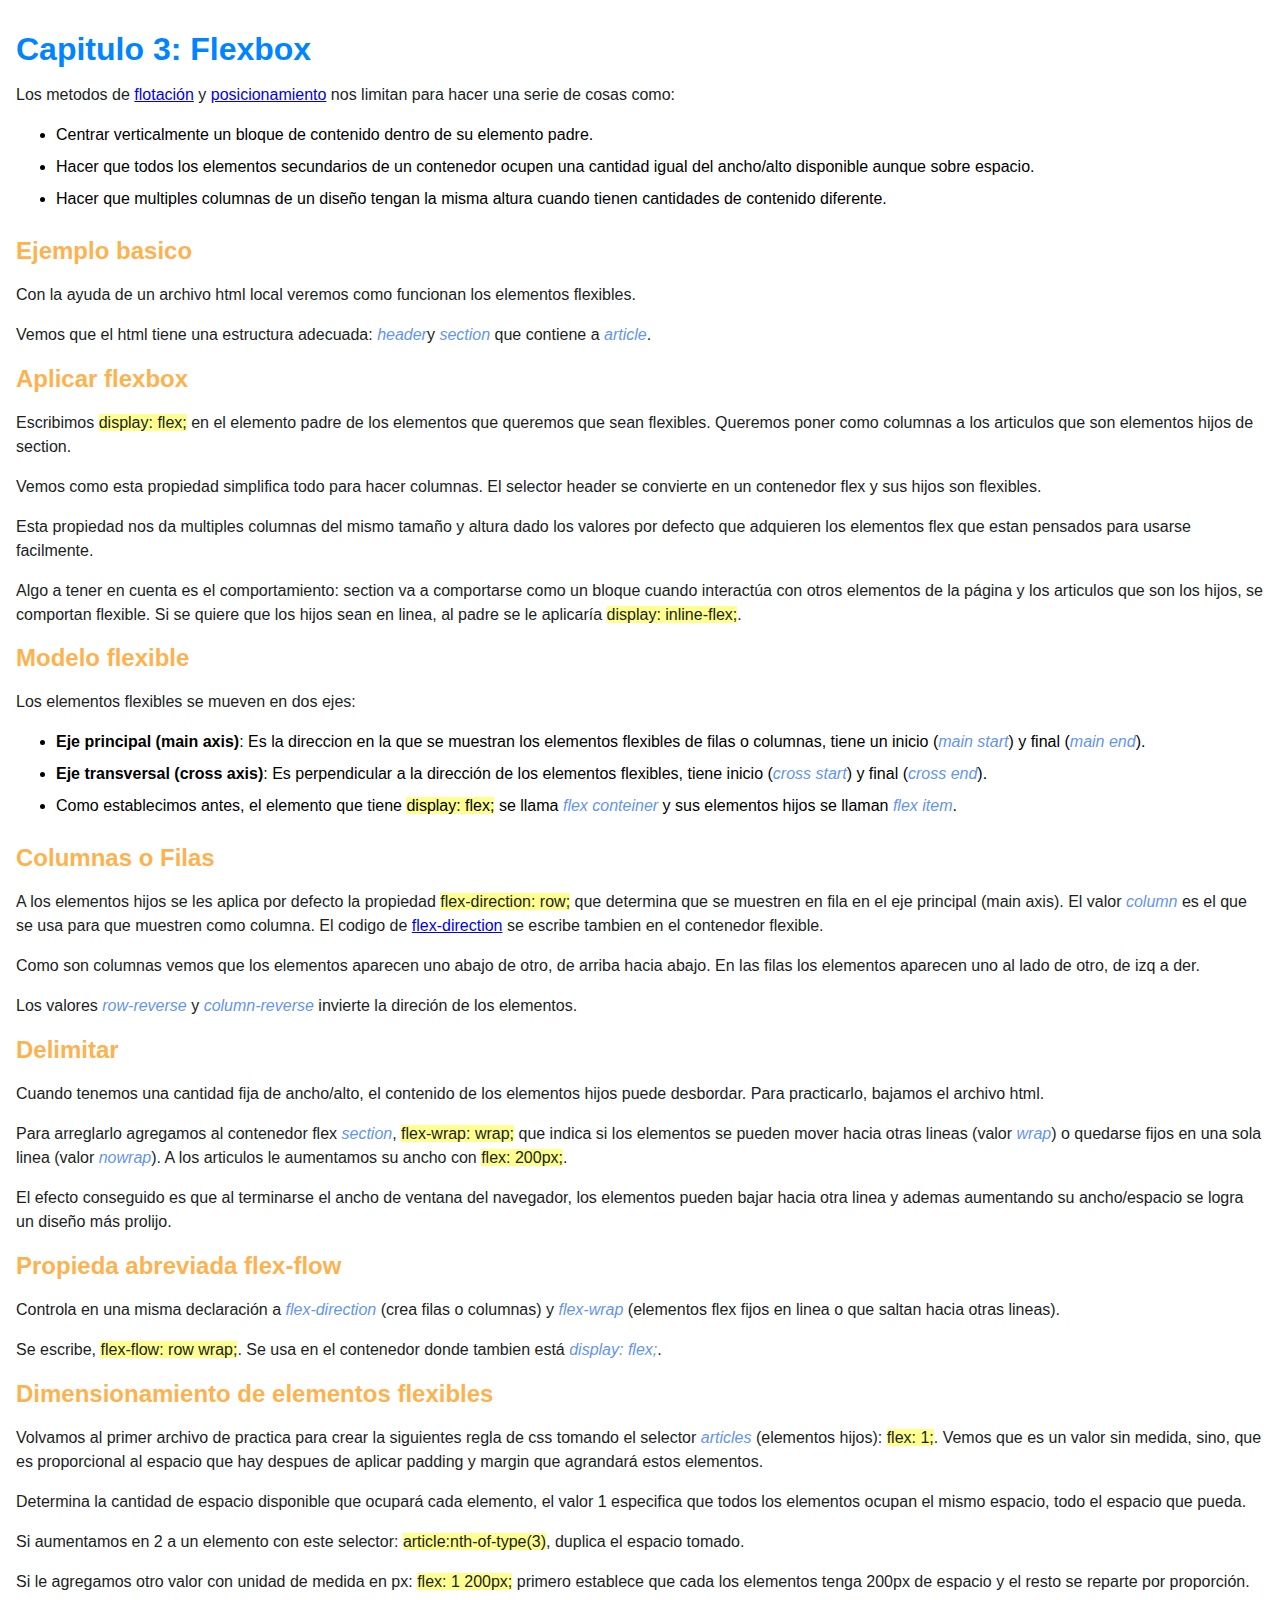
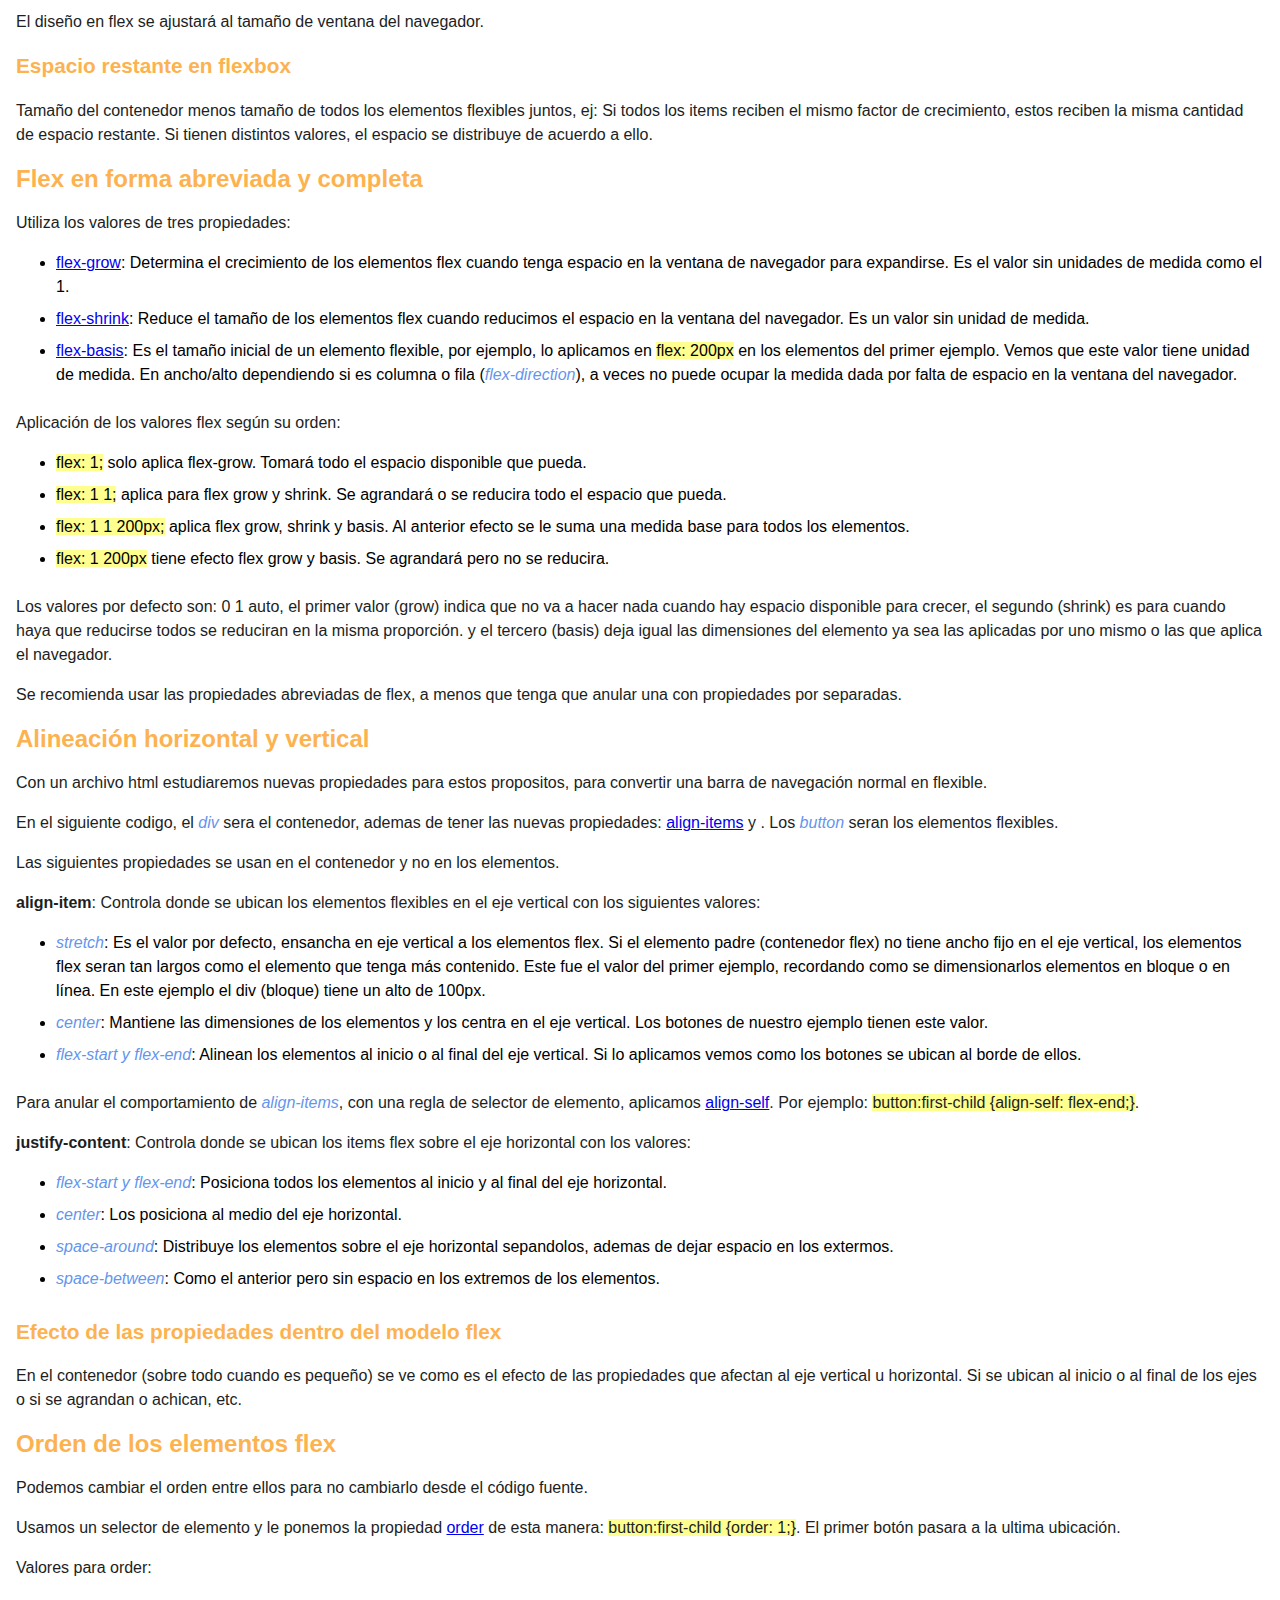
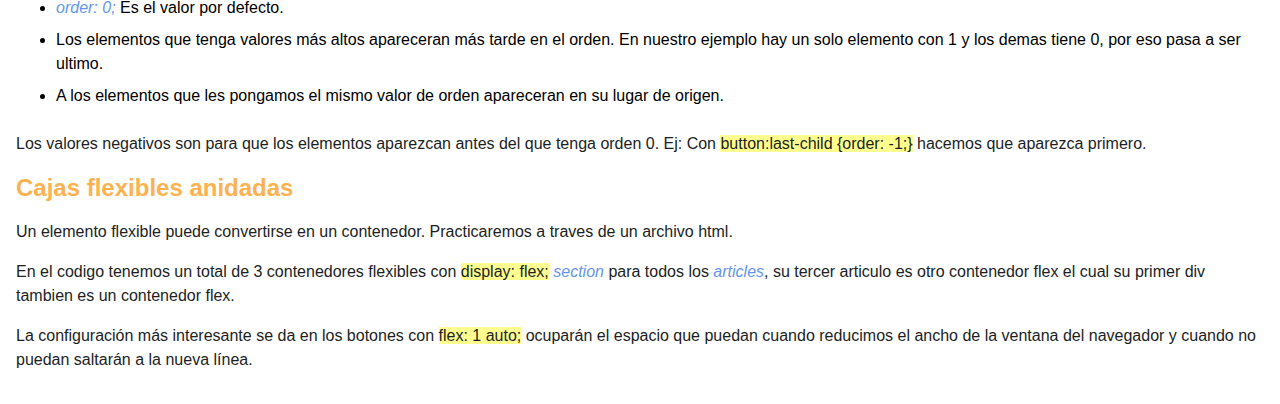
<file: flexbox/index.html>
<!DOCTYPE html>
<html lang="en">
<head>
	<meta charset="UTF-8">
	<meta name="viewport" content="width=device-width, initial-scale=1.0">
	<link rel="stylesheet" href="../style-index.css">
	<title>Flexbox - CSS</title>
</head>
<body>
	<h1>Capitulo 3: Flexbox</h1>

	  	<p>Los metodos de <a href="https://developer.mozilla.org/es/docs/Learn/CSS/CSS_layout/Floats">flotación</a> y <a href="https://developer.mozilla.org/es/docs/Learn/CSS/CSS_layout/Floats">posicionamiento</a> nos limitan para hacer una serie de cosas como:</p>
	
		<ul>	
			<li>Centrar verticalmente un bloque de contenido dentro de su elemento padre.</li>
			<li>Hacer que todos los elementos secundarios de un contenedor ocupen una cantidad igual del ancho/alto disponible aunque sobre espacio.</li>
			<li>Hacer que multiples columnas de un diseño tengan la misma altura cuando tienen cantidades de contenido diferente.</li>
		</ul>

	<h2>Ejemplo basico</h2>

		<p>Con la ayuda de un archivo html local veremos como funcionan los elementos flexibles.</p>
		<code>
			<!--
				<h1></h1>
				<section>			
					<p></p>
					<p></p>
					<p></p>
				</section>
			 -->
		</code>

		<p>Vemos que el html tiene una estructura adecuada: <em>header</em>y <em>section</em> que contiene a <em>article</em>.</p>

	<h2>Aplicar flexbox</h2>

		<p>Escribimos <span>display: flex;</span> en el elemento padre de los elementos que queremos que sean flexibles. Queremos poner como columnas a los articulos que son elementos hijos de section.</p>
		<code>
			<!--
				section {
				  display: flex;
				}
			 -->
		</code>	

		<p>Vemos como esta propiedad simplifica todo para hacer columnas. El selector header se convierte en un contenedor flex y sus hijos son flexibles.</p>

		<p>Esta propiedad nos da multiples columnas del mismo tamaño y altura dado los valores por defecto que adquieren los elementos flex que estan pensados para usarse facilmente.</p>

		<p>Algo a tener en cuenta es el comportamiento: section va a comportarse como un bloque cuando interactúa con otros elementos de la página y los articulos que son los hijos, se comportan flexible. Si se quiere que los hijos sean en linea, al padre se le aplicaría <span>display: inline-flex;</span>.</p>

	<h2>Modelo flexible</h2>

		<p>Los elementos flexibles se mueven en dos ejes:</p>

		<ul>
			<li><strong>Eje principal (main axis)</strong>: Es la direccion en la que se muestran los elementos flexibles de filas o columnas, tiene un inicio (<em>main start</em>) y final (<em>main end</em>).</li>
			<li><strong>Eje transversal (cross axis)</strong>: Es perpendicular a la dirección de los elementos flexibles, tiene inicio (<em>cross start</em>) y final (<em>cross end</em>).</li>
			<li>Como establecimos antes, el elemento que tiene <span>display: flex;</span> se llama <em>flex conteiner</em> y sus elementos hijos se llaman <em>flex item</em>.</li>
		</ul>

	<h2>Columnas o Filas</h2>

		<p>A los elementos hijos se les aplica por defecto la propiedad <span>flex-direction: row;</span> que determina que se muestren en fila en el eje principal (main axis). El valor <em>column</em> es el que se usa para que muestren como columna. El codigo de <a href="https://developer.mozilla.org/es/docs/Web/CSS/flex-direction">flex-direction</a> se escribe tambien en el contenedor flexible.</p> 
		<code>
			<!--
				flex-direction: column;
			 -->
		</code>		

		<p>Como son columnas vemos que los elementos aparecen uno abajo de otro, de arriba hacia abajo. En las filas los elementos aparecen uno al lado de otro, de izq a der.</p>

		<p>Los valores <em>row-reverse</em> y <em>column-reverse</em> invierte la direción de los elementos.</p>

	<h2>Delimitar</h2>

		<p>Cuando tenemos una cantidad fija de ancho/alto, el contenido de los elementos hijos puede desbordar. Para practicarlo, bajamos el archivo html.</p>
		<code>
			<!--
				flex-wrap: wrap;
			-->
		</code>

		<p>Para arreglarlo agregamos al contenedor flex <em>section</em>, <span>flex-wrap: wrap;</span> que indica si los elementos se pueden mover hacia otras lineas (valor <em>wrap</em>) o quedarse fijos en una sola linea (valor <em>nowrap</em>). A los articulos le aumentamos su ancho con <span>flex: 200px;</span>.</p>
		<code>
			<!--
				flex: 200px;
			 -->
		</code>	

		<p>El efecto conseguido es que al terminarse el ancho de ventana del navegador, los elementos pueden bajar hacia otra linea y ademas aumentando su ancho/espacio se logra un diseño más prolijo.</p>

	<h2>Propieda abreviada flex-flow</h2>

		<p>Controla en una misma declaración a <em>flex-direction</em> (crea filas o columnas) y <em>flex-wrap</em> (elementos flex fijos en linea o que saltan hacia otras lineas).</p>
		<code>
			<!--
				flex-direction: row;
				flex-wrap: wrap;
			 -->
		</code>		

		<p>Se escribe, <span>flex-flow: row wrap;</span>. Se usa en el contenedor donde tambien está <em>display: flex;</em>.</p>
		<code>
			<!--
				flex-flow: row wrap;
			 -->
		</code>	

	<h2>Dimensionamiento de elementos flexibles</h2>

		<p>Volvamos al primer archivo de practica para crear la siguientes regla de css tomando el selector <em>articles</em> (elementos hijos): <span>flex: 1;</span>. Vemos que es un valor sin medida, sino, que es proporcional al espacio que hay despues de aplicar padding y margin que agrandará estos elementos.</p>
		<code>
			<!--
				article {
				  flex: 1;
				}
			 -->
		</code>	

		<p>Determina la cantidad de espacio disponible que ocupará cada elemento, el valor 1 especifica que todos los elementos ocupan el mismo espacio, todo el espacio que pueda.</p>

		<p>Si aumentamos en 2 a un elemento con este selector: <span>article:nth-of-type(3)</span>, duplica el espacio tomado.</p>
		<code>
			<!--
				article:nth-of-type(3) {
				  flex: 2;
				}
			 -->
		</code>	

		<p>Si le agregamos otro valor con unidad de medida en px: <span>flex: 1 200px;</span> primero establece que cada los elementos tenga 200px de espacio y el resto se reparte por proporción.</p>
		<code>
			<!--
				article {
				  flex: 1 200px;
				}

				article:nth-of-type(3) {
				  flex: 2 200px;
				}
			 -->
		</code>

		<p>El diseño en flex se ajustará al tamaño de ventana del navegador.</p>

		<h3>Espacio restante en flexbox</h3>

			<p>Tamaño del contenedor menos tamaño de todos los elementos flexibles juntos, ej: Si todos los items reciben el mismo factor de crecimiento, estos reciben la misma cantidad de espacio restante. Si tienen distintos valores, el espacio se distribuye de acuerdo a ello.</p>

	<h2>Flex en forma abreviada y completa</h2>

		<p>Utiliza los valores de tres propiedades:</p>

		<ul>
			<li><a href="https://developer.mozilla.org/es/docs/Web/CSS/flex-grow">flex-grow</a>: Determina el crecimiento de los elementos flex cuando tenga espacio en la ventana de navegador para expandirse. Es el valor sin unidades de medida como el 1. </li>
			<li><a href="https://developer.mozilla.org/es/docs/Web/CSS/flex-shrink">flex-shrink</a>: Reduce el tamaño de los elementos flex cuando reducimos el espacio en la ventana del navegador. Es un valor sin unidad de medida.</li>
			<li><a href="https://developer.mozilla.org/es/docs/Web/CSS/flex-basis">flex-basis</a>: Es el tamaño inicial de un elemento flexible, por ejemplo, lo aplicamos en <span>flex: 200px</span> en los elementos del primer ejemplo. Vemos que este valor tiene unidad de medida. En ancho/alto dependiendo si es columna o fila (<em>flex-direction</em>), a veces no puede ocupar la medida dada por falta de espacio en la ventana del navegador.</li>
		</ul>

		<p>Aplicación de los valores flex según su orden:</p>

		<ul>
			<li><span>flex: 1;</span> solo aplica flex-grow. Tomará todo el espacio disponible que pueda.</li>
			<li><span>flex: 1 1;</span> aplica para flex grow y shrink. Se agrandará o se reducira todo el espacio que pueda.</li>
			<li><span>flex: 1 1 200px;</span> aplica flex grow, shrink y basis. Al anterior efecto se le suma una medida base para todos los elementos.</li>
			<li><span>flex: 1 200px</span> tiene efecto flex grow y basis. Se agrandará pero no se reducira.</li>
		</ul>

		<p>Los valores por defecto son: 0 1 auto, el primer valor (grow) indica que no va a hacer nada cuando hay espacio disponible para crecer, el segundo (shrink) es para cuando haya que reducirse todos se reduciran en la misma proporción. y el tercero (basis) deja igual las dimensiones del elemento ya sea las aplicadas por uno mismo o las que aplica el navegador.</p>

		<p>Se recomienda usar las propiedades abreviadas de flex, a menos que tenga que anular una con propiedades por separadas.</p>

	<h2>Alineación horizontal y vertical</h2>

		<p>Con un archivo html estudiaremos nuevas propiedades para estos propositos, para convertir una barra de navegación normal en flexible.</p>

		<p>En el siguiente codigo, el <em>div</em> sera el contenedor, ademas de tener las nuevas propiedades: <a href="https://developer.mozilla.org/es/docs/Web/CSS/align-items">align-items</a> y <a href="https://developer.mozilla.org/es/docs/Web/CSS/justify-content"></a>. Los <em>button</em> seran los elementos flexibles.</p>
		<code>
			<!--
				div {
				  display: flex;
				  align-items: center;
				  justify-content: space-around;
				}
			 -->
		</code>

		<p>Las siguientes propiedades se usan en el contenedor y no en los elementos.</p>

		<p><strong>align-item</strong>: Controla donde se ubican los elementos flexibles en el eje vertical con los siguientes valores:</p>

		<ul>
			<li><em>stretch</em>: Es el valor por defecto, ensancha en eje vertical a los elementos flex. Si el elemento padre (contenedor flex) no tiene ancho fijo en el eje vertical, los elementos flex seran tan largos como el elemento que tenga más contenido. Este fue el valor del primer ejemplo, recordando como se dimensionarlos elementos en bloque o en línea. En este ejemplo el div (bloque) tiene un alto de 100px.</li>
			<li><em>center</em>: Mantiene las dimensiones de los elementos y los centra en el eje vertical. Los botones de nuestro ejemplo tienen este valor.</li>
			<li><em>flex-start y flex-end</em>: Alinean los elementos al inicio o al final del eje vertical. Si lo aplicamos vemos como los botones se ubican al borde de ellos.</li>
		</ul>

		<p>Para anular el comportamiento de <em>align-items</em>, con una regla de selector de elemento, aplicamos <a href="https://developer.mozilla.org/es/docs/Web/CSS/align-self">align-self</a>. Por ejemplo: <span>button:first-child {align-self: flex-end;}</span>.</p>
		<code>
			<!--
				button:first-child {
				  align-self: flex-end;
				}
			 -->
		</code>		

		<p><strong>justify-content</strong>: Controla donde se ubican los items flex sobre el eje horizontal con los valores:</p>

		<ul>
			<li><em>flex-start y flex-end</em>: Posiciona todos los elementos al inicio y al final del eje horizontal.</li>
			<li><em>center</em>: Los posiciona al medio del eje horizontal.</li>
			<li><em>space-around</em>: Distribuye los elementos sobre el eje horizontal sepandolos, ademas de dejar espacio en los extermos.</li>
			<li><em>space-between</em>: Como el anterior pero sin espacio en los extremos de los elementos.</li>
		</ul>

			<h3>Efecto de las propiedades dentro del modelo flex</h3>	
				<p>En el contenedor (sobre todo cuando es pequeño) se ve como es el efecto de las propiedades que afectan al eje vertical u horizontal. Si se ubican al inicio o al final de los ejes o si se agrandan o achican, etc.</p>

	<h2>Orden de los elementos flex</h2>

		<p>Podemos cambiar el orden entre ellos para no cambiarlo desde el código fuente.</p>

		<p>Usamos un selector de elemento y le ponemos la propiedad <a href="https://developer.mozilla.org/es/docs/Web/CSS/order">order</a> de esta manera: <span>button:first-child {order: 1;}</span>. El primer botón pasara a la ultima ubicación.</p>
		<code>
			<!--
				button:first-child {
				  order: 1;
				}
			 -->
		</code>		

		<p>Valores para order:</p>

			<ul>
				<li><em>order: 0;</em> Es el valor por defecto.</li>
				<li>Los elementos que tenga valores más altos apareceran más tarde en el orden. En nuestro ejemplo hay un solo elemento con 1 y los demas tiene 0, por eso pasa a ser ultimo.</li>
				<li>A los elementos que les pongamos el mismo valor de orden apareceran en su lugar de origen.</li>
			</ul>

		<p>Los valores negativos son para que los elementos aparezcan antes del que tenga orden 0. Ej: Con <span>button:last-child {order: -1;}</span> hacemos que aparezca primero.</p>
		<code>
			<!--
				button:last-child {
				  order: -1;
				}
			 -->
		</code>	

	<h2>Cajas flexibles anidadas</h2>

		<p>Un elemento flexible puede convertirse en un contenedor. Practicaremos a traves de un archivo html.</p>

		<p>En el codigo tenemos un total de 3 contenedores flexibles con <span>display: flex;</span> <em>section</em> para todos los <em>articles</em>, su tercer articulo es otro contenedor flex el cual su primer div tambien es un contenedor flex.</p>

		<p>La configuración más interesante se da en los botones con <span>flex: 1 auto;</span> ocuparán el espacio que puedan cuando reducimos el ancho de la ventana del navegador y cuando no puedan saltarán a la nueva línea.</p>
		<code>
			<!--
				section {
				  display: flex;
				}

				article {
				  flex: 1 200px;
				}

				article:nth-of-type(3) {
				  flex: 3 200px;
				  display: flex;
				  flex-flow: column;
				}

				button {
				  flex: 1 auto;
				  margin: 5px;
				  font-size: 18px;
				  line-height: 1.5;
				}

			 -->
		</code>	
</body>
</html>
</file>
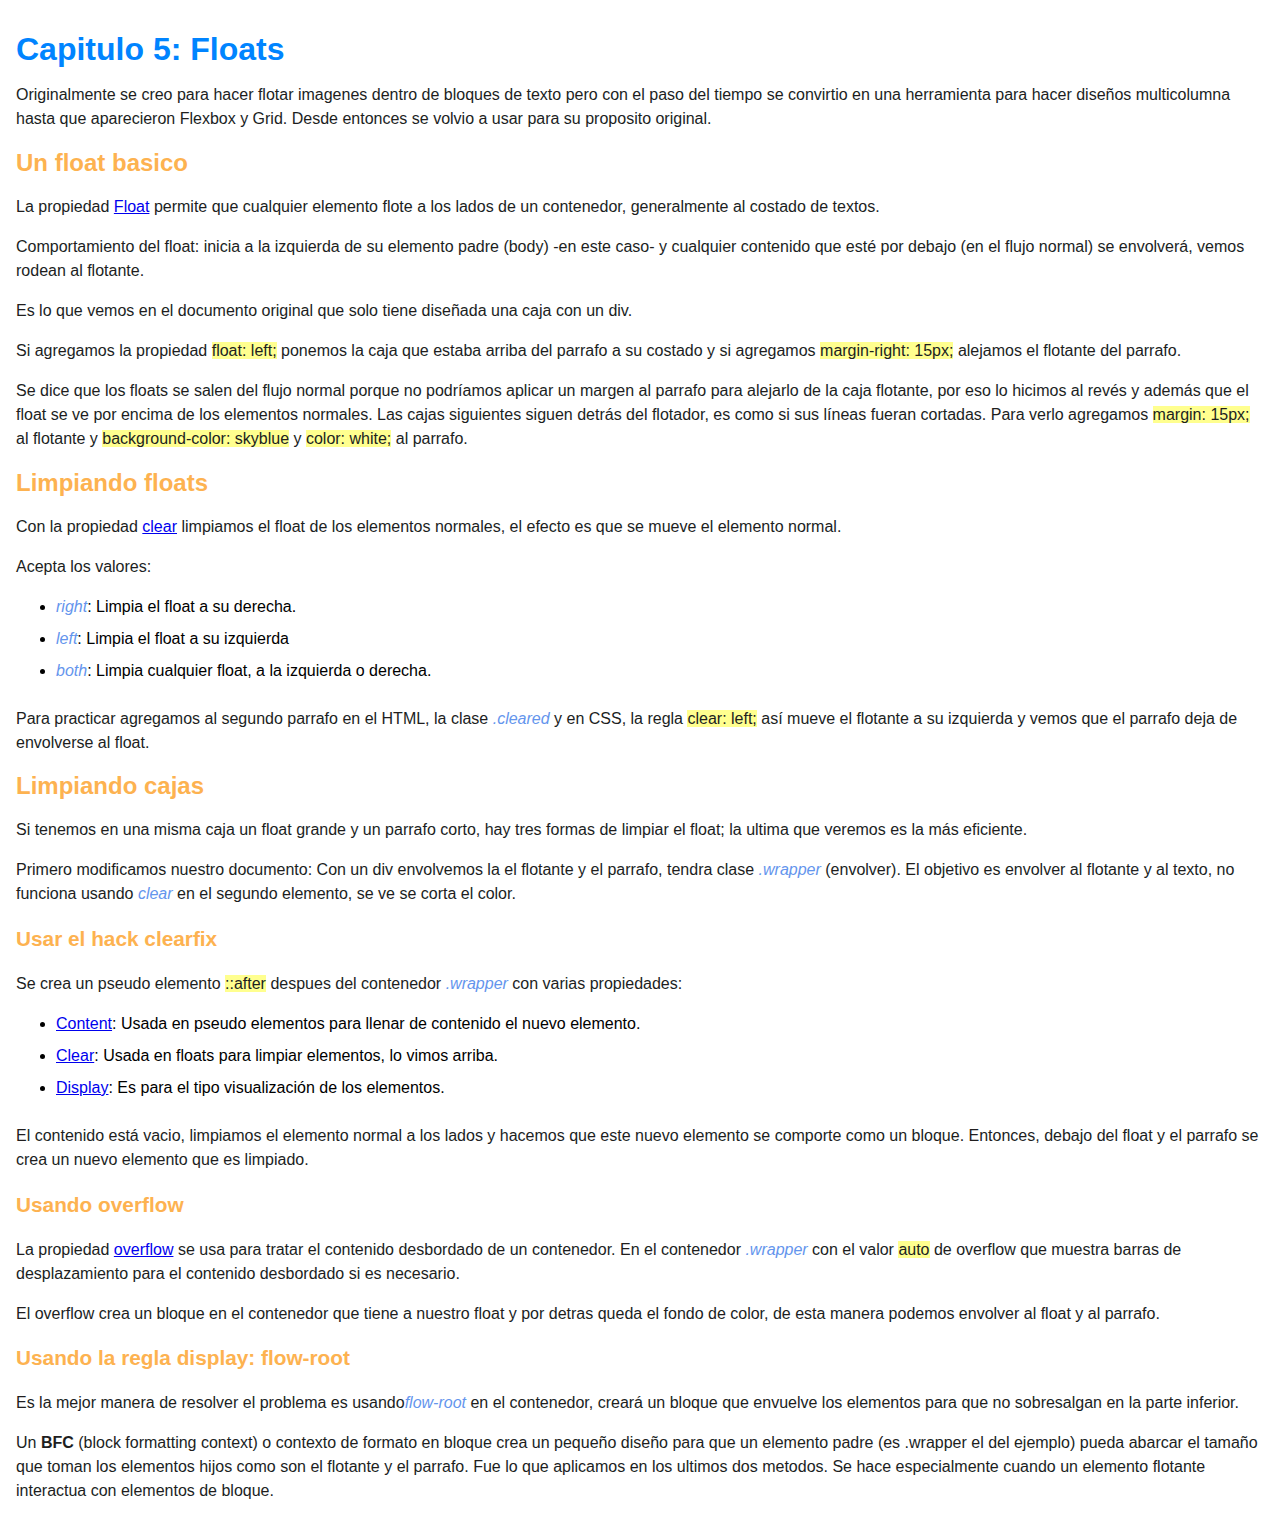
<file: floats/index.html>
<!DOCTYPE html>
<html lang="en">
<head>
	<meta charset="UTF-8">
	<meta name="viewport" content="width=device-width, initial-scale=1.0">
	<link rel="stylesheet" href="../style-index.css">
	<title>Floats</title>
</head>
<body>
	<h1>Capitulo 5: Floats</h1>
	<p>Originalmente se creo para hacer flotar imagenes dentro de bloques de texto pero con el paso del tiempo se convirtio en una herramienta para hacer diseños multicolumna hasta que aparecieron Flexbox y Grid. Desde entonces se volvio a usar para su proposito original.</p>

	<h2>Un float basico</h2>
	<p>La propiedad <a href="https://developer.mozilla.org/es/docs/Web/CSS/float">Float</a> permite que cualquier elemento flote a los lados de un contenedor, generalmente al costado de textos.</p>
	<p>Comportamiento del float: inicia a la izquierda de su elemento padre (body) -en este caso- y cualquier contenido que esté por debajo (en el flujo normal) se envolverá, vemos rodean al flotante.</p>
	<p>Es lo que vemos en el documento original que solo tiene diseñada una caja con un div.</p>
	<p>Si agregamos la propiedad <span>float: left;</span> ponemos la caja que estaba arriba del parrafo a su costado y si agregamos <span>margin-right: 15px;</span> alejamos el flotante del parrafo.</p>
	<p>Se dice que los floats se salen del flujo normal porque no podríamos aplicar un margen al parrafo para alejarlo de la caja flotante, por eso lo hicimos al revés y además que el float se ve por encima de los elementos normales. Las cajas siguientes siguen detrás del flotador, es como si sus líneas fueran cortadas. Para verlo agregamos <span>margin: 15px;</span> al flotante y <span>background-color: skyblue</span> y <span>color: white;</span> al parrafo.</p>
	<code>
		<!--
			<h1>Simple float example</h1>

			<div class="box">Float</div>

			<p>Lorem ipsum dolor sit amet, consectetur adipiscing elit. Nulla luctus aliquam</p>
			<p>dolor, eu lacinia lorem placerat vulputate. Duis felis orci, pulvinar id metus</p>

			.box {
			  float: left;
			  margin-right: 15px;
			  width: 150px;
			  height: 100px;
			  border-radius: 5px;
			  background-color: rgb(207, 232, 220);
			  padding: 1em;
			}
		 -->
	</code>	

	<h2>Limpiando floats</h2>
	<p>Con la propiedad <a href="https://developer.mozilla.org/es/docs/Web/CSS/clear">clear</a> limpiamos el float de los elementos normales, el efecto es que se mueve el elemento normal.</p>
	<p>Acepta los valores:</p>
	<ul>
		<li><em>right</em>: Limpia el float a su derecha.</li>
		<li><em>left</em>: Limpia el float a su izquierda</li>
		<li><em>both</em>: Limpia cualquier float, a la izquierda o derecha.</li>
	</ul>
	<p>Para practicar agregamos al segundo parrafo en el HTML, la clase <em>.cleared</em> y en CSS, la regla <span>clear: left;</span> así mueve el flotante a su izquierda y vemos que el parrafo deja de envolverse al float.</p>
	<code>
		<!--
			.cleared {
			  clear: left;
			}
		 -->
	</code>

	<h2>Limpiando cajas</h2>
	<p>Si tenemos en una misma caja un float grande y un parrafo corto, hay tres formas de limpiar el float; la ultima que veremos es la más eficiente.</p>
	<p>Primero modificamos nuestro documento: Con un div envolvemos la el flotante y el parrafo, tendra clase <em>.wrapper</em> (envolver). El objetivo es envolver al flotante y al texto, no funciona usando <em>clear</em> en el segundo elemento, se ve se corta el color.</p>

	<h3>Usar el hack clearfix</h3>
	<p>Se crea un pseudo elemento <span>::after</span> despues del contenedor <em>.wrapper</em> con varias propiedades:</p>
	<ul>
		<li><a href="https://developer.mozilla.org/es/docs/Web/CSS/content">Content</a>: Usada en pseudo elementos para llenar de contenido el nuevo elemento.</li>
		<li><a href="https://developer.mozilla.org/es/docs/Web/CSS/clear">Clear</a>: Usada en floats para limpiar elementos, lo vimos arriba.</li>
		<li><a href="https://developer.mozilla.org/es/docs/Web/CSS/display">Display</a>: Es para el tipo visualización de los elementos.</li>
	</ul>
	<code>
		<!--
			.wrapper::after {
			  content: "";
			  clear: both;
			  display: block;
			}
		 -->
	</code>
	<p>El contenido está vacio, limpiamos el elemento normal a los lados y hacemos que este nuevo elemento se comporte como un bloque. Entonces, debajo del float y el parrafo se crea un nuevo elemento que es limpiado.</p>

	<h3>Usando overflow</h3>
	<p>La propiedad <a href="https://developer.mozilla.org/es/docs/Web/CSS/overflow">overflow</a> se usa para tratar el contenido desbordado de un contenedor. En el contenedor <em>.wrapper</em> con el valor <span>auto</span> de overflow que muestra barras de desplazamiento  para el contenido desbordado si es necesario.</p>
	<code>
		<!--
			.wrapper {
			  background-color: rgb(79, 185, 227);
			  padding: 10px;
			  color: #fff;
			  overflow: auto;
			}
		 -->
	</code>
	<p>El overflow crea un bloque en el contenedor que tiene a nuestro float y por detras queda el fondo de color, de esta manera podemos envolver al float y al parrafo.</p>

	<h3>Usando la regla display: flow-root</h3>
	<p>Es la mejor manera de resolver el problema es usando<em>flow-root</em> en el contenedor, creará un bloque que envuelve los elementos para que no sobresalgan en la parte inferior.</p>
	<p>Un <strong>BFC</strong> (block formatting context) o contexto de formato en bloque crea un pequeño diseño para que un elemento padre (es .wrapper el del ejemplo) pueda abarcar el tamaño que toman los elementos hijos como son el flotante y el parrafo. Fue lo que aplicamos en los ultimos dos metodos. Se hace especialmente cuando un elemento flotante interactua con elementos de bloque.</p>
	<code>
		<!--
			.wrapper {
			  background-color: rgb(79, 185, 227);
			  padding: 10px;
			  color: #fff;
			  display: flow-root;
			}
		 -->
	</code>
</body>
</html>
</file>
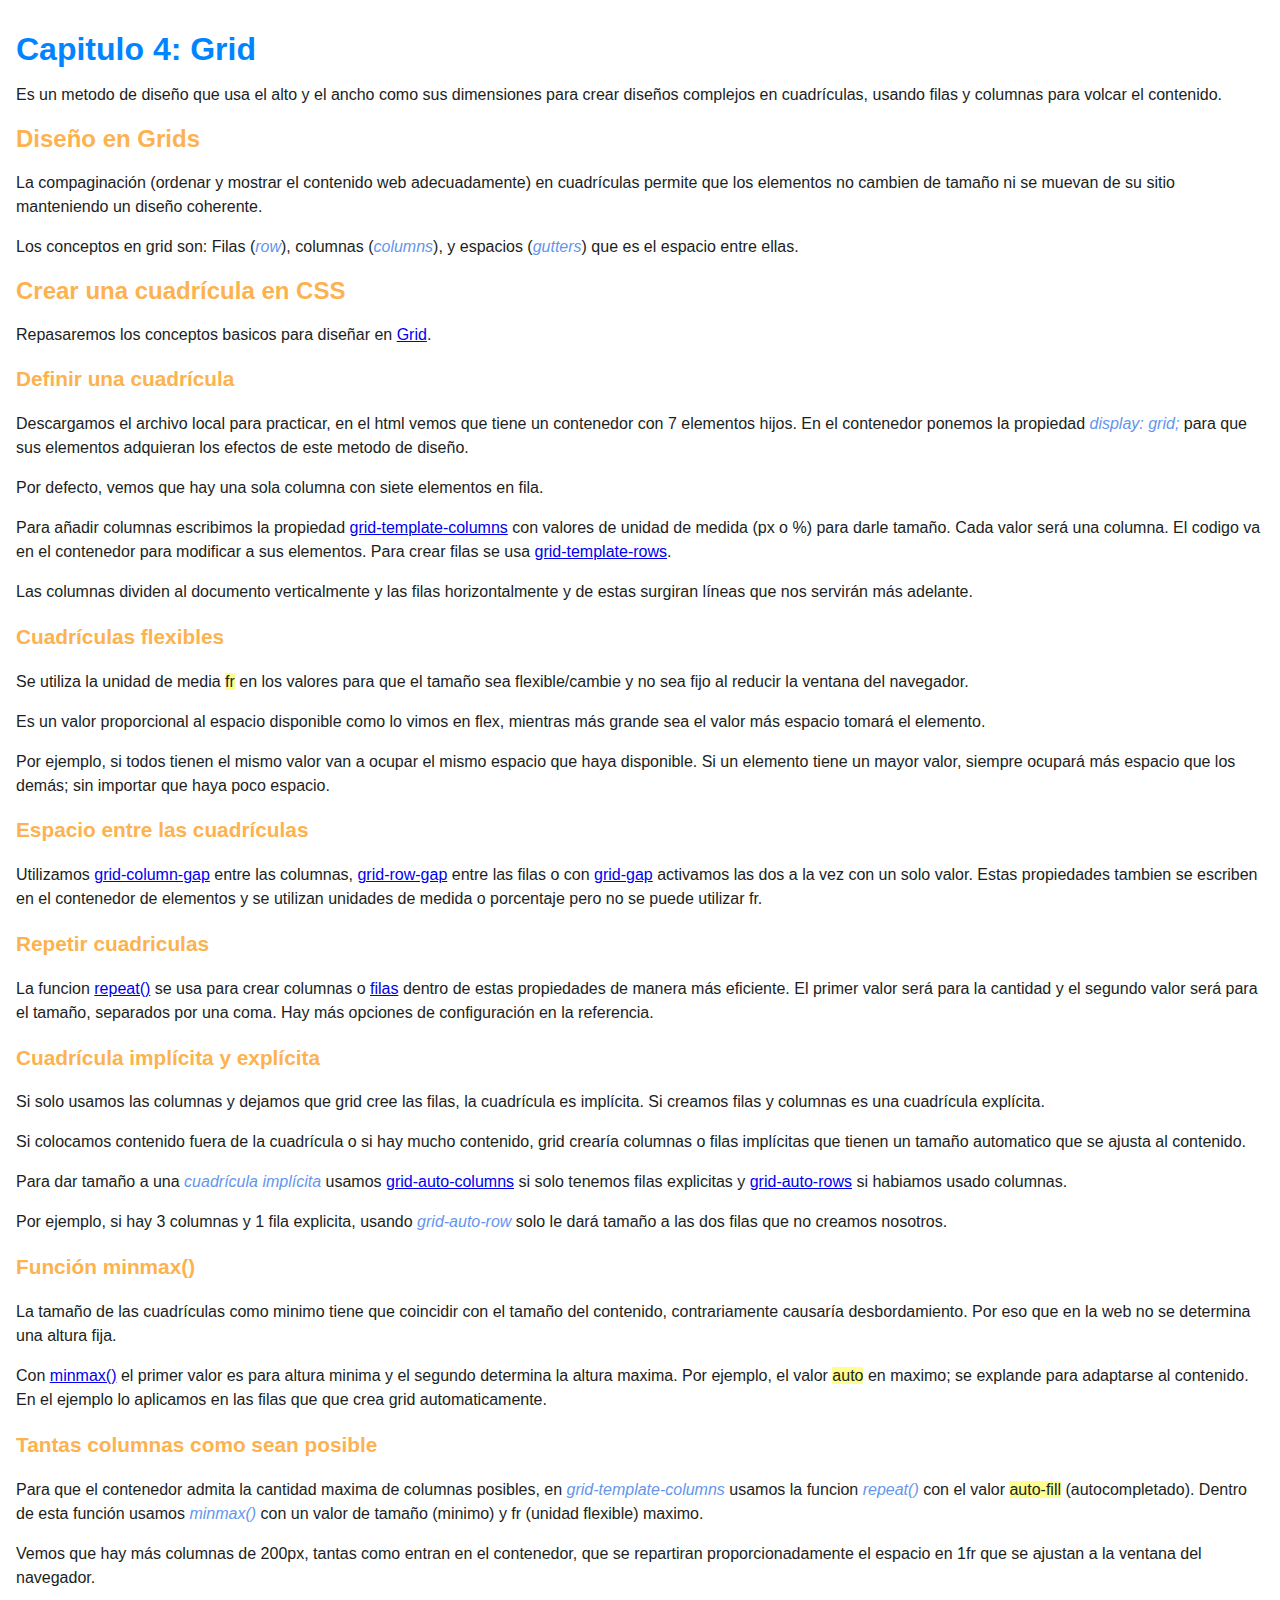
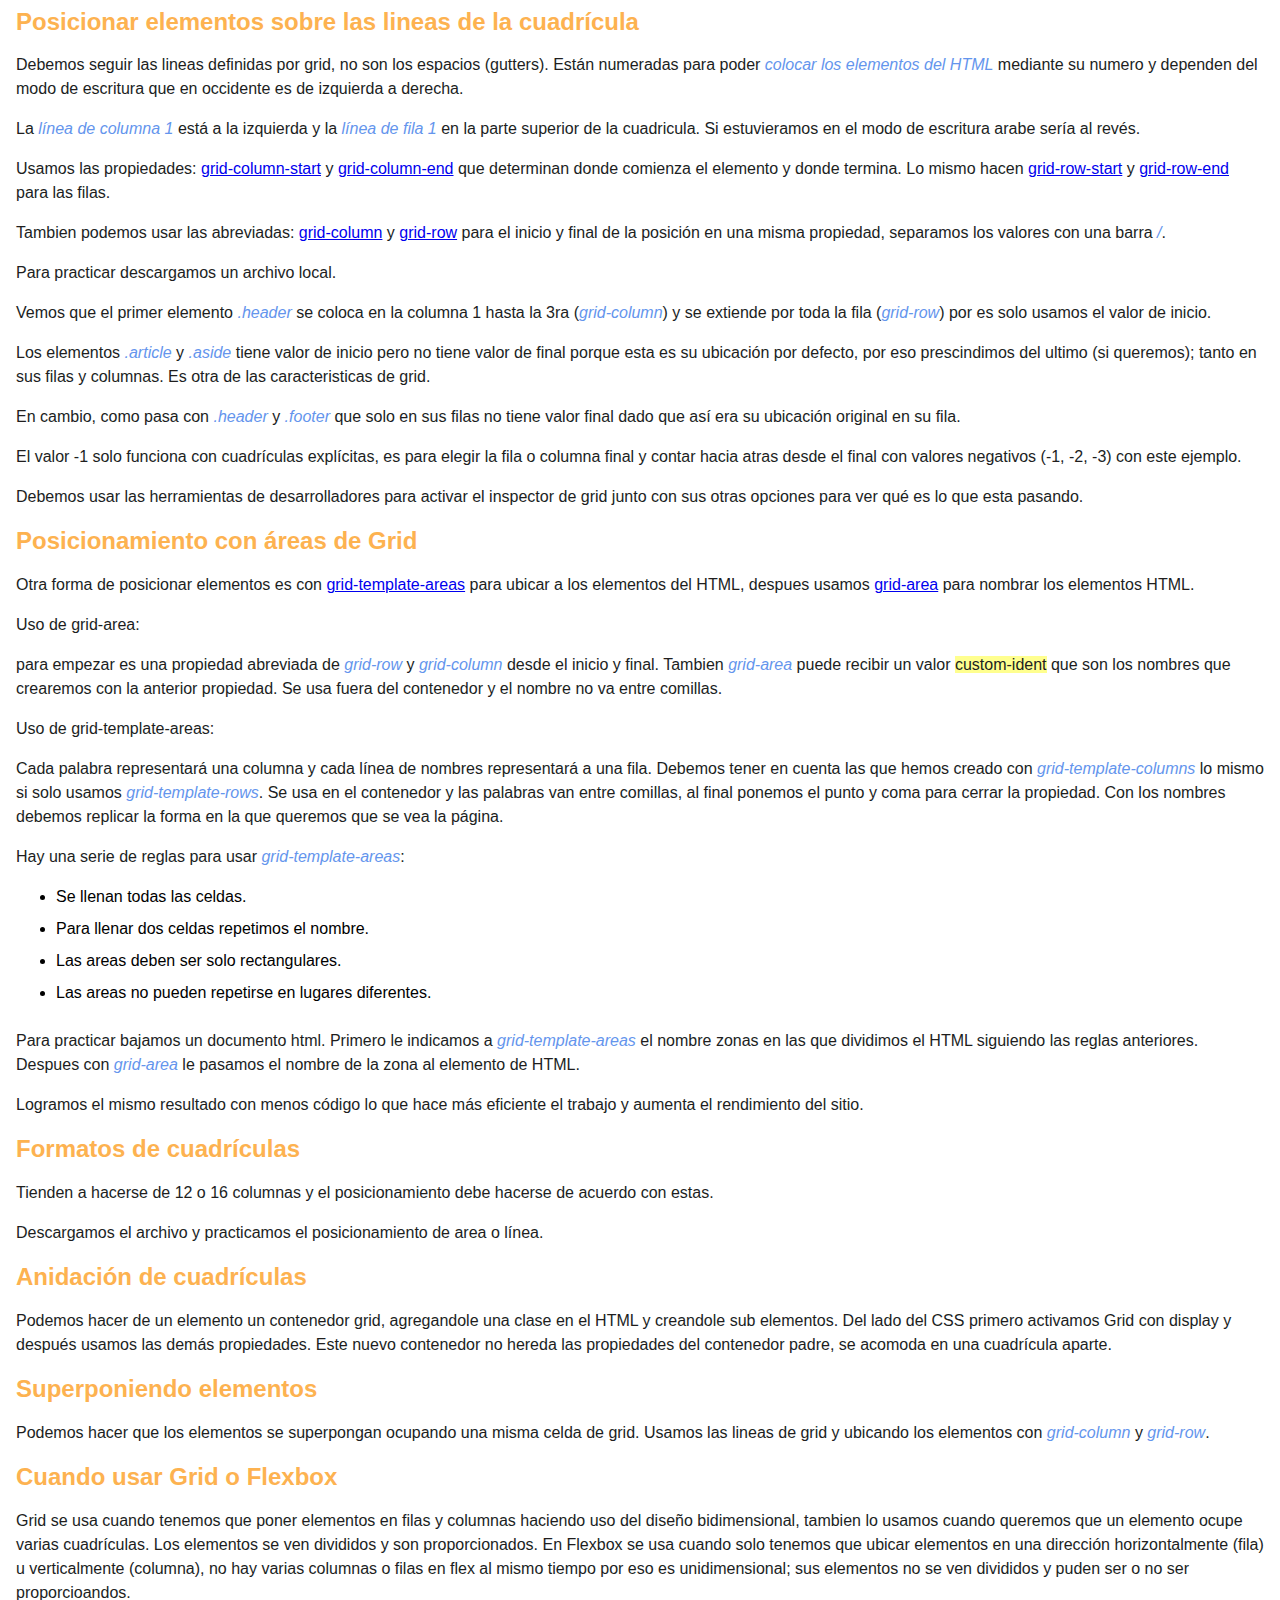
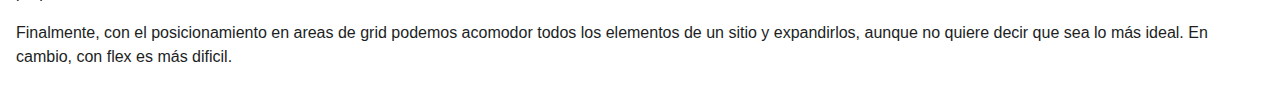
<file: grid/index.html>
<!DOCTYPE html>
<html lang="en">

<head>
    <meta charset="UTF-8">
    <meta name="viewport" content="width=device-width, initial-scale=1.0">
    <link rel="stylesheet" href="../style-index.css">
    <title>Grid - CSS</title>
</head>

<body>
    <h1>Capitulo 4: Grid</h1>
    <p>Es un metodo de diseño que usa el alto y el ancho como sus dimensiones para crear diseños complejos en cuadrículas, usando filas y columnas para volcar el contenido.</p>

    <h2>Diseño en Grids</h2>
    <p>La compaginación (ordenar y mostrar el contenido web adecuadamente) en cuadrículas permite que los elementos no cambien de tamaño ni se muevan de su sitio manteniendo un diseño coherente.</p>
    <p>Los conceptos en grid son: Filas (<em>row</em>), columnas (<em>columns</em>), y espacios (<em>gutters</em>) que es el espacio entre ellas.</p>

    <h2>Crear una cuadrícula en CSS</h2>
    <p>Repasaremos los conceptos basicos para diseñar en <a href="https://developer.mozilla.org/es/docs/Web/CSS/CSS_Grid_Layout">Grid</a>.</p>

    <h3>Definir una cuadrícula</h3>
    <p>Descargamos el archivo local para practicar, en el html vemos que tiene un contenedor con 7 elementos hijos. En el contenedor ponemos la propiedad <em>display: grid;</em> para que sus elementos adquieran los efectos de este metodo de diseño.</p>
    <code>
        <!--
            .container {
              display: grid;
            }
         -->
    </code> 

    <p>Por defecto, vemos que hay una sola columna con siete elementos en fila.</p>
    <p>Para añadir columnas escribimos la propiedad <a href="https://developer.mozilla.org/es/docs/Web/CSS/grid-template-columns">grid-template-columns</a> con valores de unidad de medida (px o %) para darle tamaño. Cada valor será una columna. El codigo va en el contenedor para modificar a sus elementos. Para crear filas se usa <a href="https://developer.mozilla.org/en-US/docs/Web/CSS/grid-template-rows">grid-template-rows</a>.</p>
    <code>
        <!--
            grid-template-columns: 200px 200px 200px;

        -->
    </code>

    <p>Las columnas dividen al documento verticalmente y las filas horizontalmente y de estas surgiran líneas que nos servirán más adelante.</p>

    <h3>Cuadrículas flexibles</h3>
    <p>Se utiliza la unidad de media <span>fr</span> en los valores para que el tamaño sea flexible/cambie y no sea fijo al reducir la ventana del navegador.</p>
    <p>Es un valor proporcional al espacio disponible como lo vimos en flex, mientras más grande sea el valor más espacio tomará el elemento.</p>
    <p>Por ejemplo, si todos tienen el mismo valor van a ocupar el mismo espacio que haya disponible. Si un elemento tiene un mayor valor, siempre ocupará más espacio que los demás; sin importar que haya poco espacio.</p>
    <code>
        <!--
        .container {
          display: grid;
          grid-template-columns: 1fr 1fr 1fr;
          /* grid-template-columns: 2fr 1fr 1fr; */
        }
        -->
    </code> 

    <h3>Espacio entre las cuadrículas</h3>
    <p>Utilizamos <a href="https://developer.mozilla.org/es/docs/Web/CSS/column-gap">grid-column-gap</a> entre las columnas, <a href="https://developer.mozilla.org/en-US/docs/Web/CSS/row-gap">grid-row-gap</a> entre las filas o con <a href="https://developer.mozilla.org/es/docs/Web/CSS/gap">grid-gap</a> activamos las dos a la vez con un solo valor. Estas propiedades tambien se escriben en el contenedor de elementos y se utilizan unidades de medida o porcentaje pero no se puede utilizar fr.</p>
    <code>
        <!--
            .container {
              display: grid;
              grid-template-columns: 2fr 1fr 1fr;
              gap: 20px;
            }
         -->
    </code> 
    
    <h3>Repetir cuadriculas</h3>
    <p>La funcion <a href="https://developer.mozilla.org/en-US/docs/Web/CSS/repeat">repeat()</a> se usa para crear columnas o <a href="https://developer.mozilla.org/en-US/docs/Web/CSS/g rid-template-rows">filas</a> dentro de estas propiedades de manera más eficiente. El primer valor será para la cantidad y el segundo valor será para el tamaño, separados por una coma. Hay más opciones de configuración en la referencia.</p>
    <code>
        <!--
            .container {
              display: grid;
              grid-template-columns: repeat(3, 1fr);
              gap: 20px;
            }
         -->
    </code>     
    
    <h3>Cuadrícula implícita y explícita</h3>
    <p>Si solo usamos las columnas y dejamos que grid cree las filas, la cuadrícula es implícita. Si creamos filas y columnas es una cuadrícula explícita.</p>
    <p>Si colocamos contenido fuera de la cuadrícula o si hay mucho contenido, grid crearía columnas o filas implícitas que tienen un tamaño automatico que se ajusta al contenido.</p>
    <p>Para dar tamaño a una <em>cuadrícula implícita</em> usamos <a href="https://developer.mozilla.org/es/docs/Web/CSS/grid-auto-columns">grid-auto-columns</a> si solo tenemos filas explicitas y <a href="https://developer.mozilla.org/es/docs/Web/CSS/grid-auto-rows">grid-auto-rows</a> si habiamos usado columnas.</p>
    <p>Por ejemplo, si hay 3 columnas y 1 fila explicita, usando <em>grid-auto-row</em> solo le dará tamaño a las dos filas que no creamos nosotros.</p>
    <code>
        <!--
        .container {
          display: grid;
          grid-template-columns: repeat(3, 1fr);
          grid-auto-rows: 100px;
          gap: 20px;
        }
        -->
    </code>

    <h3>Función minmax()</h3>
    <p>La tamaño de las cuadrículas como minimo tiene que coincidir con el tamaño del contenido, contrariamente causaría desbordamiento. Por eso que en la web no se determina una altura fija.</p>
    <p>Con <a href="https://developer.mozilla.org/es/docs/Web/CSS/minmax">minmax()</a> el primer valor es para altura minima y el segundo determina la altura maxima. Por ejemplo, el valor <span>auto</span> en maximo; se explande para adaptarse al contenido. En el ejemplo lo aplicamos en las filas que que crea grid automaticamente.</p>
    <code>
        <!--
            .container {
              display: grid;
              grid-template-columns: repeat(3, 1fr);
              grid-auto-rows: minmax(100px, auto);
              gap: 20px;
            }
         -->
    </code>     

    <h3>Tantas columnas como sean posible</h3>
    <p>Para que el contenedor admita la cantidad maxima de columnas posibles, en <em>grid-template-columns</em> usamos la funcion <em>repeat()</em> con el valor <span>auto-fill</span> (autocompletado). Dentro de esta función usamos <em>minmax()</em> con un valor de tamaño (minimo) y fr (unidad flexible) maximo.</p>
    <p>Vemos que hay más columnas de 200px, tantas como entran en el contenedor, que se repartiran proporcionadamente el espacio en 1fr que se ajustan a la ventana del navegador.</p>
    <code>
        <!--
            .container {
              display: grid;
              grid-template-columns: repeat(auto-fill, minmax(200px, 1fr));
              grid-auto-rows: minmax(100px, auto);
              gap: 20px;
            }
         -->
    </code> 

    <h2>Posicionar elementos sobre las lineas de la cuadrícula</h2>
    <p>Debemos seguir las lineas definidas por grid, no son los espacios (gutters). Están numeradas para poder <em>colocar los elementos del HTML</em> mediante su numero y dependen del modo de escritura que en occidente es de izquierda a derecha.</p>
    <p>La <em>línea de columna 1</em> está a la izquierda y la <em>línea de fila 1</em> en la parte superior de la cuadricula. Si estuvieramos en el modo de escritura arabe sería al revés.</p>
    <p>Usamos las propiedades: <a href="https://developer.mozilla.org/en-US/docs/Web/CSS/grid-column-start">grid-column-start</a> y <a href="https://developer.mozilla.org/en-US/docs/Web/CSS/grid-column-end">grid-column-end</a> que determinan donde comienza el elemento y donde termina. Lo mismo hacen <a href="https://developer.mozilla.org/en-US/docs/Web/CSS/grid-row-start">grid-row-start</a> y <a href="https://developer.mozilla.org/en-US/docs/Web/CSS/grid-row-end">grid-row-end</a> para las filas.</p>
    <p>Tambien podemos usar las abreviadas: <a href="https://developer.mozilla.org/en-US/docs/Web/CSS/grid-column">grid-column</a> y <a href="https://developer.mozilla.org/en-US/docs/Web/CSS/grid-row">grid-row</a> para el inicio y final de la posición en una misma propiedad, separamos los valores con una barra <em>/</em>.</p>
    <p>Para practicar descargamos un archivo local.</p>
    <code>
        <!--    
            header {
              grid-column: 1 / 3;
              grid-row: 1;
            }

            article {
              grid-column: 2;
              grid-row: 2;
            }

            aside {
              grid-column: 1;
              grid-row: 2;
            }

            footer {
              grid-column: 1 / 3;
              grid-row: 3;
            }
         -->
    </code>     

    <p>Vemos que el primer elemento <em>.header</em> se coloca en la columna 1 hasta la 3ra (<em>grid-column</em>) y se extiende por toda la fila (<em>grid-row</em>) por es solo usamos el valor de inicio.</p>
    <p>Los elementos <em>.article</em> y <em>.aside</em> tiene valor de inicio pero no tiene valor de final porque esta es su ubicación por defecto, por eso prescindimos del ultimo (si queremos); tanto en sus filas y columnas. Es otra de las caracteristicas de grid.</p>
    <p>En cambio, como pasa con <em>.header</em> y <em>.footer</em> que solo en sus filas no tiene valor final dado que así era su ubicación original en su fila.</p>
    <p>El valor -1 solo funciona con cuadrículas explícitas, es para elegir la fila o columna final y contar hacia atras desde el final con valores negativos (-1, -2, -3) con este ejemplo.</p>
    <p>Debemos usar las herramientas de desarrolladores para activar el inspector de grid junto con sus otras opciones para ver qué es lo que esta pasando.</p>

    <h2>Posicionamiento con áreas de Grid</h2>
    <p>Otra forma de posicionar elementos es con <a href="https://developer.mozilla.org/es/docs/Web/CSS/grid-template-areas">grid-template-areas</a> para ubicar a los elementos del HTML, despues usamos <a href="https://developer.mozilla.org/en-US/docs/Web/CSS/grid-area">grid-area</a> para nombrar los elementos HTML.</p> 

    <p>Uso de grid-area:</p>
    <p>para empezar es una propiedad abreviada de <em>grid-row</em> y <em>grid-column</em> desde el inicio y final. Tambien <em>grid-area</em> puede recibir un valor <span>custom-ident</span> que son los nombres que crearemos con la anterior propiedad. Se usa fuera del contenedor y el nombre no va entre comillas.</p>

    <p>Uso de grid-template-areas:</p>
    <p>Cada palabra representará una columna y cada línea de nombres representará a una fila. Debemos tener en cuenta las que hemos creado con <em>grid-template-columns</em> lo mismo si solo usamos <em>grid-template-rows</em>. Se usa en el contenedor y las palabras van entre comillas, al final ponemos el punto y coma para cerrar la propiedad. Con los nombres debemos replicar la forma en la que queremos que se vea la página.</p>
    <p>Hay una serie de reglas para usar <em>grid-template-areas</em>:</p>
    <ul>
    	<li>Se llenan todas las celdas.</li>
    	<li>Para llenar dos celdas repetimos el nombre.</li>
    	<li>Las areas deben ser solo rectangulares.</li>
    	<li>Las areas no pueden repetirse en lugares diferentes.</li>
    </ul>

    <p>Para practicar bajamos un documento html. Primero le indicamos a <em>grid-template-areas</em> el nombre zonas en las que dividimos el HTML siguiendo las reglas anteriores. Despues con <em>grid-area</em> le pasamos el nombre de la zona al elemento de HTML.</p>
    <code>
        <!--
            .container {
              display: grid;
              grid-template-areas:
                "header header"
                "sidebar content"
                "footer footer";
              grid-template-columns: 1fr 3fr;
              gap: 20px;
            }

            header {
              grid-area: header;
            }

            article {
              grid-area: content;
            }

            aside {
              grid-area: sidebar;
            }

            footer {
              grid-area: footer;
            }
         -->
    </code> 

    <p>Logramos el mismo resultado con menos código lo que hace más eficiente el trabajo y aumenta el rendimiento del sitio.</p>

    <h2>Formatos de cuadrículas</h2>
    <p>Tienden a hacerse de 12 o 16 columnas y el posicionamiento debe hacerse de acuerdo con estas.</p>
    <p>Descargamos el archivo y practicamos el posicionamiento de area o línea.</p>
    <code>
        <!--
            header {
              grid-column: 1 / 13;
              grid-row: 1;
            }

            article {
              grid-column: 4 / 13;
              grid-row: 2;
            }

            aside {
              grid-column: 1 / 4;
              grid-row: 2;
            }

            footer {
              grid-column: 1 / 13;
              grid-row: 3;
            }
         -->
    </code> 

    <h2>Anidación de cuadrículas</h2>
    <p>Podemos hacer de un elemento un contenedor grid, agregandole una clase en el HTML y creandole sub elementos. Del lado del CSS primero activamos Grid con display y después usamos las demás propiedades. Este nuevo contenedor no hereda las propiedades del contenedor padre, se acomoda en una cuadrícula aparte.</p>

    <h2>Superponiendo elementos</h2>
    <p>Podemos hacer que los elementos se superpongan ocupando una misma celda de grid. Usamos las lineas de grid y ubicando los elementos con <em>grid-column</em> y <em>grid-row</em>.</p>

    <h2>Cuando usar Grid o Flexbox</h2>
    <p>Grid se usa cuando tenemos que poner elementos en filas y columnas haciendo uso del diseño bidimensional, tambien lo usamos cuando queremos que un elemento ocupe varias cuadrículas. Los elementos se ven divididos y son proporcionados. En Flexbox se usa cuando solo tenemos que ubicar elementos en una dirección horizontalmente (fila) u verticalmente (columna), no hay varias columnas o filas en flex al mismo tiempo por eso es unidimensional; sus elementos no se ven divididos y puden ser o no ser proporcioandos.</p>
    <p>Finalmente, con el posicionamiento en areas de grid podemos acomodor todos los elementos de un sitio y expandirlos, aunque no quiere decir que sea lo más ideal. En cambio, con flex es más dificil.</p>

</html>
</file>
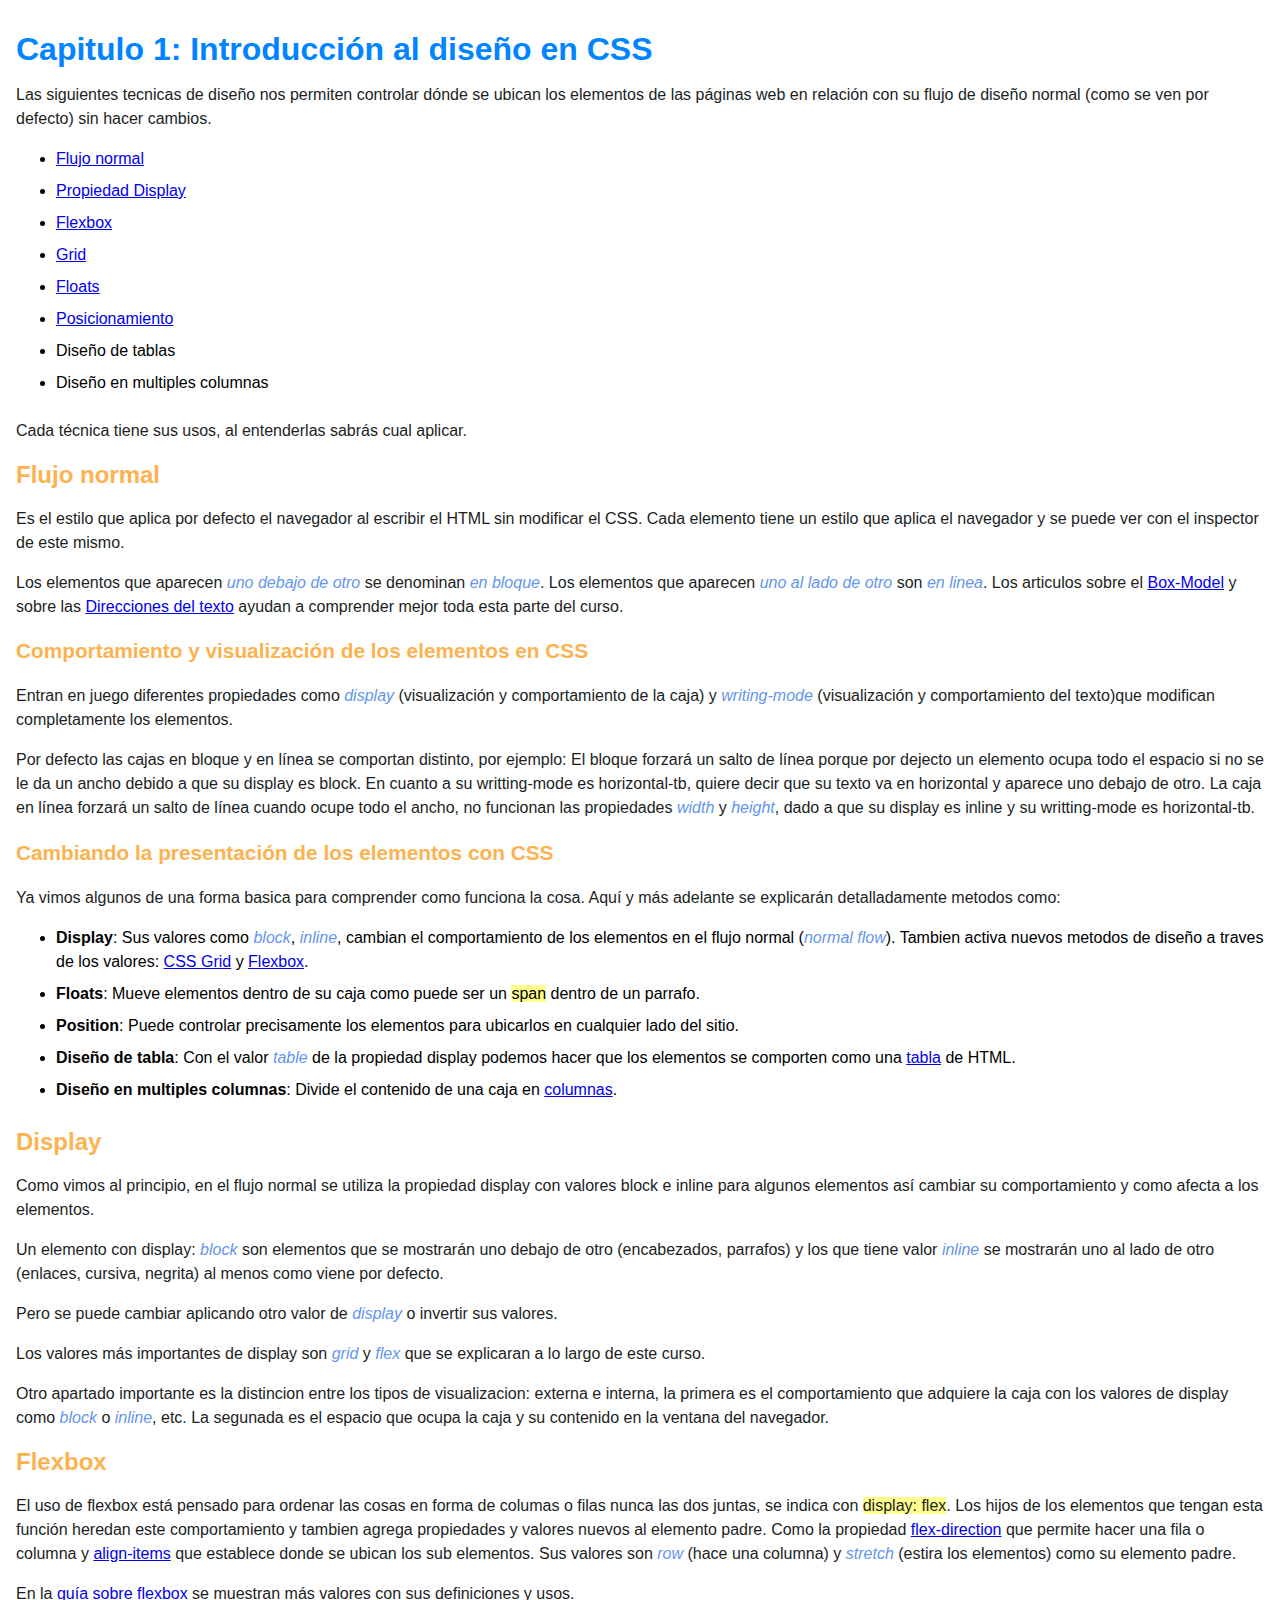
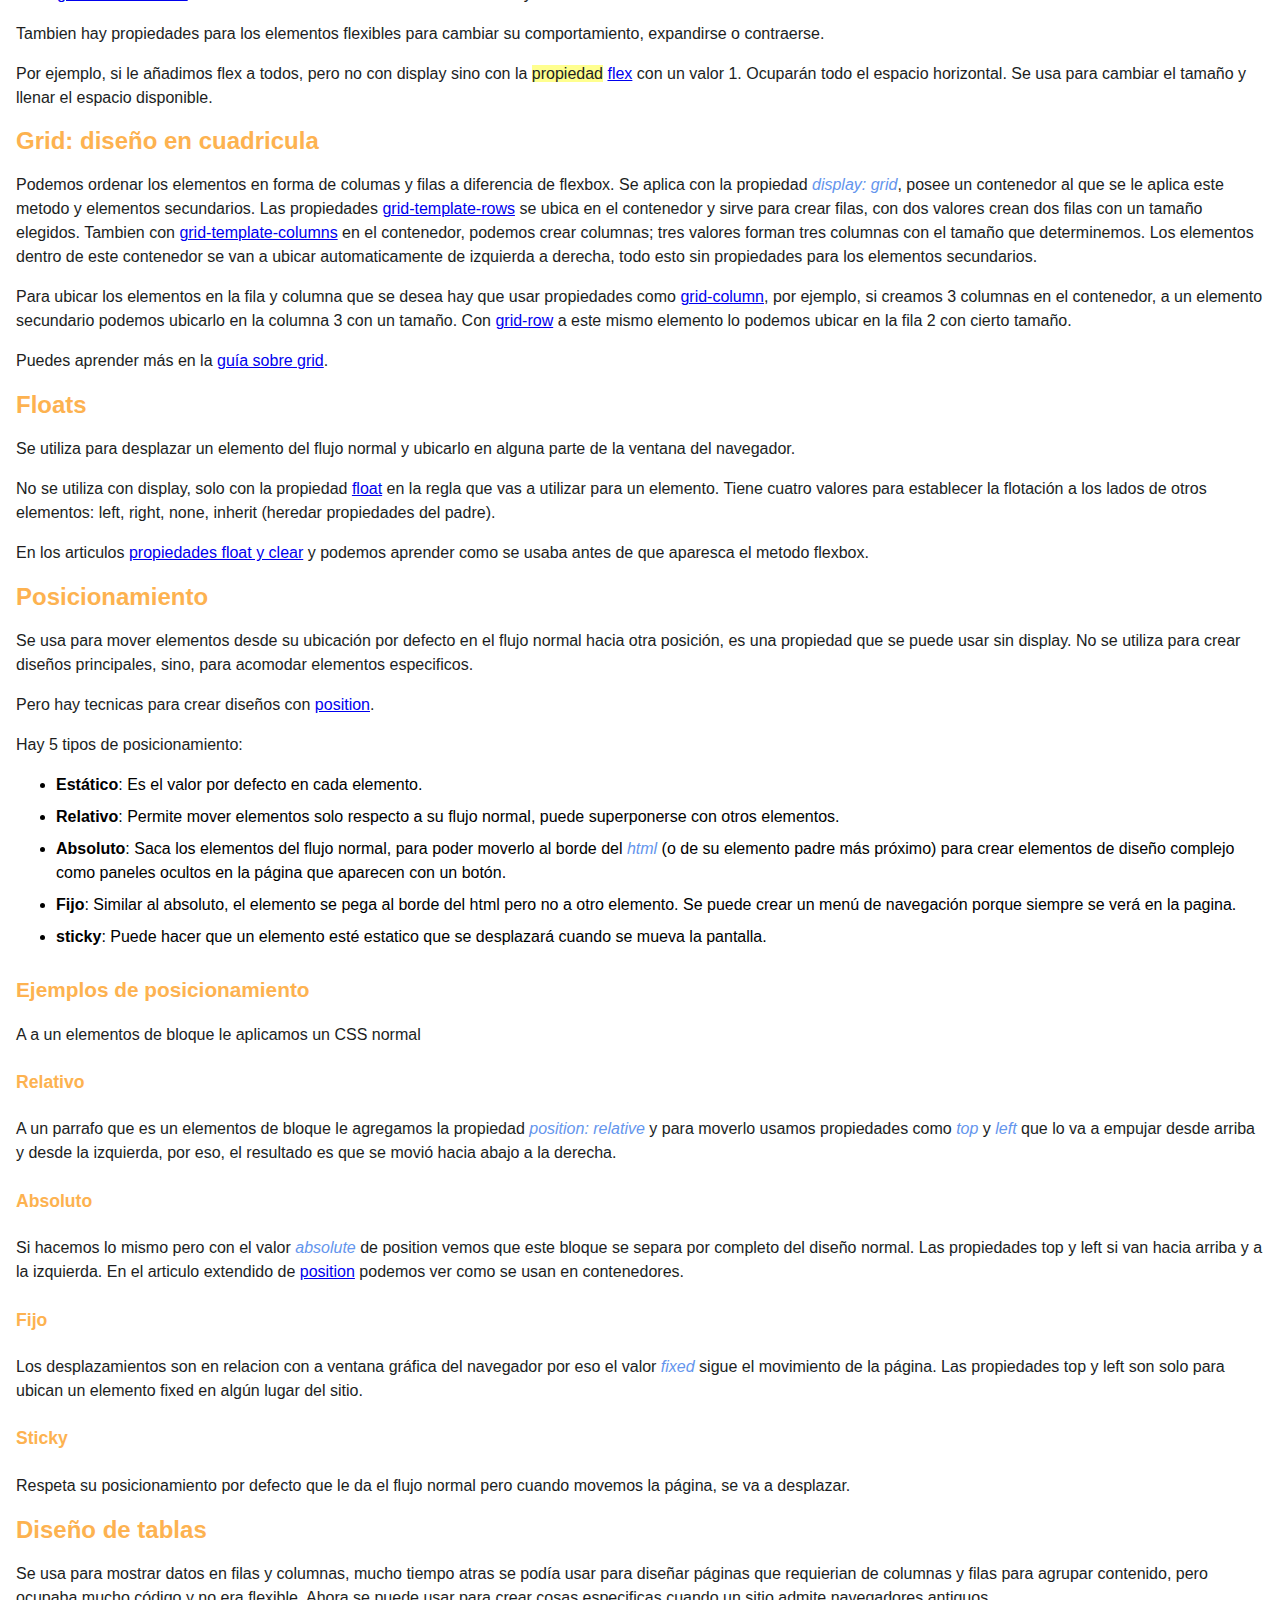
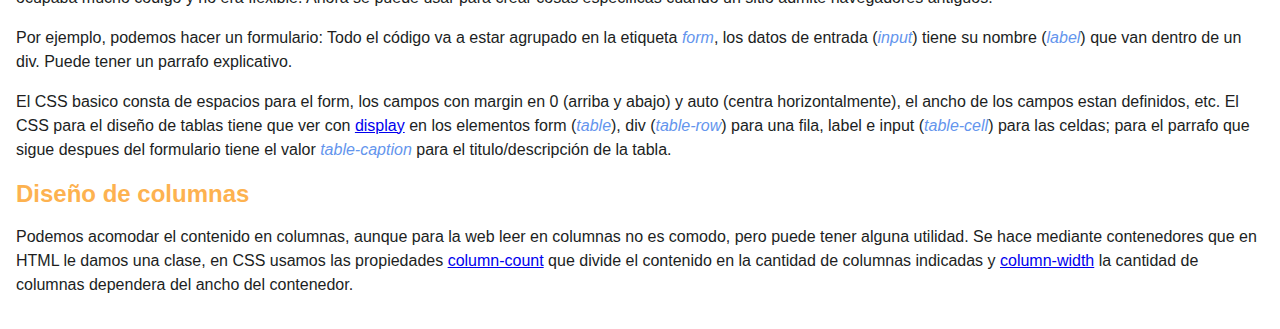
<file: introduccion/index.html>
<!DOCTYPE html>
<html lang="en">
<head>
    <meta charset="UTF-8">
    <meta name="viewport" content="width=device-width, initial-scale=1.0">
    <meta http-equiv="X-UA-Compatible" content="ie=edge">
    <link rel="stylesheet" href="../style-index.css">
    <title>Introducción al diseño - CSS</title>
</head>
<body>
    <h1>Capitulo 1: Introducción al diseño en CSS</h1>
    <p>Las siguientes tecnicas de diseño nos permiten controlar dónde se ubican los elementos de las páginas web en relación con su flujo de diseño normal (como se ven por defecto) sin hacer cambios.</p>
    <ul>
        <li><a href="https://developer.mozilla.org/es/docs/Learn/CSS/CSS_layout/Normal_Flow">Flujo normal</a></li>
        <li><a href="https://developer.mozilla.org/es/docs/Web/CSS/display">Propiedad Display</a></li>
        <li><a href="https://developer.mozilla.org/es/docs/Learn/CSS/CSS_layout/Flexbox">Flexbox</a></li>
        <li><a href="https://developer.mozilla.org/es/docs/Web/CSS/CSS_Grid_Layout">Grid</a></li>
        <li><a href="https://developer.mozilla.org/es/docs/Learn/CSS/CSS_layout/Floats">Floats</a></li>
        <li><a href="https://developer.mozilla.org/es/docs/Web/CSS/CSS_Positioning">Posicionamiento</a></li>
        <li>Diseño de tablas</li>
        <li>Diseño en multiples columnas</li>
    </ul>
    <p>Cada técnica tiene sus usos, al entenderlas sabrás cual aplicar.</p>

    <h2>Flujo normal</h2>
    <p>Es el estilo que aplica por defecto el navegador al escribir el HTML sin modificar el CSS. Cada elemento tiene un estilo que aplica el navegador y se puede ver con el inspector de este mismo.</p>
    <p>Los elementos que aparecen <em>uno debajo de otro</em> se denominan <em>en bloque</em>. Los elementos que aparecen <em>uno al lado de otro</em> son <em>en linea</em>. Los articulos sobre el <a href="https://developer.mozilla.org/es/docs/Learn/CSS/Building_blocks/The_box_model">Box-Model</a> y sobre las <a href="https://developer.mozilla.org/es/docs/Learn/CSS/Building_blocks/Handling_different_text_directions">Direcciones del texto</a> ayudan a comprender mejor toda esta parte del curso.</p>

    <h3>Comportamiento y visualización de los elementos en CSS</h3>
    <p>Entran en juego diferentes propiedades como <em>display</em> (visualización y comportamiento de la caja) y <em>writing-mode</em> (visualización y comportamiento del texto)que modifican completamente los elementos.</p>
    <p>Por defecto las cajas en bloque y en línea se comportan distinto, por ejemplo: El bloque forzará un salto de línea porque por dejecto un elemento ocupa todo el espacio si no se le da un ancho debido a que su display es block. En cuanto a su writting-mode es horizontal-tb, quiere decir que su texto va en horizontal y aparece uno debajo de otro. La caja en línea forzará un salto de línea cuando ocupe todo el ancho, no funcionan las propiedades <em>width</em> y <em>height</em>, dado a que su display es inline y su writting-mode es horizontal-tb.</p>

    <h3>Cambiando la presentación de los elementos con CSS</h3>
    <p>Ya vimos algunos de una forma basica para comprender como funciona la cosa. Aquí y más adelante se explicarán detalladamente metodos como:</p>
    <ul>
        <li><strong>Display</strong>: Sus valores como <em>block</em>, <em>inline</em>, cambian el comportamiento de los elementos en el flujo normal (<em>normal flow</em>). Tambien activa nuevos metodos de diseño a traves de los valores: <a href="https://developer.mozilla.org/es/docs/Learn/CSS/CSS_layout/Grids">CSS Grid</a> y <a href="https://developer.mozilla.org/es/docs/Learn/CSS/CSS_layout/Flexbox">Flexbox</a>.</li>
        <li><strong>Floats</strong>: Mueve elementos dentro de su caja como puede ser un <span>span</span> dentro de un parrafo.</li>
        <li><strong>Position</strong>: Puede controlar precisamente los elementos para ubicarlos en cualquier lado del sitio.</li>
        <li><strong>Diseño de tabla</strong>: Con el valor <em>table</em> de la propiedad display podemos hacer que los elementos se comporten como una <a href="https://developer.mozilla.org/es/docs/Web/HTML/Element/table">tabla</a> de HTML.</li>
        <li><strong>Diseño en multiples columnas</strong>: Divide el contenido de una caja en <a href="https://developer.mozilla.org/en-US/docs/Web/CSS/CSS_Columns">columnas</a>.</li>
    </ul>

    <h2>Display</h2>
    <p>Como vimos al principio, en el flujo normal se utiliza la propiedad display con valores block e inline para algunos elementos así cambiar su comportamiento y como afecta a los elementos.</p>
    <p>Un elemento con display: <em>block</em> son elementos que se mostrarán uno debajo de otro (encabezados, parrafos) y los que tiene valor <em>inline</em> se mostrarán uno al lado de otro (enlaces, cursiva, negrita) al menos como viene por defecto.</p>
    <p>Pero se puede cambiar aplicando otro valor de <em>display</em> o invertir sus valores.</p>
    <p>Los valores más importantes de display son <em>grid</em> y <em>flex</em> que se explicaran a lo largo de este curso.</p>
    <p>Otro apartado importante es la distincion entre los tipos de visualizacion: externa e interna, la primera es el comportamiento que adquiere la caja con los valores de display como <em>block</em> o <em>inline</em>, etc. La segunada es el espacio que ocupa la caja y su contenido en la ventana del navegador.</p>

    <h2>Flexbox</h2>
    <p>El uso de flexbox está pensado para ordenar las cosas en forma de columas o filas nunca las dos juntas, se indica con <span>display: flex</span>. Los hijos de los elementos que tengan esta función heredan este comportamiento y tambien agrega propiedades y valores nuevos al elemento padre. Como la propiedad <a href="https://developer.mozilla.org/es/docs/Web/CSS/flex-direction">flex-direction</a> que permite hacer una fila o columna y <a href="https://developer.mozilla.org/es/docs/Web/CSS/align-items">align-items</a> que establece donde se ubican los sub elementos. Sus valores son <em>row</em> (hace una columna) y <em>stretch</em> (estira los elementos) como su elemento padre.</p>
    <p>En la <a href="https://developer.mozilla.org/es/docs/Web/CSS/CSS_Flexible_Box_Layout">guía sobre flexbox</a> se muestran más valores con sus definiciones y usos.</p>
    <p>Tambien hay propiedades para los elementos flexibles para cambiar su comportamiento, expandirse o contraerse.</p>
    <p>Por ejemplo, si le añadimos flex a todos, pero no con display sino con la <span>propiedad</span> <a href="https://developer.mozilla.org/es/docs/Web/CSS/flex">flex</a> con un valor 1. Ocuparán todo el espacio horizontal. Se usa para cambiar el tamaño y llenar el espacio disponible.</p>
    <code>
        <!--
            <div class="wrapper">
              <div class="box1">One</div>
              <div class="box2">Two</div>
              <div class="box3">Three</div>
            </div>
            
            .wrapper {
              display: flex;
            }

            .wrapper > div {
              flex: 1;
            }
         -->
    </code>

    <h2>Grid: diseño en cuadricula</h2>
    <p>Podemos ordenar los elementos en forma de columas y filas a diferencia de flexbox. Se aplica con la propiedad <em>display: grid</em>, posee un contenedor al que se le aplica este metodo y elementos secundarios. Las propiedades <a href="https://developer.mozilla.org/es/docs/Web/CSS/grid-template-rows">grid-template-rows</a> se ubica en el contenedor y sirve para crear filas, con dos valores crean dos filas con un tamaño elegidos. Tambien con <a href="https://developer.mozilla.org/es/docs/Web/CSS/grid-template-columns">grid-template-columns</a> en el contenedor, podemos crear columnas; tres valores forman tres columnas con el tamaño que determinemos. Los elementos dentro de este contenedor se van a ubicar automaticamente de izquierda a derecha, todo esto sin propiedades para los elementos secundarios.</p>
    <p>Para ubicar los elementos en la fila y columna que se desea hay que usar propiedades como <a href="https://developer.mozilla.org/en-US/docs/Web/CSS/grid-column">grid-column</a>, por ejemplo, si creamos 3 columnas en el contenedor, a un elemento secundario podemos ubicarlo en la columna 3 con un tamaño. Con <a href="https://developer.mozilla.org/en-US/docs/Web/CSS/grid-row">grid-row</a> a este mismo elemento lo podemos ubicar en la fila 2 con cierto tamaño.</p>
    <p>Puedes aprender más en la <a href="https://developer.mozilla.org/es/docs/Learn/CSS/CSS_layout/Grids">guía sobre grid</a>.</p>
    <code>
        <!--    
            <div class="wrapper">
              <div class="box1">One</div>
              <div class="box2">Two</div>
              <div class="box3">Three</div>
              <div class="box4">Four</div>
              <div class="box5">Five</div>
              <div class="box6">Six</div>
            </div>
            
            .wrapper {
              display: grid;
              grid-template-columns: 1fr 1fr 1fr;
              grid-template-rows: 100px 100px;
              gap: 10px;
            }

            .box1 {
              grid-column: 2 / 4;
              grid-row: 1;
            }

            .box2 {
              grid-column: 1;
              grid-row: 1 / 3;
            }

            .box3 {
              grid-row: 2;
              grid-column: 3;
            }
         -->
    </code> 

    <h2>Floats</h2>
    <p>Se utiliza para desplazar un elemento del flujo normal y ubicarlo en alguna parte de la ventana del navegador.</p>
    <p>No se utiliza con display, solo con la propiedad <a href="https://developer.mozilla.org/es/docs/Web/CSS/float">float</a> en la regla que vas a utilizar para un elemento. Tiene cuatro valores para establecer la flotación a los lados de otros elementos: left, right, none, inherit (heredar propiedades del padre).</p>
    <p>En los articulos <a href="https://developer.mozilla.org/es/docs/Learn/CSS/CSS_layout/Floats">propiedades float y clear</a> y <a href="https://developer.mozilla.org/en-US/docs/Learn/CSS/CSS_layout/Legacy_Layout_Methods"></a> podemos aprender como se usaba antes de que aparesca el metodo flexbox.</p>
    <code>
        <!--
            <h1>Simple float example</h1>

            <div class="box">Float</div>

            <p>Lorem ipsum dolor sit amet, consectetur adipiscing elit. Nulla luctus aliquam</p>

            .box {
              float: left;
              width: 150px;
              height: 150px;
              margin-right: 30px;
            }
         -->
    </code> 

    <h2>Posicionamiento</h2>
    <p>Se usa para mover elementos desde su ubicación por defecto en el flujo normal hacia otra posición, es una propiedad que se puede usar sin display. No se utiliza para crear diseños principales, sino, para acomodar elementos especificos.</p>
    <p>Pero hay tecnicas para crear diseños con <a href="https://developer.mozilla.org/es/docs/Web/CSS/position">position</a>.</p>
    <p>Hay 5 tipos de posicionamiento:</p>
    <ul>
        <li><strong>Estático</strong>: Es el valor por defecto en cada elemento.</li>
        <li><strong>Relativo</strong>: Permite mover elementos solo respecto a su flujo normal, puede superponerse con otros elementos.</li>
        <li><strong>Absoluto</strong>: Saca los elementos del flujo normal, para poder moverlo al borde del <em>html</em> (o de su elemento padre más próximo) para crear elementos de diseño complejo como paneles ocultos en la página que aparecen con un botón.</li>
        <li><strong>Fijo</strong>: Similar al absoluto, el elemento se pega al borde del html pero no a otro elemento. Se puede crear un menú de navegación porque siempre se verá en la pagina.</li>
        <li><strong>sticky</strong>: Puede hacer que un elemento esté estatico que se desplazará cuando se mueva la pantalla.</li>
    </ul>

    <h3>Ejemplos de posicionamiento</h3>
    <p>A a un elementos de bloque le aplicamos un CSS normal</p>

    <h4>Relativo</h4>
    <p>A un parrafo que es un elementos de bloque le agregamos la propiedad <em>position: relative</em> y para moverlo usamos propiedades como <em>top</em> y <em>left</em> que lo va a empujar desde arriba y desde la izquierda, por eso, el resultado es que se movió hacia abajo a la derecha.</p>

    <h4>Absoluto</h4>
    <p>Si hacemos lo mismo pero con el valor <em>absolute</em> de position vemos que este bloque se separa por completo del diseño normal. Las propiedades top y left si van hacia arriba y a la izquierda. En el articulo extendido de <a href="https://developer.mozilla.org/en-US/docs/Learn/CSS/CSS_layout/Positioning">position</a> podemos ver como se usan en contenedores.</p>

    <h4>Fijo</h4>
    <p>Los desplazamientos son en relacion con a ventana gráfica del navegador por eso el valor <em>fixed</em> sigue el movimiento de la página. Las propiedades top y left son solo para ubican un elemento fixed en algún lugar del sitio.</p>

    <h4>Sticky</h4>
    <p>Respeta su posicionamiento por defecto que le da el flujo normal pero cuando movemos la página, se va a desplazar.</p>
    <code>
        <!--
            <h1>Positioning</h1>

            <p>I am a basic block level element.</p>
            <p class="positioned">I am a basic block level element.</p>
            <p>I am a basic block level element.</p>

            body {
              width: 500px;
              margin: 0 auto;
            }

            p {
              background-color: rgb(207, 232, 220);
              border: 2px solid rgb(79, 185, 227);
              padding: 10px;
              margin: 10px;
              border-radius: 5px;
            }
            
            .positioned {
              position: relative;
              top: 30px;
              left: 30px;
            }
            
            .positioned {
              position: absolute;
              top: 30px;
              left: 30px;
            }
    
            .positioned {
              position: fixed;
              top: 30px;
              left: 30px;
            }

            .positioned {
              position: sticky;
              top: 30px;
              left: 30px;
            }

         -->
    </code>     

    <h2>Diseño de tablas</h2>
    <p>Se usa para mostrar datos en filas y columnas, mucho tiempo atras se podía usar para diseñar páginas que requierian de columnas y filas para agrupar contenido, pero ocupaba mucho código y no era flexible. Ahora se puede usar para crear cosas especificas cuando un sitio admite navegadores antiguos.</p>
    <p>Por ejemplo, podemos hacer un formulario: Todo el código va a estar agrupado en la etiqueta <em>form</em>, los datos de entrada (<em>input</em>) tiene su nombre (<em>label</em>) que van dentro de un div. Puede tener un parrafo explicativo.</p>
    <p>El CSS basico consta de espacios para el form, los campos con margin en 0 (arriba y abajo) y auto (centra horizontalmente), el ancho de los campos estan definidos, etc. El CSS para el diseño de tablas tiene que ver con <a href="https://developer.mozilla.org/es/docs/Web/CSS/display#specifications">display</a> en los elementos form (<em>table</em>), div (<em>table-row</em>) para una fila, label e input (<em>table-cell</em>) para las celdas; para el parrafo que sigue despues del formulario tiene el valor <em>table-caption</em> para el titulo/descripción de la tabla.</p>
    <code>
        <!--
            <form>
              <p>First of all, tell us your name and age.</p>
              <div>
                <label for="fname">First name:</label>
                <input type="text" id="fname" />
              </div>

              <div>
                <label for="lname">Last name:</label>
                <input type="text" id="lname" />
              </div>

              <div>
                <label for="age">Age:</label>
                <input type="text" id="age" />
              </div>
            </form>
            
            html {
              font-family: sans-serif;
            }

            form {
              display: table;
              margin: 0 auto;
            }

            form div {
              display: table-row;
            }

            form label,
            form input {
              display: table-cell;
              margin-bottom: 10px;
            }

            form label {
              width: 200px;
              padding-right: 5%;
              text-align: right;
            }

            form input {
              width: 300px;
            }

            form p {
              display: table-caption;
              caption-side: bottom;
              width: 300px;
              color: #999;
              font-style: italic;
            }
         -->
    </code> 

    <h2>Diseño de columnas</h2>
    <p>Podemos acomodar el contenido en columnas, aunque para la web leer en columnas no es comodo, pero puede tener alguna utilidad. Se hace mediante contenedores que en HTML le damos una clase, en CSS usamos las propiedades <a href="https://developer.mozilla.org/es/docs/Web/CSS/column-count">column-count</a> que divide el contenido en la cantidad de columnas indicadas y <a href="https://developer.mozilla.org/en-US/docs/Web/CSS/column-width">column-width</a> la cantidad de columnas dependera del ancho del contenedor.</p>
    <code>
        <!--
            <div class="container">
              <h1>Multi-column Layout</h1>

              <p>Lorem ipsum dolor sit amet, consectetur adipiscing elit. Nulla luctus</p>

              <p>Nam vulputate diam nec tempor bibendum. Donec luctus augue eget malesuada</p>
            </div>  

            .container {
              column-width: 200px;
            }

         -->
    </code>     
</body>
</html>
</file>
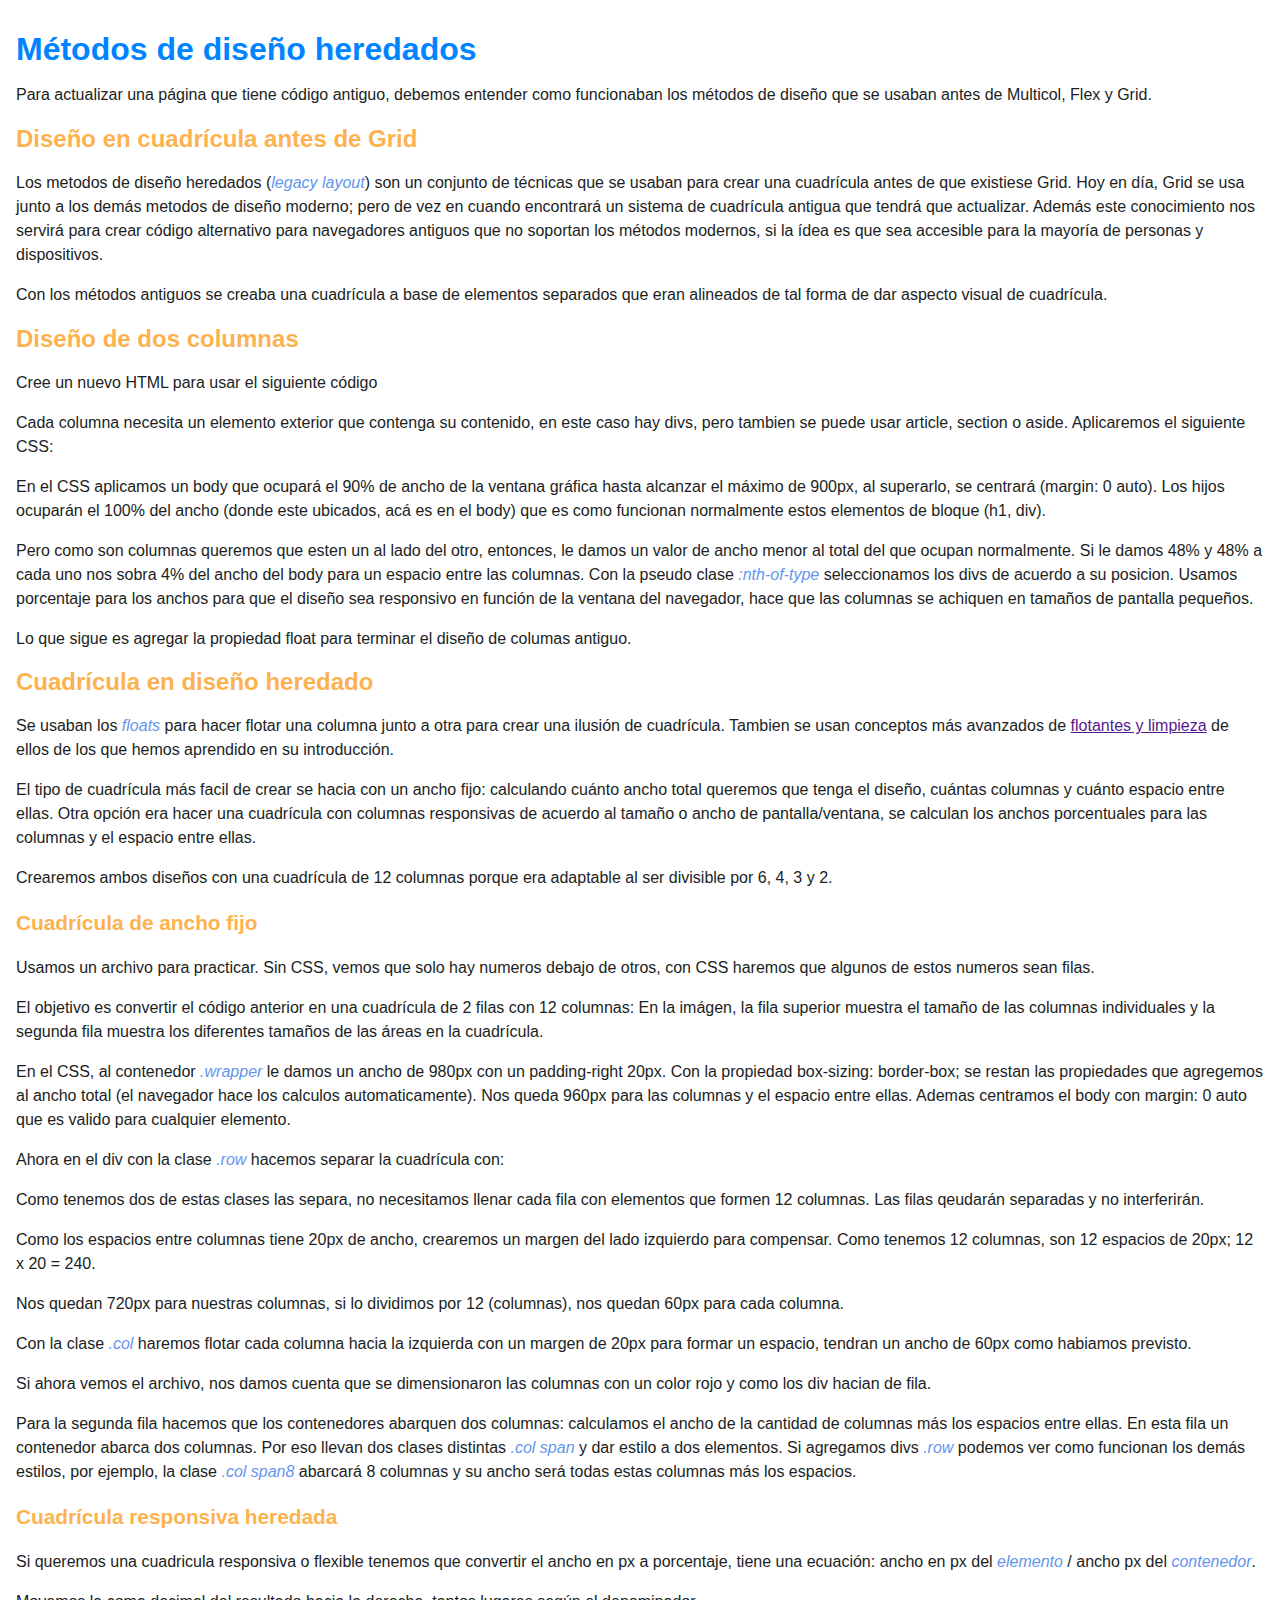
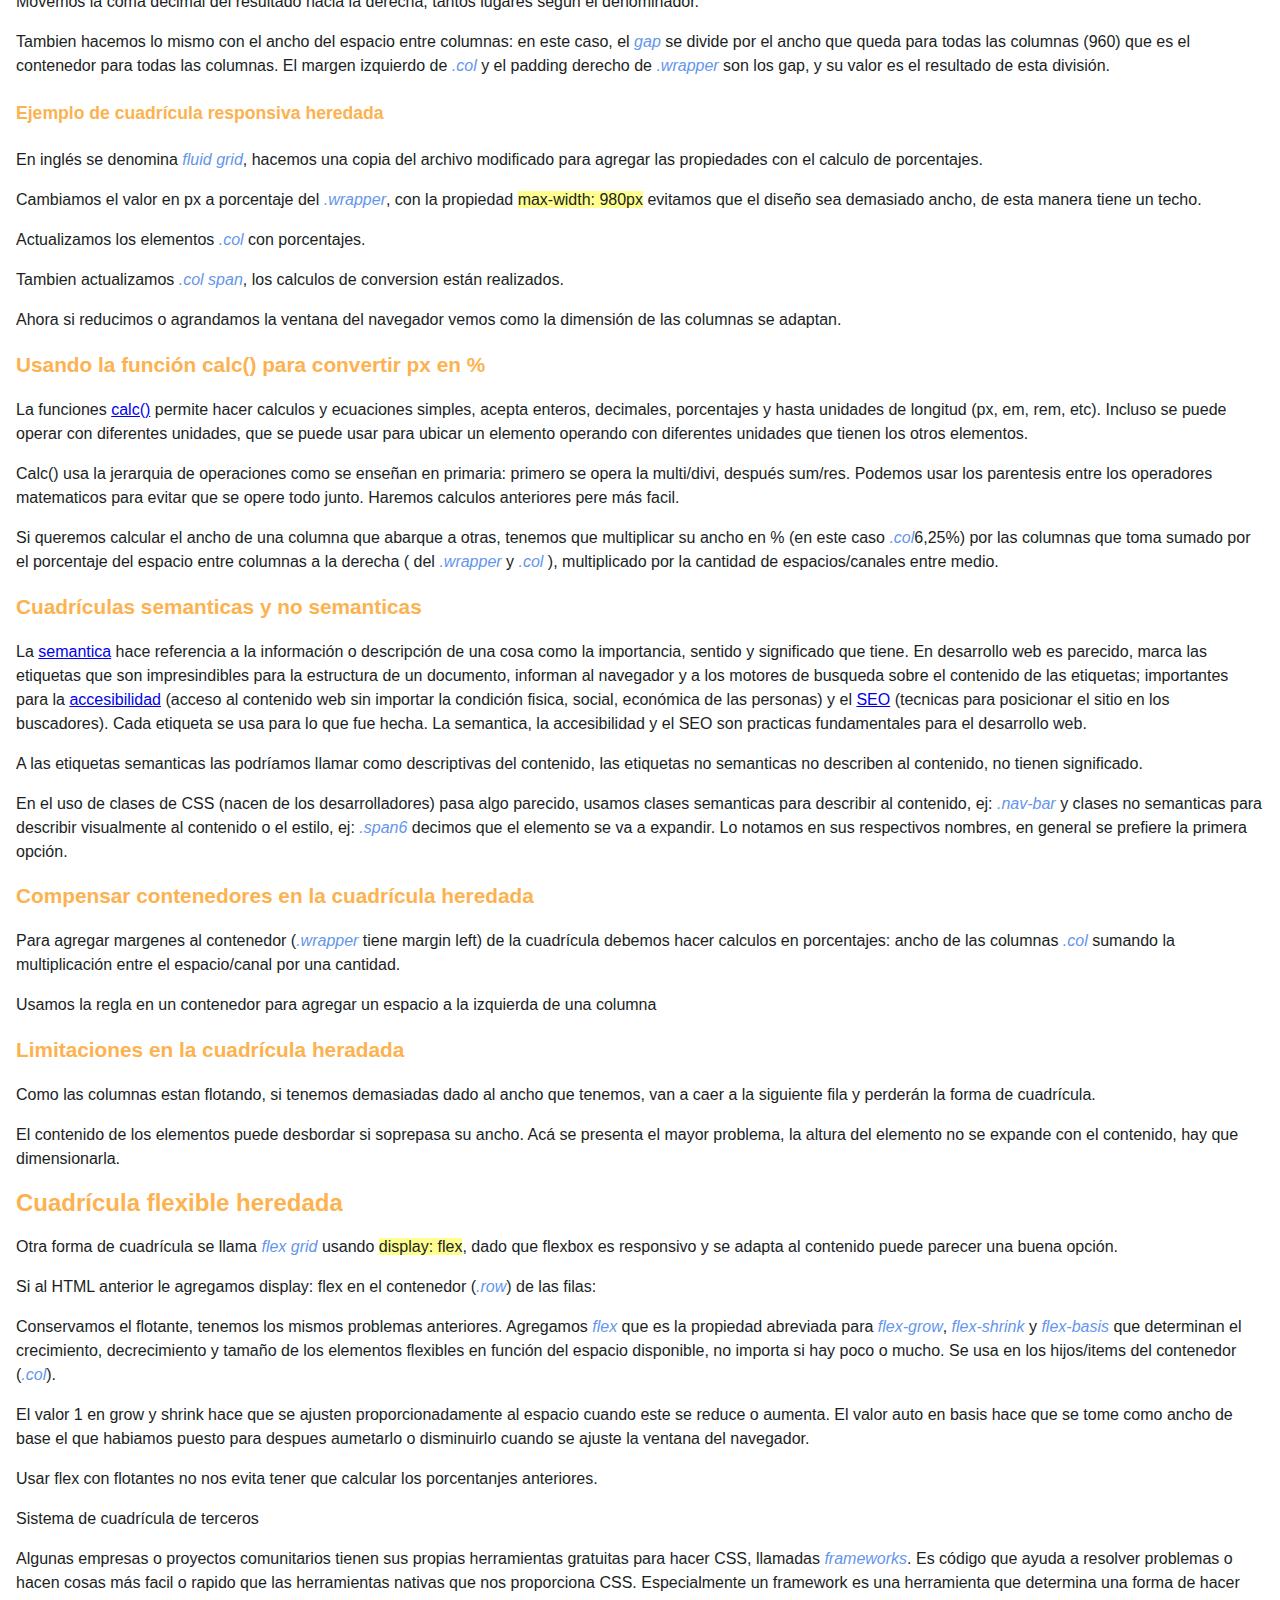
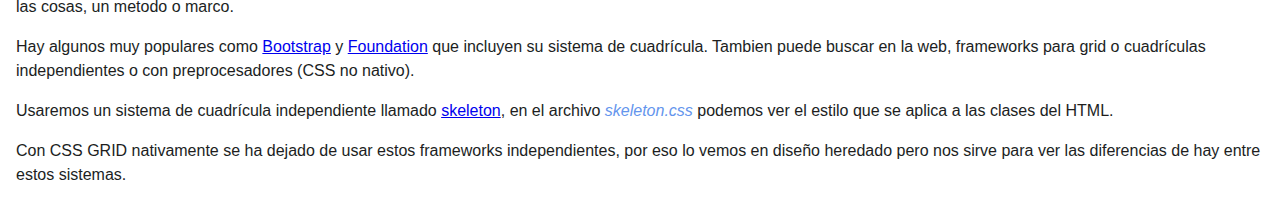
<file: legacy-layout/index.html>
<!DOCTYPE html>
<html lang="en">
<head>
	<meta charset="UTF-8">
	<meta name="viewport" content="width=device-width, initial-scale=1.0">
	<link rel="stylesheet" href="../style-index.css">
	<title>Métodos de diseño heredados - CSS</title>
</head>
<body>
	<h1>Métodos de diseño heredados</h1>
	<p>Para actualizar una página que tiene código antiguo, debemos entender como funcionaban los métodos de diseño que se usaban antes de Multicol, Flex y Grid.</p>

	<h2>Diseño en cuadrícula antes de Grid</h2>
	<p>Los metodos de diseño heredados (<em>legacy layout</em>) son un conjunto de técnicas que se usaban para crear una cuadrícula antes de que existiese Grid. Hoy en día, Grid se usa junto a los demás metodos de diseño moderno; pero de vez en cuando encontrará un sistema de cuadrícula antigua que tendrá que actualizar. Además este conocimiento nos servirá para crear código alternativo para navegadores antiguos que no soportan los métodos modernos, si la ídea es que sea accesible para la mayoría de personas y dispositivos.</p>
	<p>Con los métodos antiguos se creaba una cuadrícula a base de elementos separados que eran alineados de tal forma de dar aspecto visual de cuadrícula.</p>

	<h2>Diseño de dos columnas</h2>
	<p>Cree un nuevo HTML para usar el siguiente código</p>
	<p>Cada columna necesita un elemento exterior que contenga su contenido, en este caso hay divs, pero tambien se puede usar article, section o aside. Aplicaremos el siguiente CSS:</p>
	<p>En el CSS aplicamos un body que ocupará el 90% de ancho de la ventana gráfica hasta alcanzar el máximo de 900px, al superarlo, se centrará (margin: 0 auto). Los hijos ocuparán el 100% del ancho (donde este ubicados, acá es en el body) que es como funcionan normalmente estos elementos de bloque (h1, div).</p>
	<code>
		<!--
			<h1>2 column layout example</h1>
			<div>
			  <h2>First column</h2>
			  <p>Lorem ipsum dolor sit amet, consectetur adipiscing elit. Nulla luctus
			    aliquam dolor, eu lacinia lorem placerat vulputate. Duis felis orci</p>
			</div>
			
			<div>
			  <h2>Second column</h2>
			  <p>Nam vulputate diam nec tempor bibendum. Donec luctus augue eget malesuada
			    ultrices. Phasellus turpis est, posuere sit amet dapibus ut, facilisis sed</p>
			</div> 

			body {
			  width: 90%;
			  max-width: 900px;
			  margin: 0 auto;
			}
			
			div:nth-of-type(1) {
			  width: 48%;
			}

			div:nth-of-type(2) {
			  width: 48%;
			}       
		 -->
	</code>		

	<p>Pero como son columnas queremos que esten un al lado del otro, entonces, le damos un valor de ancho menor al total del que ocupan normalmente. Si le damos 48% y 48% a cada uno nos sobra 4% del ancho del body para un espacio entre las columnas. Con la pseudo clase <em>:nth-of-type</em> seleccionamos los divs de acuerdo a su posicion. Usamos porcentaje para los anchos para que el diseño sea responsivo en función de la ventana del navegador, hace que las columnas se achiquen en tamaños de pantalla pequeños.</p>
	<p>Lo que sigue es agregar la propiedad float para terminar el diseño de columas antiguo.</p>

	<code>
		<!--
			div:nth-of-type(1) {
			  width: 48%;
			  float: left;
			}

			div:nth-of-type(2) {
			  width: 48%;
			  float: right;
			}
		 -->
	</code>

	<h2>Cuadrícula en diseño heredado</h2>
	<p>Se usaban los <em>floats</em> para hacer flotar una columna junto a otra para crear una ilusión de cuadrícula. Tambien se usan conceptos más avanzados de <a href="">flotantes y limpieza</a> de ellos de los que hemos aprendido en su introducción.</p>
	<p>El tipo de cuadrícula más facil de crear se hacia con un ancho fijo: calculando cuánto ancho total queremos que tenga el diseño, cuántas columnas y cuánto espacio entre ellas. Otra opción era hacer una cuadrícula con columnas responsivas de acuerdo al tamaño o ancho de pantalla/ventana, se calculan los anchos porcentuales para las columnas y el espacio entre ellas.</p>
	<code>
		<!--
			<div class="wrapper">
			  <div class="row">
			    <div class="col">1</div>
			    <div class="col">2</div>
			    <div class="col">3</div>
			    <div class="col">4</div>
			    <div class="col">5</div>
			    <div class="col">6</div>
			    <div class="col">7</div>
			    <div class="col">8</div>
			    <div class="col">9</div>
			    <div class="col">10</div>
			    <div class="col">11</div>
			    <div class="col">12</div>
			  </div>
			  <div class="row">
			    <div class="col span1">13</div>
			    <div class="col span6">14</div>
			    <div class="col span3">15</div>
			    <div class="col span2">16</div>
			  </div>
			</div>
		 -->
	</code>

	<p>Crearemos ambos diseños con una cuadrícula de 12 columnas porque era adaptable al ser divisible por 6, 4, 3 y 2.</p>

	<h3>Cuadrícula de ancho fijo</h3>
	<p>Usamos un archivo para practicar. Sin CSS, vemos que solo hay numeros debajo de otros, con CSS haremos que algunos de estos numeros sean filas.</p>
	<p>El objetivo es convertir el código anterior en una cuadrícula de 2 filas con 12 columnas: En la imágen, la fila superior muestra el tamaño de las columnas individuales y la segunda fila muestra los diferentes tamaños de las áreas en la cuadrícula.</p>
	<code>
		<!--
			* {
			  box-sizing: border-box;
			}

			body {
			  width: 980px;
			  margin: 0 auto;
			}

			.wrapper {
			  padding-right: 20px;
			}

		 -->
	</code>

	<p>En el CSS, al contenedor <em>.wrapper</em> le damos un ancho de 980px con un padding-right 20px. Con la propiedad box-sizing: border-box; se restan las propiedades que agregemos al ancho total (el navegador hace los calculos automaticamente). Nos queda 960px para las columnas y el espacio entre ellas. Ademas centramos el body con margin: 0 auto que es valido para cualquier elemento.</p>
	<p>Ahora en el div con la clase <em>.row</em> hacemos separar la cuadrícula con:</p>
	<code>
		<!--
			.row {
			  clear: both;
			}
		 -->
	</code>

	<p>Como tenemos dos de estas clases las separa, no necesitamos llenar cada fila con elementos que formen 12 columnas. Las filas qeudarán separadas y no interferirán.</p>
	<p>Como los espacios entre columnas tiene 20px de ancho, crearemos un margen del lado izquierdo para compensar. Como tenemos 12 columnas, son 12 espacios de 20px; 12 x 20 = 240.</p>
	<p>Nos quedan 720px para nuestras columnas, si lo dividimos por 12 (columnas), nos quedan 60px para cada columna.</p>
	<p>Con la clase <em>.col</em> haremos flotar cada columna hacia la izquierda con un margen de 20px para formar un espacio, tendran un ancho de 60px como habiamos previsto.</p>
	<code>
		<!--
			.col {
			  float: left;
			  margin-left: 20px;
			  width: 60px;
			  background: rgb(255, 150, 150);
			}
		 -->
	</code>

	<p>Si ahora vemos el archivo, nos damos cuenta que se dimensionaron las columnas con un color rojo y como los div hacian de fila.</p>
	<code>
		<!--
			/* Two column widths (120px) plus one gutter width (20px) */
			.col.span2 { width: 140px; }
			/* Three column widths (180px) plus two gutter widths (40px) */
			.col.span3 { width: 220px; }
			/* And so on… */
			.col.span4 { width: 300px; }
			.col.span5 { width: 380px; }
			.col.span6 { width: 460px; }
			.col.span7 { width: 540px; }
			.col.span8 { width: 620px; }
			.col.span9 { width: 700px; }
			.col.span10 { width: 780px; }
			.col.span11 { width: 860px; }
			.col.span12 { width: 940px; }
		 -->
	</code>

	<p>Para la segunda fila hacemos que los contenedores abarquen dos columnas: calculamos el ancho de la cantidad de columnas más los espacios entre ellas. En esta fila un contenedor abarca dos columnas. Por eso llevan dos clases distintas <em>.col span</em> y dar estilo a dos elementos. Si agregamos divs <em>.row</em> podemos ver como funcionan los demás estilos, por ejemplo, la clase <em>.col span8</em> abarcará 8 columnas y su ancho será todas estas columnas más los espacios.</p>
	<code>
		<!--
			<div class="row">
			  <div class="col span8">13</div>
			  <div class="col span4">14</div>
			</div>
		 -->
	</code>

	<h3>Cuadrícula responsiva heredada</h3>
	<p>Si queremos una cuadricula responsiva o flexible tenemos que convertir el ancho en px a porcentaje, tiene una ecuación: ancho en px del <em>elemento</em> / ancho px del <em>contenedor</em>.</p>
	<code>
		<!--
			target / context = result

			60 / 960 = 0.0625
		 -->
	</code>	

	<p>Movemos la coma decimal del resultado hacia la derecha, tantos lugares según el denominador.</p>
	<code>
		<!--
			20 / 960 = 0.02083333333
		-->
	</code>

	<p>Tambien hacemos lo mismo con el ancho del espacio entre columnas: en este caso, el <em>gap</em> se divide por el ancho que queda para todas las columnas (960) que es el contenedor para todas las columnas. El margen izquierdo de <em>.col</em> y el padding derecho de <em>.wrapper</em> son los gap, y su valor es el resultado de esta división.</p>

	<h4>Ejemplo de cuadrícula responsiva heredada</h4>
	<p>En inglés se denomina <em>fluid grid</em>, hacemos una copia del archivo modificado para agregar las propiedades con el calculo de porcentajes.</p>
	<code>
		<!--
			body {
			  width: 90%;
			  max-width: 980px;
			  margin: 0 auto;
			}

			.wrapper {
			  padding-right: 2.08333333%;
			}
		 -->
	</code>

	<p>Cambiamos el valor en px a porcentaje del <em>.wrapper</em>, con la propiedad <span>max-width: 980px</span> evitamos que el diseño sea demasiado ancho, de esta manera tiene un techo.</p>
	<p>Actualizamos los elementos <em>.col</em> con porcentajes.</p>
	<p>Tambien actualizamos <em>.col span</em>, los calculos de conversion están realizados.</p>
	<code>
		<!--
			.col {
			  float: left;
			  margin-left: 2.08333333%;
			  width: 6.25%;
			  background: rgb(255, 150, 150);
			}
		 -->
	</code>	

	<p>Ahora si reducimos o agrandamos la ventana del navegador vemos como la dimensión de las columnas se adaptan.</p>
	<code>
		<!--
			/* Two column widths (12.5%) plus one gutter width (2.08333333%) */
			.col.span2 { width: 14.58333333%; }
			/* Three column widths (18.75%) plus two gutter widths (4.1666666) */
			.col.span3 { width: 22.91666666%; }
			/* And so on… */
			.col.span4 { width: 31.24999999%; }
			.col.span5 { width: 39.58333332%; }
			.col.span6 { width: 47.91666665%; }
			.col.span7 { width: 56.24999998%; }
			.col.span8 { width: 64.58333331%; }
			.col.span9 { width: 72.91666664%; }
			.col.span10 { width: 81.24999997%; }
			.col.span11 { width: 89.5833333%; }
			.col.span12 { width: 97.91666663%; }
		 -->
	</code>

	<h3>Usando la función calc() para convertir px en %</h3>
	<p>La funciones <a href="https://developer.mozilla.org/en-US/docs/Web/CSS/calc">calc()</a> permite hacer calculos y ecuaciones simples, acepta enteros, decimales, porcentajes y hasta unidades de longitud (px, em, rem, etc). Incluso se puede operar con diferentes unidades, que se puede usar para ubicar un elemento operando con diferentes unidades que tienen los otros elementos.</p>
	<code>
		<!--
			.col.span4 {
			  width: calc((6.25% * 4) + (2.08333333% * 3));
			}
		 -->
	</code>

	<p>Calc() usa la jerarquia de operaciones como se enseñan en primaria: primero se opera la multi/divi, después sum/res. Podemos usar los parentesis entre los operadores matematicos para evitar que se opere todo junto. Haremos calculos anteriores pere más facil.</p>
	<code>
		<!--
			.col.span2 { width: calc((6.25% * 2) + 2.08333333%); }
			.col.span3 { width: calc((6.25% * 3) + (2.08333333%*2)); }
			.col.span4 { width: calc((6.25% * 4) + (2.08333333%*3)); }
			.col.span5 { width: calc((6.25% * 5) + (2.08333333%*4)); }
			.col.span6 { width: calc((6.25% * 6) + (2.08333333%*5)); }
			.col.span7 { width: calc((6.25% * 7) + (2.08333333%*6)); }
			.col.span8 { width: calc((6.25% * 8) + (2.08333333%*7)); }
			.col.span9 { width: calc((6.25% * 9) + (2.08333333%*8)); }
			.col.span10 { width: calc((6.25% * 10) + (2.08333333%*9)); }
			.col.span11 { width: calc((6.25% * 11) + (2.08333333%*10)); }
			.col.span12 { width: calc((6.25% * 12) + (2.08333333%*11)); }

		 -->
	</code>	

	<p>Si queremos calcular el ancho de una columna que abarque a otras, tenemos que multiplicar su ancho en % (en este caso <em>.col</em>6,25%) por las columnas que toma sumado por el porcentaje del espacio entre columnas a la derecha ( del <em>.wrapper</em> y <em>.col</em> ), multiplicado por la cantidad de espacios/canales entre medio.</p>

	<h3>Cuadrículas semanticas y no semanticas</h3>
	<p>La <a href="https://developer.mozilla.org/en-US/docs/Glossary/Semantics">semantica</a> hace referencia a la información o descripción de una cosa como la importancia, sentido y significado que tiene. En desarrollo web es parecido, marca las etiquetas que son impresindibles para la estructura de un documento, informan al navegador y a los motores de busqueda sobre el contenido de las etiquetas; importantes para la <a href="https://developer.mozilla.org/es/docs/Web/Accessibility">accesibilidad</a> (acceso al contenido web sin importar la condición fisica, social, económica de las personas) y el <a href="https://developer.mozilla.org/es/docs/Glossary/SEO">SEO</a> (tecnicas para posicionar el sitio en los buscadores). Cada etiqueta se usa para lo que fue hecha. La semantica, la accesibilidad y el SEO son practicas fundamentales para el desarrollo web.</p>	

	<p>A las etiquetas semanticas las podríamos llamar como descriptivas del contenido, las etiquetas no semanticas no describen al contenido, no tienen significado.</p>
	<p>En el uso de clases de CSS (nacen de los desarrolladores) pasa algo parecido, usamos clases semanticas para describir al contenido, ej: <em>.nav-bar</em> y clases no semanticas para describir visualmente al contenido o el estilo, ej: <em>.span6</em> decimos que el elemento se va a expandir. Lo notamos en sus respectivos nombres, en general se prefiere la primera opción.</p>
	<code>
		<!--
			.content {
			  width: calc((6.25% * 8) + (2.08333333% * 7));
			}
		 -->
	</code>	

	<h3>Compensar contenedores en la cuadrícula heredada</h3>
	<p>Para agregar margenes al contenedor (<em>.wrapper</em> tiene margin left) de la cuadrícula debemos hacer calculos en porcentajes: ancho de las columnas <em>.col</em> sumando la multiplicación entre el espacio/canal por una cantidad.</p>
	<p>Usamos la regla en un contenedor para agregar un espacio a la izquierda de una columna</p>
	<code>
		<!--
			.offset-by-one {
			  margin-left: calc(6.25% + (2.08333333% * 2));
			}

			or
			
			.offset-by-one {
			  margin-left: 10.41666666%;
			}

			in html
			<div class="col span6">14</div>

			or 

			<div class="col span5 offset-by-one">14</div>
		 -->
	</code>

	<h3>Limitaciones en la cuadrícula heradada</h3>
	<p>Como las columnas estan flotando, si tenemos demasiadas dado al ancho que tenemos, van a caer a la siguiente fila y perderán la forma de cuadrícula.</p>
	<p>El contenido de los elementos puede desbordar si soprepasa su ancho. Acá se presenta el mayor problema, la altura del elemento no se expande con el contenido, hay que dimensionarla.</p>

	<h2>Cuadrícula flexible heredada</h2>
	<p>Otra forma de cuadrícula se llama <em>flex grid</em> usando <span>display: flex</span>, dado que flexbox es responsivo y se adapta al contenido puede parecer una buena opción.</p>
	<p>Si al HTML anterior le agregamos display: flex en el contenedor (<em>.row</em>) de las filas:</p>
	<code>
		<!--
			body {
			  width: 90%;
			  max-width: 980px;
			  margin: 0 auto;
			}

			.wrapper {
			  padding-right: 2.08333333%;
			}

			.row {
			  display: flex;
			}

			.col {
			  margin-left: 2.08333333%;
			  margin-bottom: 1em;
			  width: 6.25%;
			  flex: 1 1 auto;
			  background: rgb(255, 150, 150);
			}
		 -->
	</code>

	<p>Conservamos el flotante, tenemos los mismos problemas anteriores. Agregamos <em>flex</em> que es la propiedad abreviada para <em>flex-grow</em>, <em>flex-shrink</em> y <em>flex-basis</em> que determinan el crecimiento, decrecimiento y tamaño de los elementos flexibles en función del espacio disponible, no importa si hay poco o mucho. Se usa en los hijos/items del contenedor (<em>.col</em>).</p>
	<p>El valor 1 en grow y shrink hace que se ajusten proporcionadamente al espacio cuando este se reduce o aumenta. El valor auto en basis hace que se tome como ancho de base el que habiamos puesto para despues aumetarlo o disminuirlo cuando se ajuste la ventana del navegador.</p>
	<p>Usar flex con flotantes no nos evita tener que calcular los porcentanjes anteriores.</p>

	<p>Sistema de cuadrícula de terceros</p>
	<p>Algunas empresas o proyectos comunitarios tienen sus propias herramientas gratuitas para hacer CSS, llamadas <em>frameworks</em>. Es código que ayuda a resolver problemas o hacen cosas más facil o rapido que las herramientas nativas que nos proporciona CSS. Especialmente un framework es una herramienta que determina una forma de hacer las cosas, un metodo o marco.</p>
	<p>Hay algunos muy populares como <a href="https://getbootstrap.com/">Bootstrap</a> y <a href="https://get.foundation/">Foundation</a> que incluyen su sistema de cuadrícula. Tambien puede buscar en la web, frameworks para grid o cuadrículas independientes o con preprocesadores (CSS no nativo).</p>
	<p>Usaremos un sistema de cuadrícula independiente llamado <a href="http://getskeleton.com/">skeleton</a>, en el archivo <em>skeleton.css</em> podemos ver el estilo que se aplica a las clases del HTML.</p>
	<code>
		<!--
			<link href="normalize.css" rel="stylesheet" />
			<link href="skeleton.css" rel="stylesheet" />
		 -->
	</code>

	<p>Con CSS GRID nativamente se ha dejado de usar estos frameworks independientes, por eso lo vemos en diseño heredado pero nos sirve para ver las diferencias de hay entre estos sistemas.</p>

</body>
</html>
</file>
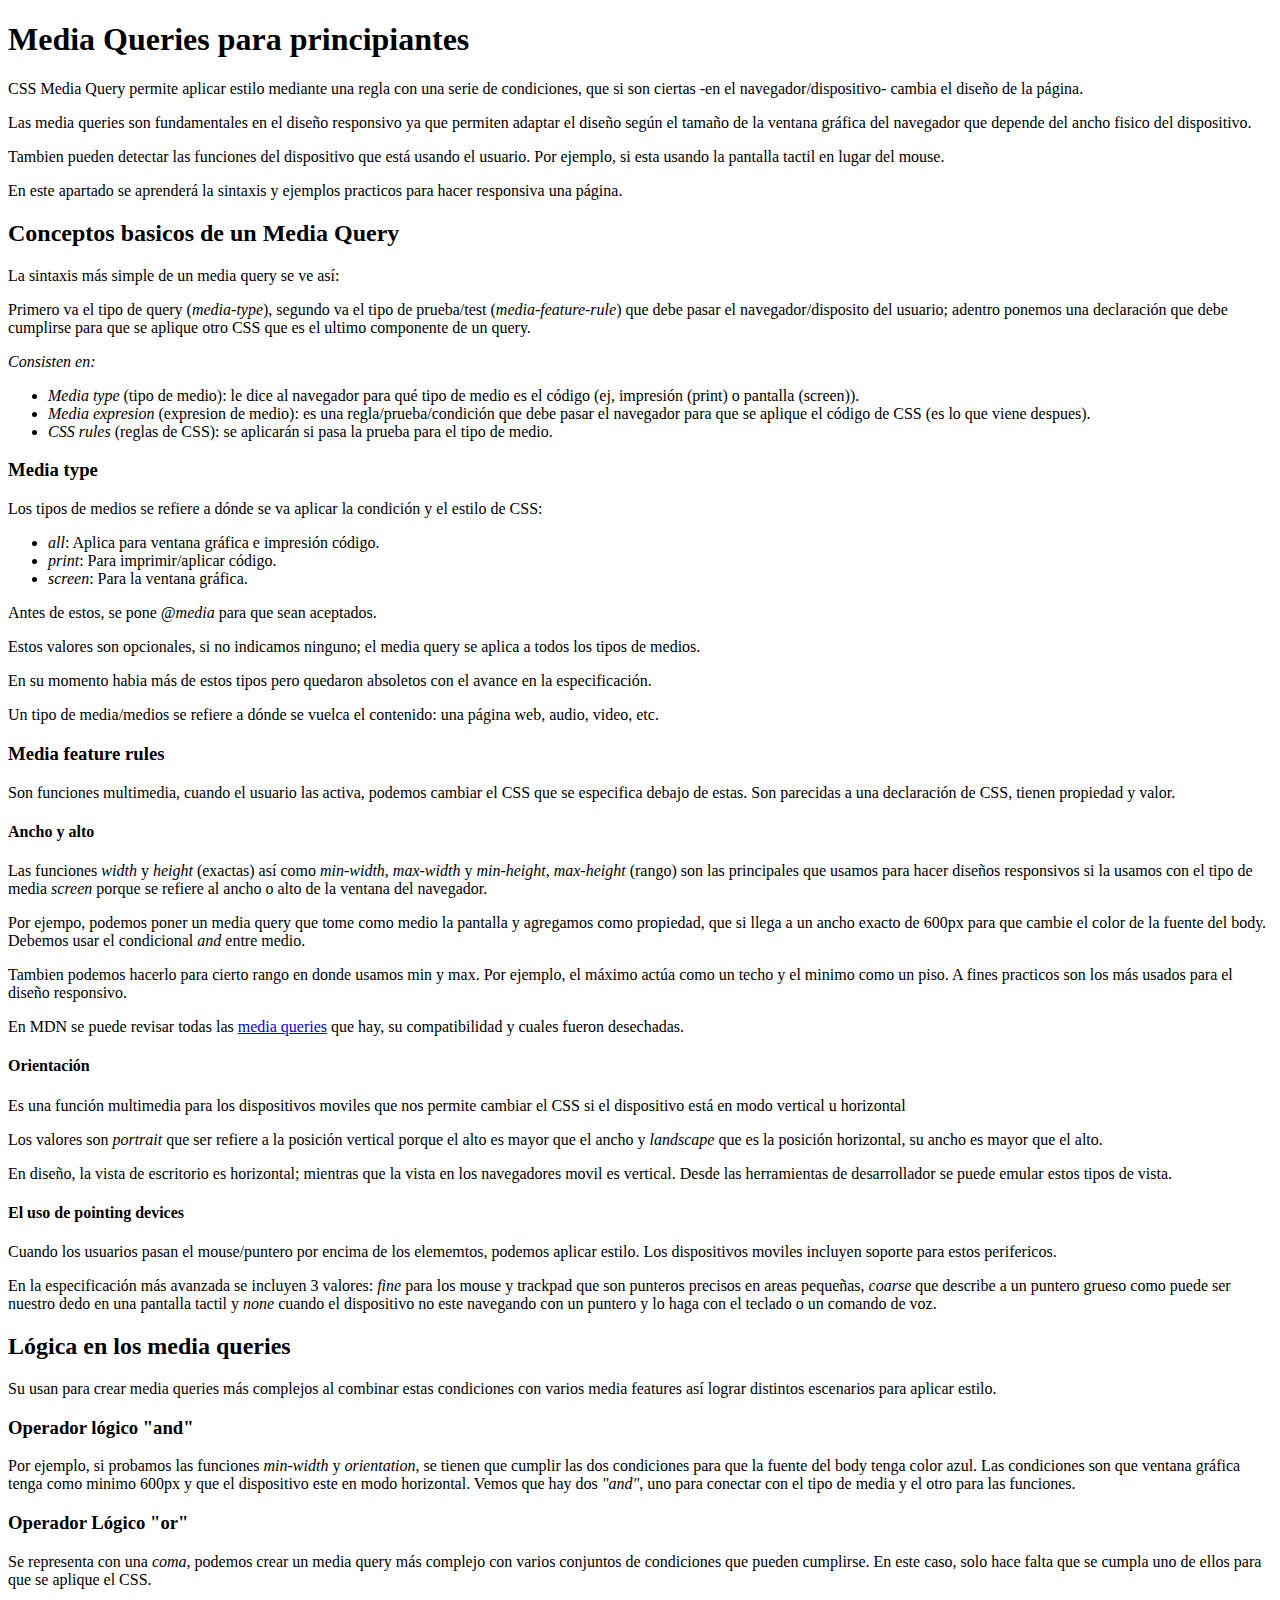
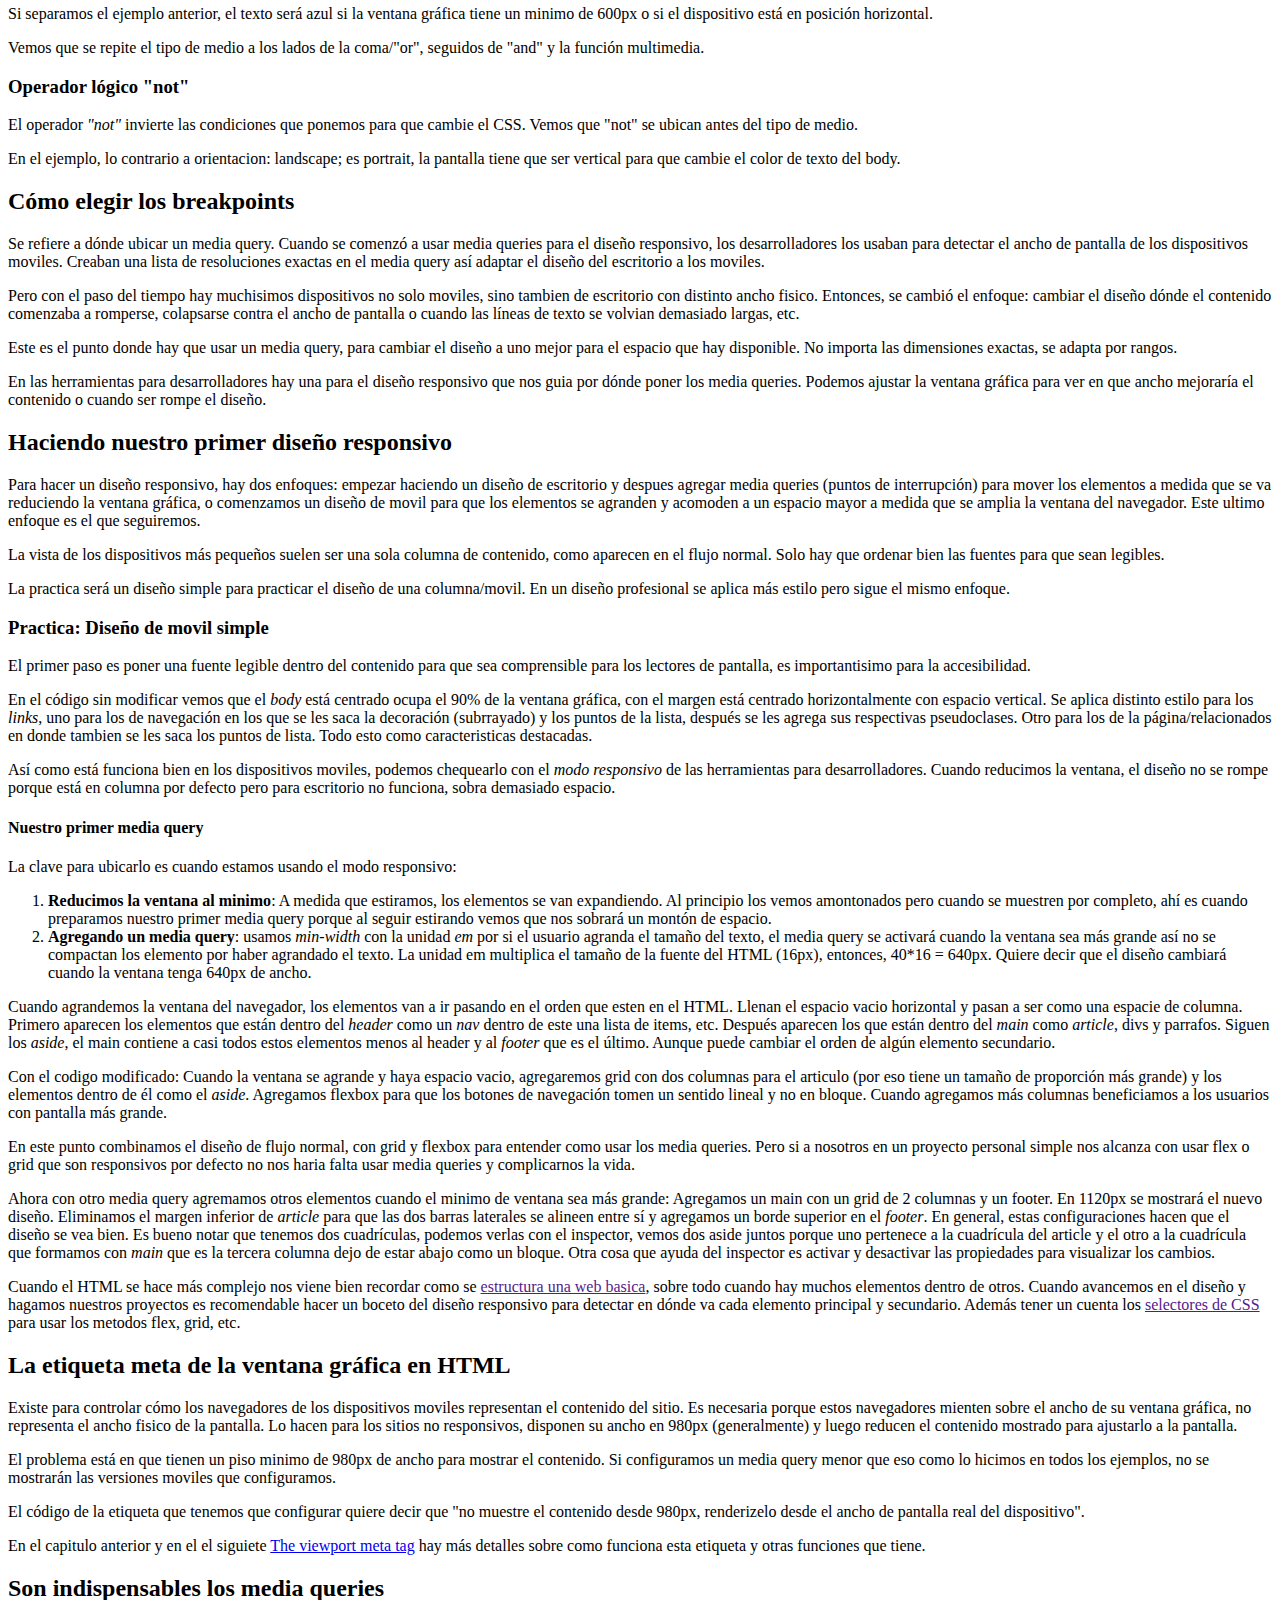
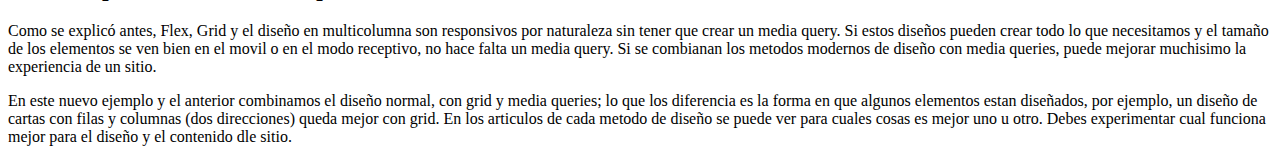
<file: media-queries-principiantes/index.html>
<!DOCTYPE html>
<html lang="en">
<head>
	<meta charset="UTF-8">
	<meta name="viewport" content="width=device-width, initial-scale=1.0">
	<title>Media Queries para principianes - CSS</title>
</head>
<body>
	<h1>Media Queries para principiantes</h1>
	<p>CSS Media Query permite aplicar estilo mediante una regla con una serie de condiciones, que si son ciertas -en el navegador/dispositivo- cambia el diseño de la página.</p>
	<p>Las media queries son fundamentales en el diseño responsivo ya que permiten adaptar el diseño según el tamaño de la ventana gráfica del navegador que depende del ancho fisico del dispositivo.</p>
	<p>Tambien pueden detectar las funciones del dispositivo que está usando el usuario. Por ejemplo, si esta usando la pantalla tactil en lugar del mouse.</p>
	<p>En este apartado se aprenderá la sintaxis y ejemplos practicos para hacer responsiva una página.</p>

	<h2>Conceptos basicos de un Media Query</h2>
	<p>La sintaxis más simple de un media query se ve así:</p>
	<code>
		<!--
			@media media-type and (media-feature-rule) {
			  /* CSS rules go here */
			}
		 -->
	</code>
	<p>Primero va el tipo de query (<em>media-type</em>), segundo va el tipo de prueba/test (<em>media-feature-rule</em>) que debe pasar el navegador/disposito del usuario; adentro ponemos una declaración que debe cumplirse para que se aplique otro CSS que es el ultimo componente de un query.</p>

	<p><em>Consisten en:</em></p>
	<ul>
		<li><em>Media type</em> (tipo de medio): le dice al navegador para qué tipo de medio es el código (ej, impresión (print) o pantalla (screen)).</li>
		<li><em>Media expresion</em> (expresion de medio): es una regla/prueba/condición que debe pasar el navegador para que se aplique el código de CSS (es lo que viene despues).</li>
		<li><em>CSS rules</em> (reglas de CSS): se aplicarán si pasa la prueba para el tipo de medio.</li>
	</ul>

	<h3>Media type</h3>
	<p>Los tipos de medios se refiere a dónde se va aplicar la condición y el estilo de CSS:</p>
	<ul>
		<li><em>all</em>: Aplica para ventana gráfica e impresión código.</li>
		<li><em>print</em>: Para imprimir/aplicar código.</li>
		<li><em>screen</em>: Para la ventana gráfica.</li>
	</ul>
	<p>Antes de estos, se pone <em>@media</em> para que sean aceptados.</p>
	<p>Estos valores son opcionales, si no indicamos ninguno; el media query se aplica a todos los tipos de medios.</p>
	<p>En su momento habia más de estos tipos pero quedaron absoletos con el avance en la especificación.</p>
	<p>Un tipo de media/medios se refiere a dónde se vuelca el contenido: una página web, audio, video, etc.</p>
	<code>
		<!--
			@media print {
			  body {
			    font-size: 12pt;
			  }
			}
		 -->
	</code>

	<h3>Media feature rules</h3>
	<p>Son funciones multimedia, cuando el usuario las activa, podemos cambiar el CSS que se especifica debajo de estas. Son parecidas a una declaración de CSS, tienen propiedad y valor.</p>

	<h4>Ancho y alto</h4>
	<p>Las funciones <em>width</em> y <em>height</em> (exactas) así como <em>min-width</em>, <em>max-width</em> y <em>min-height</em>, <em>max-height</em> (rango) son las principales que usamos para hacer diseños responsivos si la usamos con el tipo de media <em>screen</em> porque se refiere al ancho o alto de la ventana del navegador.</p>
	<p>Por ejempo, podemos poner un media query que tome como medio la pantalla y agregamos como propiedad, que si llega a un ancho exacto de 600px para que cambie el color de la fuente del body. Debemos usar el condicional <em>and</em> entre medio.</p>
	<code>
		<!--
			@media screen and (width: 600px) {
			  body {
			    color: red;
			  }
			}

			@media screen and (max-width: 600px) {
			  body {
			    color: blue;
			  }
			}
		 -->
	</code>

	<p>Tambien podemos hacerlo para cierto rango en donde usamos min y max. Por ejemplo, el máximo actúa como un techo y el minimo como un piso. A fines practicos son los más usados para el diseño responsivo.</p>
	<p>En MDN se puede revisar todas las <a href="https://developer.mozilla.org/en-US/docs/Web/CSS/Media_Queries/Using_media_queries#media_features">media queries</a> que hay, su compatibilidad y cuales fueron desechadas.</p>

	<h4>Orientación</h4>
	<p>Es una función multimedia para los dispositivos moviles que nos permite cambiar el CSS si el dispositivo está en modo vertical u horizontal</p>
	<p>Los valores son <em>portrait</em> que ser refiere a la posición vertical porque el alto es mayor que el ancho y <em>landscape</em> que es la posición horizontal, su ancho es mayor que el alto.</p>
	<p>En diseño, la vista de escritorio es horizontal; mientras que la vista en los navegadores movil es vertical. Desde las herramientas de desarrollador se puede emular estos tipos de vista.</p>
	<code>
		<!--
			@media (orientation: landscape) {
			  body {
			    color: rebeccapurple;
			  }
			}
		 -->
	</code>

	<h4>El uso de pointing devices</h4>
	<p>Cuando los usuarios pasan el mouse/puntero por encima de los elememtos, podemos aplicar estilo. Los dispositivos moviles incluyen soporte para estos perifericos.</p>
	<p>En la especificación más avanzada se incluyen 3 valores: <em>fine</em> para los mouse y trackpad que son punteros precisos en areas pequeñas, <em>coarse</em> que describe a un puntero grueso como puede ser nuestro dedo en una pantalla tactil y <em>none</em> cuando el dispositivo no este navegando con un puntero y lo haga con el teclado o un comando de voz.</p>
	<code>
		<!--
			@media (hover: hover) {
			  body {
			    color: rebeccapurple;
			  }
			}
		 -->
	</code>

	<h2>Lógica en los media queries</h2>
	<p>Su usan para crear media queries más complejos al combinar estas condiciones con varios media features así lograr distintos escenarios para aplicar estilo.</p>

	<h3>Operador lógico "and"</h3>
	<p>Por ejemplo, si probamos las funciones <em>min-width</em> y <em>orientation</em>, se tienen que cumplir las dos condiciones para que la fuente del body tenga color azul. Las condiciones son que ventana gráfica tenga como minimo 600px y que el dispositivo este en modo horizontal. Vemos que hay dos <em>"and"</em>, uno para conectar con el tipo de media y el otro para las funciones.</p>
	<code>
		<!--
			@media screen and (min-width: 600px) and (orientation: landscape) {
			  body {
			    color: blue;
			  }
			}

		 -->
	</code>	

	<h3>Operador Lógico "or"</h3>
	<p>Se representa con una <em>coma</em>, podemos crear un media query más complejo con varios conjuntos de condiciones que pueden cumplirse. En este caso, solo hace falta que se cumpla uno de ellos para que se aplique el CSS.</p>
	<p>Si separamos el ejemplo anterior, el texto será azul si la ventana gráfica tiene un minimo de 600px o si el dispositivo está en posición horizontal.</p>
	<p>Vemos que se repite el tipo de medio a los lados de la coma/"or", seguidos de "and" y la función multimedia.</p>
	<code>
		<!--
			@media screen and (min-width: 600px), screen and (orientation: landscape) {
			  body {
			    color: blue;
			  }
			}
		 -->
	</code>

	<h3>Operador lógico "not"</h3>
	<p>El operador <em>"not"</em> invierte las condiciones que ponemos para que cambie el CSS. Vemos que "not" se ubican antes del tipo de medio.</p>
	<p>En el ejemplo, lo contrario a <span>orientacion: landscape;</span> es portrait, la pantalla tiene que ser vertical para que cambie el color de texto del body.</p>
	<code>
		<!--
			@media not all and (orientation: landscape) {
			  body {
			    color: blue;
			  }
			}
		 -->
	</code>

	<h2>Cómo elegir los breakpoints</h2>
	<p>Se refiere a dónde ubicar un media query. Cuando se comenzó a usar media queries para el diseño responsivo, los desarrolladores los usaban para detectar el ancho de pantalla de los dispositivos moviles. Creaban una lista de resoluciones exactas en el media query así adaptar el diseño del escritorio a los moviles.</p>
	<p>Pero con el paso del tiempo hay muchisimos dispositivos no solo moviles, sino tambien de escritorio con distinto ancho fisico. Entonces, se cambió el enfoque: cambiar el diseño dónde el contenido comenzaba a romperse, colapsarse contra el ancho de pantalla o cuando las líneas de texto se volvian demasiado largas, etc.</p>
	<p>Este es el punto donde hay que usar un media query, para cambiar el diseño a uno mejor para el espacio que hay disponible. No importa las dimensiones exactas, se adapta por rangos.</p>
	<p>En las herramientas para desarrolladores hay una para el diseño responsivo que nos guia por dónde poner los media queries. Podemos ajustar la ventana gráfica para ver en que ancho mejoraría el contenido o cuando ser rompe el diseño.</p>

	<h2>Haciendo nuestro primer diseño responsivo</h2>
	<p>Para hacer un diseño responsivo, hay dos enfoques: empezar haciendo un diseño de escritorio y despues agregar media queries (puntos de interrupción) para mover los elementos a medida que se va reduciendo la ventana gráfica, o comenzamos un diseño de movil para que los elementos se agranden y acomoden a un espacio mayor a medida que se amplia la ventana del navegador. Este ultimo enfoque es el que seguiremos.</p>
	<p>La vista de los dispositivos más pequeños suelen ser una sola columna de contenido, como aparecen en el flujo normal. Solo hay que ordenar bien las fuentes para que sean legibles.</p>
	<p>La practica será un diseño simple para practicar el diseño de una columna/movil. En un diseño profesional se aplica más estilo pero sigue el mismo enfoque.</p>

	<h3>Practica: Diseño de movil simple</h3>
	<p>El primer paso es poner una fuente legible dentro del contenido para que sea comprensible para los lectores de pantalla, es importantisimo para la accesibilidad.</p>
	<p>En el código sin modificar vemos que el <em>body</em> está centrado ocupa el 90% de la ventana gráfica, con el margen está centrado horizontalmente con espacio vertical. Se aplica distinto estilo para los <em>links</em>, uno para los de navegación en los que se les saca la decoración (subrrayado) y los puntos de la lista, después se les agrega sus respectivas pseudoclases. Otro para los de la página/relacionados en donde tambien se les saca los puntos de lista. Todo esto como caracteristicas destacadas.</p>
	<code>
		<!--
			* {
			  box-sizing: border-box;
			}

			body {
			  width: 90%;
			  margin: 2em auto;
			  font: 1em/1.3 Arial, Helvetica, sans-serif;
			}

			a:link,
			a:visited {
			  color: #333;
			}

			nav ul,
			aside ul {
			  list-style: none;
			  padding: 0;
			}

			nav a:link,
			nav a:visited {
			  background-color: rgba(207, 232, 220, 0.2);
			  border: 2px solid rgb(79, 185, 227);
			  text-decoration: none;
			  display: block;
			  padding: 10px;
			  color: #333;
			  font-weight: bold;
			}

			nav a:hover {
			  background-color: rgba(207, 232, 220, 0.7);
			}

			.related {
			  background-color: rgba(79, 185, 227, 0.3);
			  border: 1px solid rgb(79, 185, 227);
			  padding: 10px;
			}

			.sidebar {
			  background-color: rgba(207, 232, 220, 0.5);
			  padding: 10px;
			}

			article {
			  margin-bottom: 1em;
			}
		 -->
	</code>	

	<p>Así como está funciona bien en los dispositivos moviles, podemos chequearlo con el <em>modo responsivo</em> de las herramientas para desarrolladores. Cuando reducimos la ventana, el diseño no se rompe porque está en columna por defecto pero para escritorio no funciona, sobra demasiado espacio.</p>
	<code>
		<!--
			<body>
			  <div class="wrapper">
			    <header>
			      <nav>
			        <ul>
			          <li><a href="">About</a></li>
			          <li><a href="">Contact</a></li>
			          <li><a href="">Meet the team</a></li>
			          <li><a href="">Blog</a></li>
			        </ul>
			      </nav>
			    </header>

			    <main>

			      <article>
			        <div class="content">
			          <h1>Veggies!</h1>
			          <p>…</p>
			        </div>
			        <aside class="related">
			          <p>…</p>
			        </aside>
			      </article>

			      <aside class="sidebar">
			        <h2>External vegetable-based links</h2>
			        <ul>
			          <li>…</li>
			        </ul>
			      </aside>

			    </main>

			    <footer><p>&copy;2019</p></footer>
			  </div>
			</body>
		 -->
	</code>	

	<h4>Nuestro primer media query</h4>
	<p>La clave para ubicarlo es cuando estamos usando el modo responsivo:</p>
	<ol>
		<li><strong>Reducimos la ventana al minimo</strong>: A medida que estiramos, los elementos se van expandiendo. Al principio los vemos amontonados pero cuando se muestren por completo, ahí es cuando preparamos nuestro primer media query porque al seguir estirando vemos que nos sobrará un montón de espacio.</li>
		<li><strong>Agregando un media query</strong>: usamos <em>min-width</em> con la unidad <em>em</em> por si el usuario agranda el tamaño del texto, el media query se activará cuando la ventana sea más grande así no se compactan los elemento por haber agrandado el texto. La unidad em multiplica el tamaño de la fuente del HTML (16px), entonces, <span>40*16 = 640px</span>. Quiere decir que el diseño cambiará cuando la ventana tenga 640px de ancho.</li>
	</ol>
	<code>
		<!--
			@media screen and (min-width: 40em) {
			  article {
			    display: grid;
			    grid-template-columns: 3fr 1fr;
			    column-gap: 20px;
			  }

			  nav ul {
			    display: flex;
			  }

			  nav li {
			    flex: 1;
			  }
			}
		 -->
	</code>

	<p>Cuando agrandemos la ventana del navegador, los elementos van a ir pasando en el orden que esten en el HTML. Llenan el espacio vacio horizontal y pasan a ser como una espacie de columna. Primero aparecen los elementos que están dentro del <em>header</em> como un <em>nav</em> dentro de este una lista de items, etc. Después aparecen los que están dentro del <em>main</em> como <em>article</em>, divs y parrafos. Siguen los <em>aside</em>, el main contiene a casi todos estos elementos menos al header y al <em>footer</em> que es el último. Aunque puede cambiar el orden de algún elemento secundario.</p>

	<p>Con el codigo modificado: Cuando la ventana se agrande y haya espacio vacio, agregaremos grid con dos columnas para el articulo (por eso tiene un tamaño de proporción más grande) y los elementos dentro de él como el <em>aside</em>. Agregamos flexbox para que los botones de navegación tomen un sentido lineal y no en bloque. Cuando agregamos más columnas beneficiamos a los usuarios con pantalla más grande.</p>

	<p>En este punto combinamos el diseño de flujo normal, con grid y flexbox para entender como usar los media queries. Pero si a nosotros en un proyecto personal simple nos alcanza con usar flex o grid que son responsivos por defecto no nos haria falta usar media queries y complicarnos la vida.</p>

	<p>Ahora con otro media query agremamos otros elementos cuando el minimo de ventana sea más grande: Agregamos un main con un grid de 2 columnas y un footer. En 1120px se mostrará el nuevo diseño. Eliminamos el margen inferior de <em>article</em> para que las dos barras laterales se alineen entre sí y agregamos un borde superior en el <em>footer</em>. En general, estas configuraciones hacen que el diseño se vea bien. Es bueno notar que tenemos dos cuadrículas, podemos verlas con el inspector, vemos dos aside juntos porque uno pertenece a la cuadrícula del article y el otro a la cuadrícula que formamos con <em>main</em> que es la tercera columna dejo de estar abajo como un bloque. Otra cosa que ayuda del inspector es activar y desactivar las propiedades para visualizar los cambios.</p>
	<code>
		<!--
			@media screen and (min-width: 70em) {
			  main {
			    display: grid;
			    grid-template-columns: 3fr 1fr;
			    column-gap: 20px;
			  }

			  article {
			    margin-bottom: 0;
			  }

			  footer {
			    border-top: 1px solid #ccc;
			    margin-top: 2em;
			  }
			}
		 -->
	</code>

	<p>Cuando el HTML se hace más complejo nos viene bien recordar como se <a href="">estructura una web basica</a>, sobre todo cuando hay muchos elementos dentro de otros. Cuando avancemos en el diseño y hagamos nuestros proyectos es recomendable hacer un boceto del diseño responsivo para detectar en dónde va cada elemento principal y secundario. Además tener un cuenta los <a href="">selectores de CSS</a> para usar los metodos flex, grid, etc.</p>

	<h2>La etiqueta meta de la ventana gráfica en HTML</h2>
	<p>Existe para controlar cómo los navegadores de los dispositivos moviles representan el contenido del sitio. Es necesaria porque estos navegadores mienten sobre el ancho de su ventana gráfica, no representa el ancho fisico de la pantalla. Lo hacen para los sitios no responsivos, disponen su ancho en 980px (generalmente) y luego reducen el contenido mostrado para ajustarlo a la pantalla.</p>
	<code>
		<!--
			<meta name="viewport" content="width=device-width,initial-scale=1" />
		 -->
	</code>

	<p>El problema está en que tienen un piso minimo de 980px de ancho para mostrar el contenido. Si configuramos un media query menor que eso como lo hicimos en todos los ejemplos, no se mostrarán las versiones moviles que configuramos.</p>
	<p>El código de la etiqueta que tenemos que configurar quiere decir que "no muestre el contenido desde 980px, renderizelo desde el ancho de pantalla real del dispositivo".</p>
	<p>En el capitulo anterior y en el el siguiete <a href="https://developer.mozilla.org/en-US/docs/Web/HTML/Viewport_meta_tag">The viewport meta tag</a> hay más detalles sobre como funciona esta etiqueta y otras funciones que tiene.</p>

	<h2>Son indispensables los media queries</h2>
	<p>Como se explicó antes, Flex, Grid y el diseño en multicolumna son responsivos por naturaleza sin tener que crear un media query. Si estos diseños pueden crear todo lo que necesitamos y el tamaño de los elementos se ven bien en el movil o en el modo receptivo, no hace falta un media query. Si se combianan los metodos modernos de diseño con media queries, puede mejorar muchisimo la experiencia de un sitio.</p>
	<code>
		<!--
			<ul class="grid">
			  <li>
			    <h2>Card 1</h2>
			    <p>…</p>
			  </li>

			  <li>
			    <h2>Card 2</h2>
			    <p>…</p>
			  </li>
			</ul>

			.grid {
			  list-style: none;
			  margin: 0;
			  padding: 0;
			  display: grid;
			  gap: 20px;
			  grid-template-columns: repeat(auto-fill, minmax(200px, 1fr));
			}

			.grid li {
			  border: 1px solid #666;
			  padding: 10px;
			}
		 -->
	</code>

	<p>En este nuevo ejemplo y el anterior combinamos el diseño normal, con grid y media queries; lo que los diferencia es la forma en que algunos elementos estan diseñados, por ejemplo, un diseño de cartas con filas y columnas (dos direcciones) queda mejor con grid. En los articulos de cada metodo de diseño se puede ver para cuales cosas es mejor uno u otro. Debes experimentar cual funciona mejor para el diseño y el contenido dle sitio.</p>
</body>
</html>
</file>
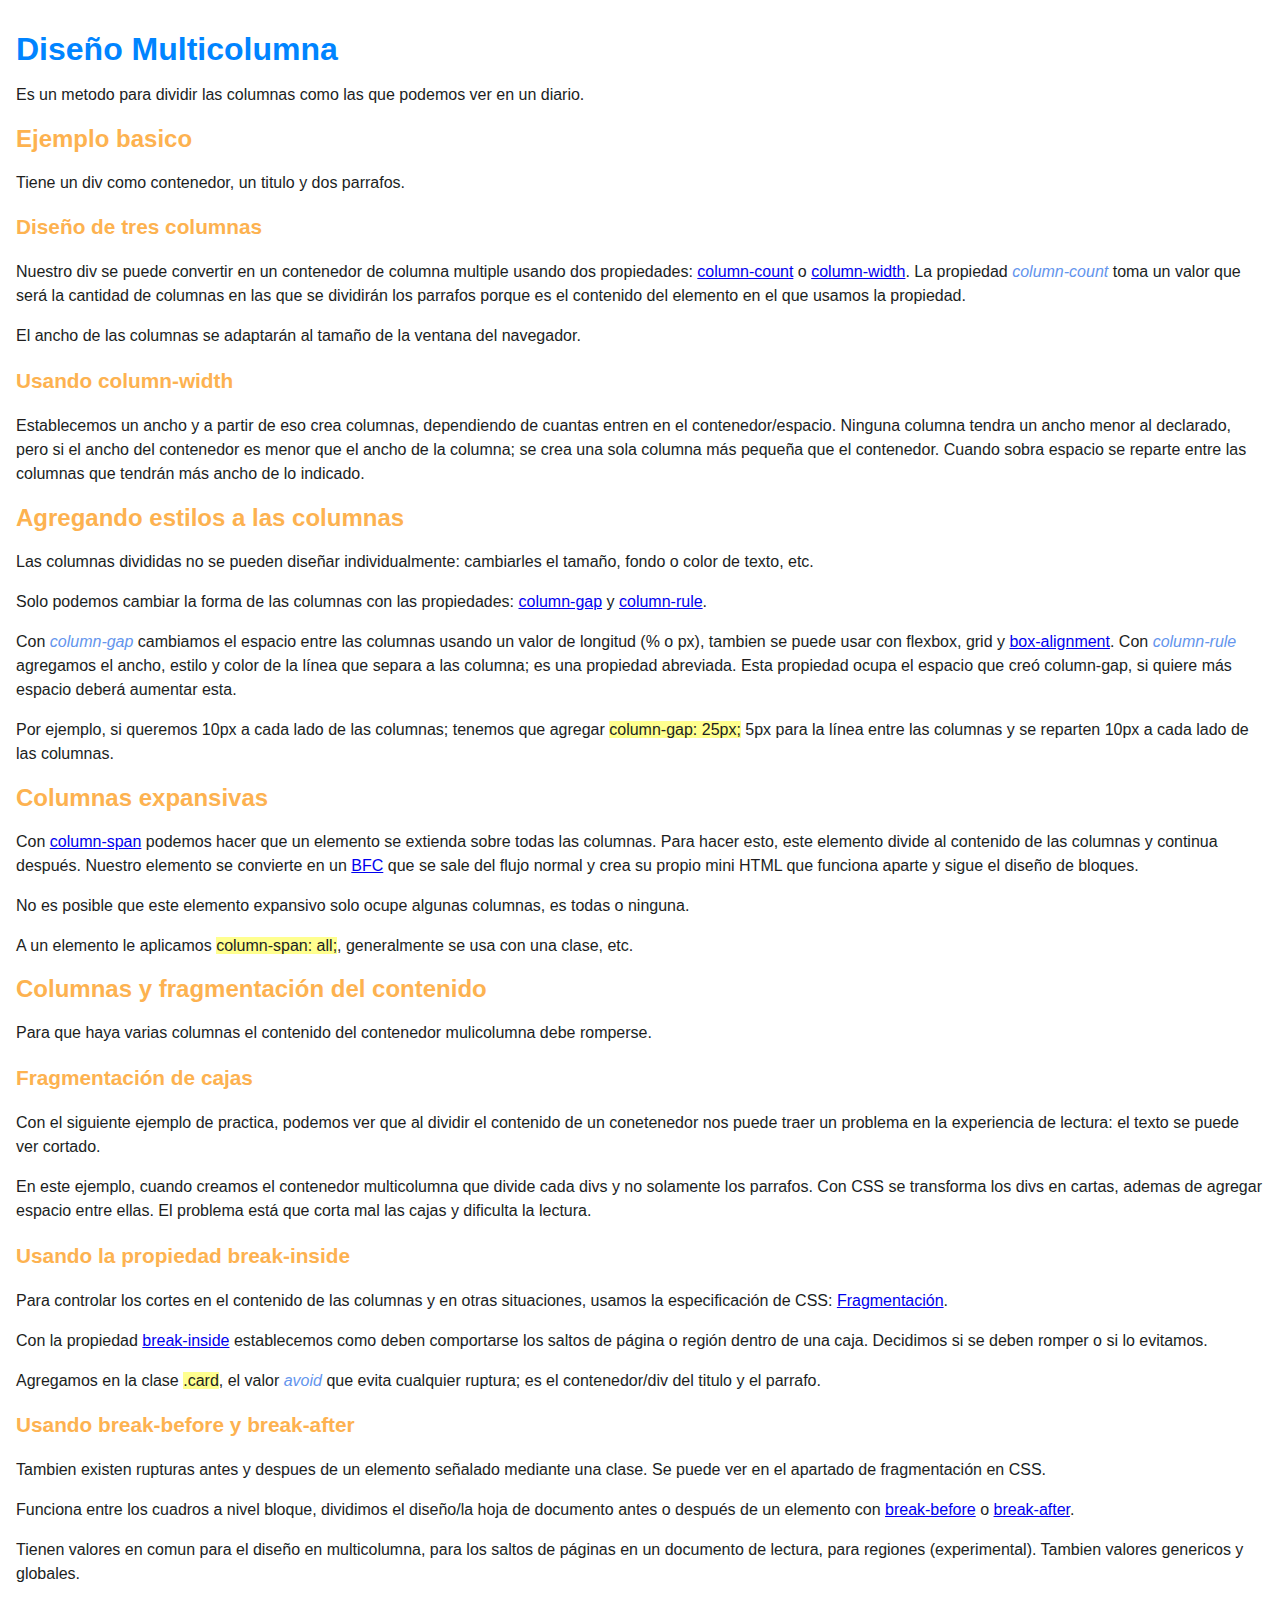
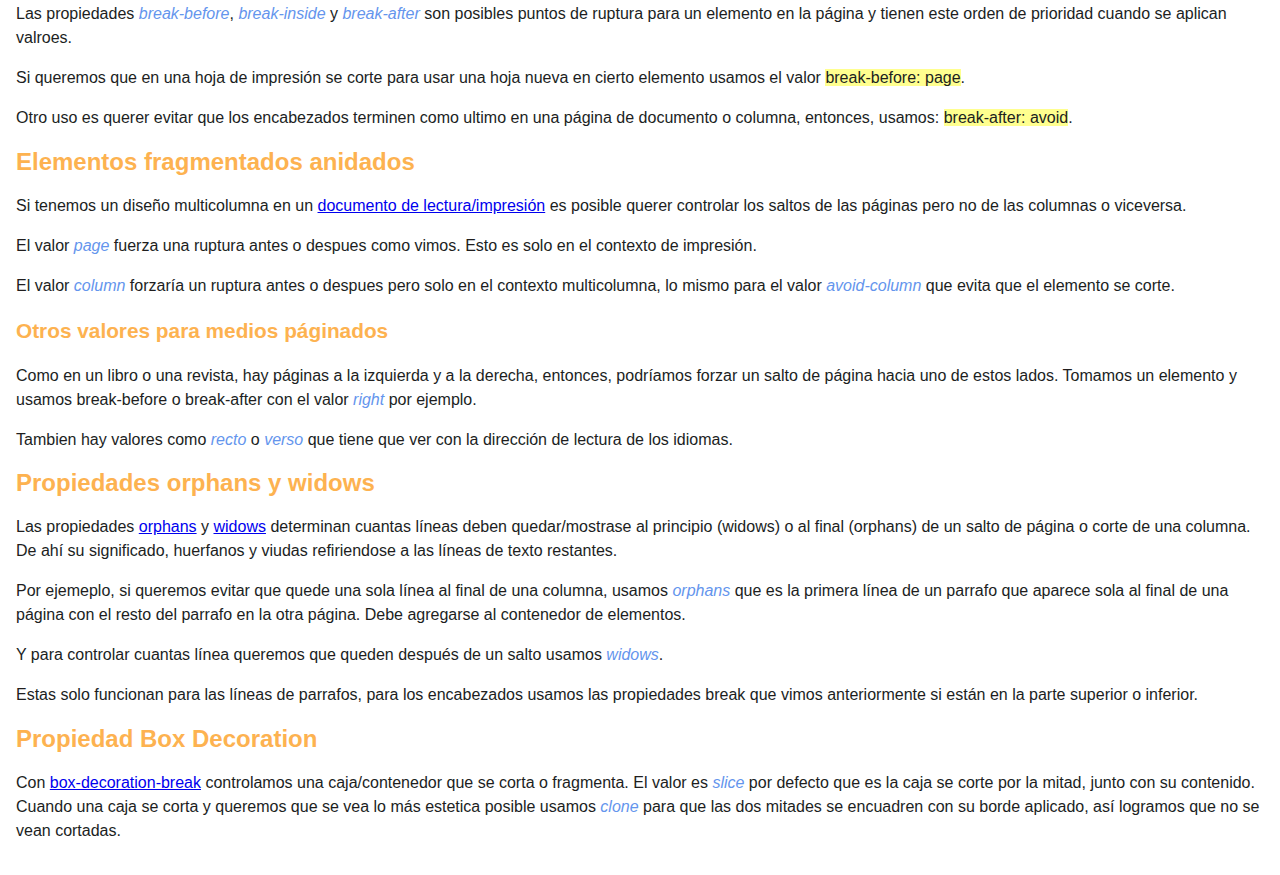
<file: multiple-column-layout.html/index.html>
<!DOCTYPE html>
<html lang="en">
<head>
	<meta charset="UTF-8">
	<meta name="viewport" content="width=device-width, initial-scale=1.0">
	<link rel="stylesheet" href="../style-index.css">
	<title>Diseño multicolumna - CSS</title>
</head>
<body>
	<h1>Diseño Multicolumna</h1>
	<p>Es un metodo para dividir las columnas como las que podemos ver en un diario.</p>

	<h2>Ejemplo basico</h2>
	<p>Tiene un div como contenedor, un titulo y dos parrafos.</p>

	<h3>Diseño de tres columnas</h3>
	<p>Nuestro div se puede convertir en un contenedor de columna multiple usando dos propiedades: <a href="https://developer.mozilla.org/en-US/docs/Web/CSS/column-count">column-count</a> o <a href="https://developer.mozilla.org/en-US/docs/Web/CSS/column-width">column-width</a>. La propiedad <em>column-count</em> toma un valor que será la cantidad de columnas en las que se dividirán los parrafos porque es el contenido del elemento en el que usamos la propiedad.</p>
	<p>El ancho de las columnas se adaptarán al tamaño de la ventana del navegador.</p>
	<code>
		<!--
			.container {
			  column-count: 3;
			}
		 -->
	</code>	

	<h3>Usando column-width</h3>
	<p>Establecemos un ancho y a partir de eso crea columnas, dependiendo de cuantas entren en el contenedor/espacio. Ninguna columna tendra un ancho menor al declarado, pero si el ancho del contenedor es menor que el ancho de la columna; se crea una sola columna más pequeña que el contenedor. Cuando sobra espacio se reparte entre las columnas que tendrán más ancho de lo indicado.</p>
	<code>
		<!--
			.container {
			  column-width: 200px;
			}
		 -->
	</code>

	<h2>Agregando estilos a las columnas</h2>
	<p>Las columnas divididas no se pueden diseñar individualmente: cambiarles el tamaño, fondo o color de texto, etc.</p>
	<p>Solo podemos cambiar la forma de las columnas con las propiedades: <a href="https://developer.mozilla.org/en-US/docs/Web/CSS/column-gap">column-gap</a> y <a href="https://developer.mozilla.org/en-US/docs/Web/CSS/column-rule">column-rule</a>.</p>
	<p>Con <em>column-gap</em> cambiamos el espacio entre las columnas usando un valor de longitud (% o px), tambien se puede usar con flexbox, grid y <a href="https://developer.mozilla.org/en-US/docs/Web/CSS/CSS_Box_Alignment">box-alignment</a>. Con <em>column-rule</em> agregamos el ancho, estilo y color de la línea que separa a las columna; es una propiedad abreviada. Esta propiedad ocupa el espacio que creó column-gap, si quiere más espacio deberá aumentar esta.</p>
	<p>Por ejemplo, si queremos 10px a cada lado de las columnas; tenemos que agregar <span>column-gap: 25px;</span> 5px para la línea entre las columnas y se reparten 10px a cada lado de las columnas.</p>
	<code>
		<!--
			.container {
			  column-count: 3;
			  column-gap: 20px;
			  column-rule: 4px dotted rgb(79, 185, 227);
			}
		 -->
	</code>

	<h2>Columnas expansivas</h2>
	<p>Con <a href="https://developer.mozilla.org/en-US/docs/Web/CSS/column-span">column-span</a> podemos hacer que un elemento se extienda sobre todas las columnas. Para hacer esto, este elemento divide al contenido de las columnas y continua después. Nuestro elemento se convierte en un <a href="https://developer.mozilla.org/es/docs/Web/Guide/CSS/Block_formatting_context">BFC</a> que se sale del flujo normal y crea su propio mini HTML que funciona aparte y sigue el diseño de bloques.</p>
	<p>No es posible que este elemento expansivo solo ocupe algunas columnas, es todas o ninguna.</p>
	<p>A un elemento le aplicamos <span>column-span: all;</span>, generalmente se usa con una clase, etc.</p>

	<h2>Columnas y fragmentación del contenido</h2>
	<p>Para que haya varias columnas el contenido del contenedor mulicolumna debe romperse.</p>

	<h3>Fragmentación de cajas</h3>
	<p>Con el siguiente ejemplo de practica, podemos ver que al dividir el contenido de un conetenedor nos puede traer un problema en la experiencia de lectura: el texto se puede ver cortado.</p>
	<code>
		<!--
			<div class="container">
			  <div class="card">
			    <h2>I am the heading</h2>
			    <p>
			      Lorem ipsum dolor sit amet, consectetur adipiscing elit. Nulla luctus
			      aliquam dolor, eu lacinia lorem placerat vulputate. Duis felis orci,
			    </p>
			  </div>

			  <div class="card">
			    <h2>I am the heading</h2>
			    <p>
			      Lorem ipsum dolor sit amet, consectetur adipiscing elit. Nulla luctus
			      aliquam dolor, eu lacinia lorem placerat vulputate. Duis 
			    </p>
			  </div>
		 -->
	</code>	

	<p>En este ejemplo, cuando creamos el contenedor multicolumna que divide cada divs y no solamente los parrafos. Con CSS se transforma los divs en cartas, ademas de agregar espacio entre ellas. El problema está que corta mal las cajas y dificulta la lectura.</p>
	<code>
		<!-- 
		.container {
		  column-width: 250px;
		  column-gap: 20px;
		}

		.card {
		  background-color: rgb(207, 232, 220);
		  border: 2px solid rgb(79, 185, 227);
		  padding: 10px;
		  margin: 0 0 1em 0;
		}
		-->
	</code>

	<h3>Usando la propiedad break-inside</h3>
	<p>Para controlar los cortes en el contenido de las columnas y en otras situaciones, usamos la especificación de CSS: <a href="https://developer.mozilla.org/en-US/docs/Web/CSS/CSS_Fragmentation">Fragmentación</a>.</p>
	<p>Con la propiedad <a href="https://developer.mozilla.org/en-US/docs/Web/CSS/break-inside">break-inside</a> establecemos como deben comportarse los saltos de página o región dentro de una caja. Decidimos si se deben romper o si lo evitamos.</p>
	<p>Agregamos en la clase <span>.card</span>, el valor <em>avoid</em> que evita cualquier ruptura; es el contenedor/div del titulo y el parrafo.</p>
	<code>
		<!-- 
			.card {
			  break-inside: avoid;
			  page-break-inside: avoid;
			  background-color: rgb(207, 232, 220);
			  border: 2px solid rgb(79, 185, 227);
			  padding: 10px;
			  margin: 0 0 1em 0;
			}
		-->
	</code>

	<h3>Usando break-before y break-after</h3>
	<p>Tambien existen rupturas antes y despues de un elemento señalado mediante una clase. Se puede ver en el apartado de fragmentación en CSS.</p>
	<p>Funciona entre los cuadros a nivel bloque, dividimos el diseño/la hoja de documento antes o después de un elemento con <a href="https://developer.mozilla.org/en-US/docs/Web/CSS/break-before">break-before</a> o <a href="https://developer.mozilla.org/en-US/docs/Web/CSS/break-after">break-after</a>.</p>
	<p>Tienen valores en comun para el diseño en multicolumna, para los saltos de páginas en un documento de lectura, para regiones (experimental). Tambien valores genericos y globales.</p>

	<p>Las propiedades <em>break-before</em>, <em>break-inside</em> y <em>break-after</em> son posibles puntos de ruptura para un elemento en la página y tienen este orden de prioridad cuando se aplican valroes.</p>

	<p>Si queremos que en una hoja de impresión se corte para usar una hoja nueva en cierto elemento usamos el valor <span>break-before: page</span>.</p>
	<p>Otro uso es querer evitar que los encabezados terminen como ultimo en una página de documento o columna, entonces, usamos: <span>break-after: avoid</span>.</p>

	<h2>Elementos fragmentados anidados</h2>
	<p>Si tenemos un diseño multicolumna en un <a href="https://developer.mozilla.org/en-US/docs/Web/CSS/Paged_Media">documento de lectura/impresión</a> es posible querer controlar los saltos de las páginas pero no de las columnas o viceversa.</p>
	<p>El valor <em>page</em> fuerza una ruptura antes o despues como vimos. Esto es solo en el contexto de impresión.</p>
	<p>El valor <em>column</em> forzaría un ruptura antes o despues pero solo en el contexto multicolumna, lo mismo para el valor <em>avoid-column</em> que evita que el elemento se corte.</p>

	<h3>Otros valores para medios páginados</h3>
	<p>Como en un libro o una revista, hay páginas a la izquierda y a la derecha, entonces, podríamos forzar un salto de página hacia uno de estos lados. Tomamos un elemento y usamos break-before o break-after con el valor <em>right</em> por ejemplo.</p>
	<p>Tambien hay valores como <em>recto</em> o <em>verso</em> que tiene que ver con la dirección de lectura de los idiomas.</p>

	<h2>Propiedades orphans y widows</h2>
	<p>Las propiedades <a href="https://developer.mozilla.org/en-US/docs/Web/CSS/orphans">orphans</a> y <a href="https://developer.mozilla.org/en-US/docs/Web/CSS/widows">widows</a> determinan cuantas líneas deben quedar/mostrase al principio (widows) o al final (orphans) de un salto de página o corte de una columna. De ahí su significado, huerfanos y viudas refiriendose a las líneas de texto restantes.</p>
	<p>Por ejemeplo, si queremos evitar que quede una sola línea al final de una columna, usamos <em>orphans</em> que es la primera línea de un parrafo que aparece sola al final de una página con el resto del parrafo en la otra página. Debe agregarse al contenedor de elementos.<p>
	<p>Y para controlar cuantas línea queremos que queden después de un salto usamos <em>widows</em>.</p>
	<p>Estas solo funcionan para las líneas de parrafos, para los encabezados usamos las propiedades break que vimos anteriormente si están en la parte superior o inferior.</p>
	
	<h2>Propiedad Box Decoration</h2>
	<p>Con <a href="https://developer.mozilla.org/en-US/docs/Web/CSS/box-decoration-break">box-decoration-break</a> controlamos una caja/contenedor que se corta o fragmenta. El valor es <em>slice</em> por defecto que es la caja se corte por la mitad, junto con su contenido. Cuando una caja se corta y queremos que se vea lo más estetica posible usamos <em>clone</em> para que las dos mitades se encuadren con su borde aplicado, así logramos que no se vean cortadas.</p>
</body>
</html>
</file>
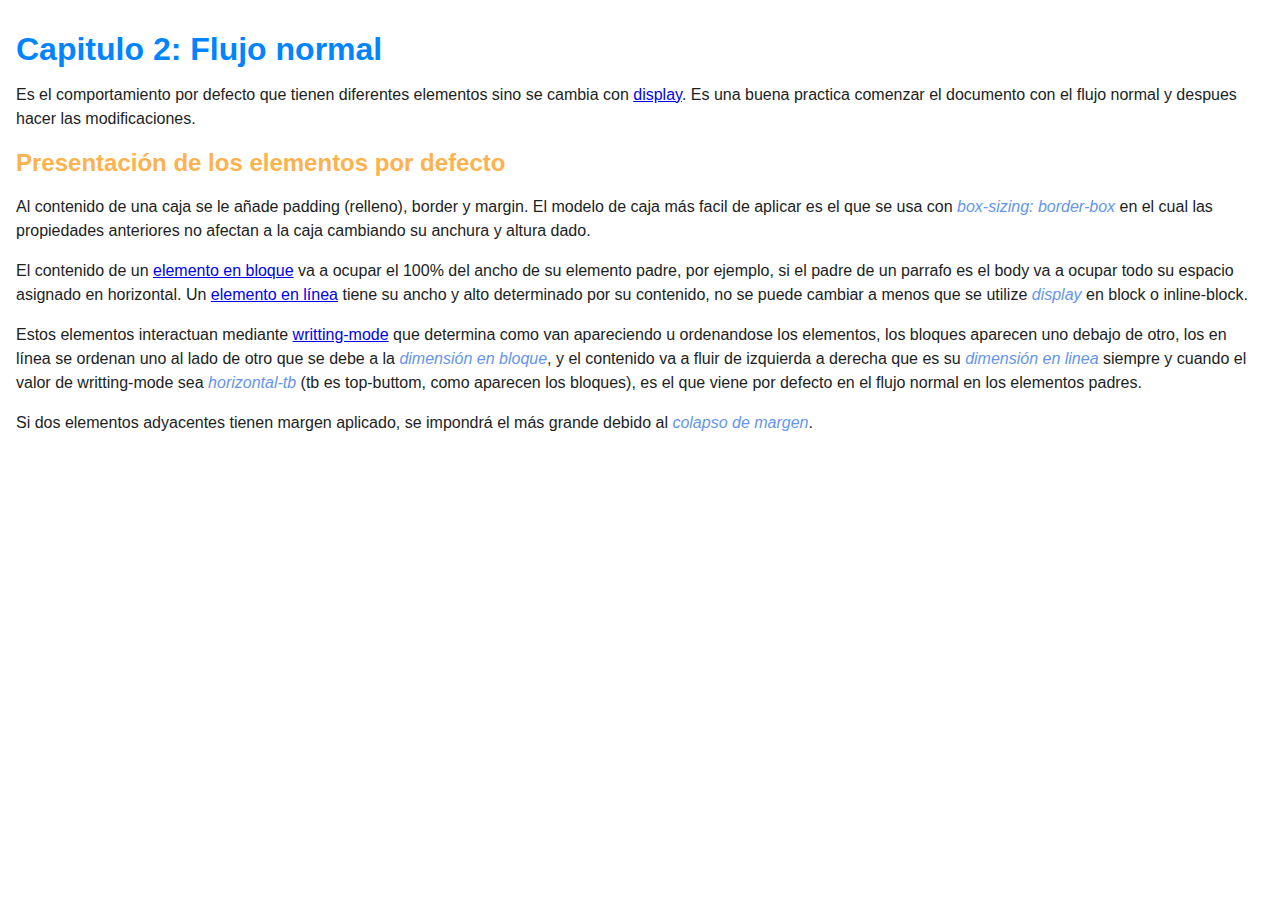
<file: normal-flow/index.html>
<!DOCTYPE html>
<html lang="en">
<head>
	<meta charset="UTF-8">
	<meta name="viewport" content="width=device-width, initial-scale=1.0">
	<link rel="stylesheet" href="../style-index.css">
	<title>Flujo normal - CSS</title>
</head>
<body>
	<h1>Capitulo 2: Flujo normal</h1>
	<p>Es el comportamiento por defecto que tienen diferentes elementos sino se cambia con <a href="https://developer.mozilla.org/es/docs/Web/CSS/display">display</a>. Es una buena practica comenzar el documento con el flujo normal y despues hacer las modificaciones.</p>
	<h2>Presentación de los elementos por defecto</h2>
	<p>Al contenido de una caja se le añade padding (relleno), border y margin. El modelo de caja más facil de aplicar es el que se usa con <em>box-sizing: border-box</em> en el cual las propiedades anteriores no afectan a la caja cambiando su anchura y altura dado.</p>
	<code>
		<!--
			<h1>Basic document flow</h1>
			<p>
			  I am a basic block level element. My adjacent block level elements sit on new
			  lines below me.
			</p>

			body {
			  width: 500px;
			  margin: 0 auto;
			}

			p {
			  background: rgba(255, 84, 104, 0.3);
			  border: 2px solid rgb(255, 84, 104);
			  padding: 10px;
			  margin: 10px;
		 -->
	</code>

	<p>El contenido de un <a href="https://developer.mozilla.org/es/docs/Web/HTML/Block-level_elements">elemento en bloque</a> va a ocupar el 100% del ancho de su elemento padre, por ejemplo, si el padre de un parrafo es el body va a ocupar todo su espacio asignado en horizontal. Un <a href="https://developer.mozilla.org/es/docs/Web/HTML/Inline_elements">elemento en línea</a> tiene su ancho y alto determinado por su contenido, no se puede cambiar a menos que se utilize <em>display</em> en block o inline-block.</p>
	<p>Estos elementos interactuan mediante <a href="https://developer.mozilla.org/es/docs/Web/CSS/writing-mode">writting-mode</a> que determina como van apareciendo u ordenandose los elementos, los bloques aparecen uno debajo de otro, los en línea se ordenan uno al lado de otro que se debe a la <em>dimensión en bloque</em>, y el contenido va a fluir de izquierda a derecha que es su <em>dimensión en linea</em> siempre y cuando el valor de writting-mode sea <em>horizontal-tb</em> (tb es top-buttom, como aparecen los bloques), es el que viene por defecto en el flujo normal en los elementos padres.</p>
	<p>Si dos elementos adyacentes tienen margen aplicado, se impondrá el más grande debido al <em>colapso de margen</em>.</p>
</body>
</html>
</file>
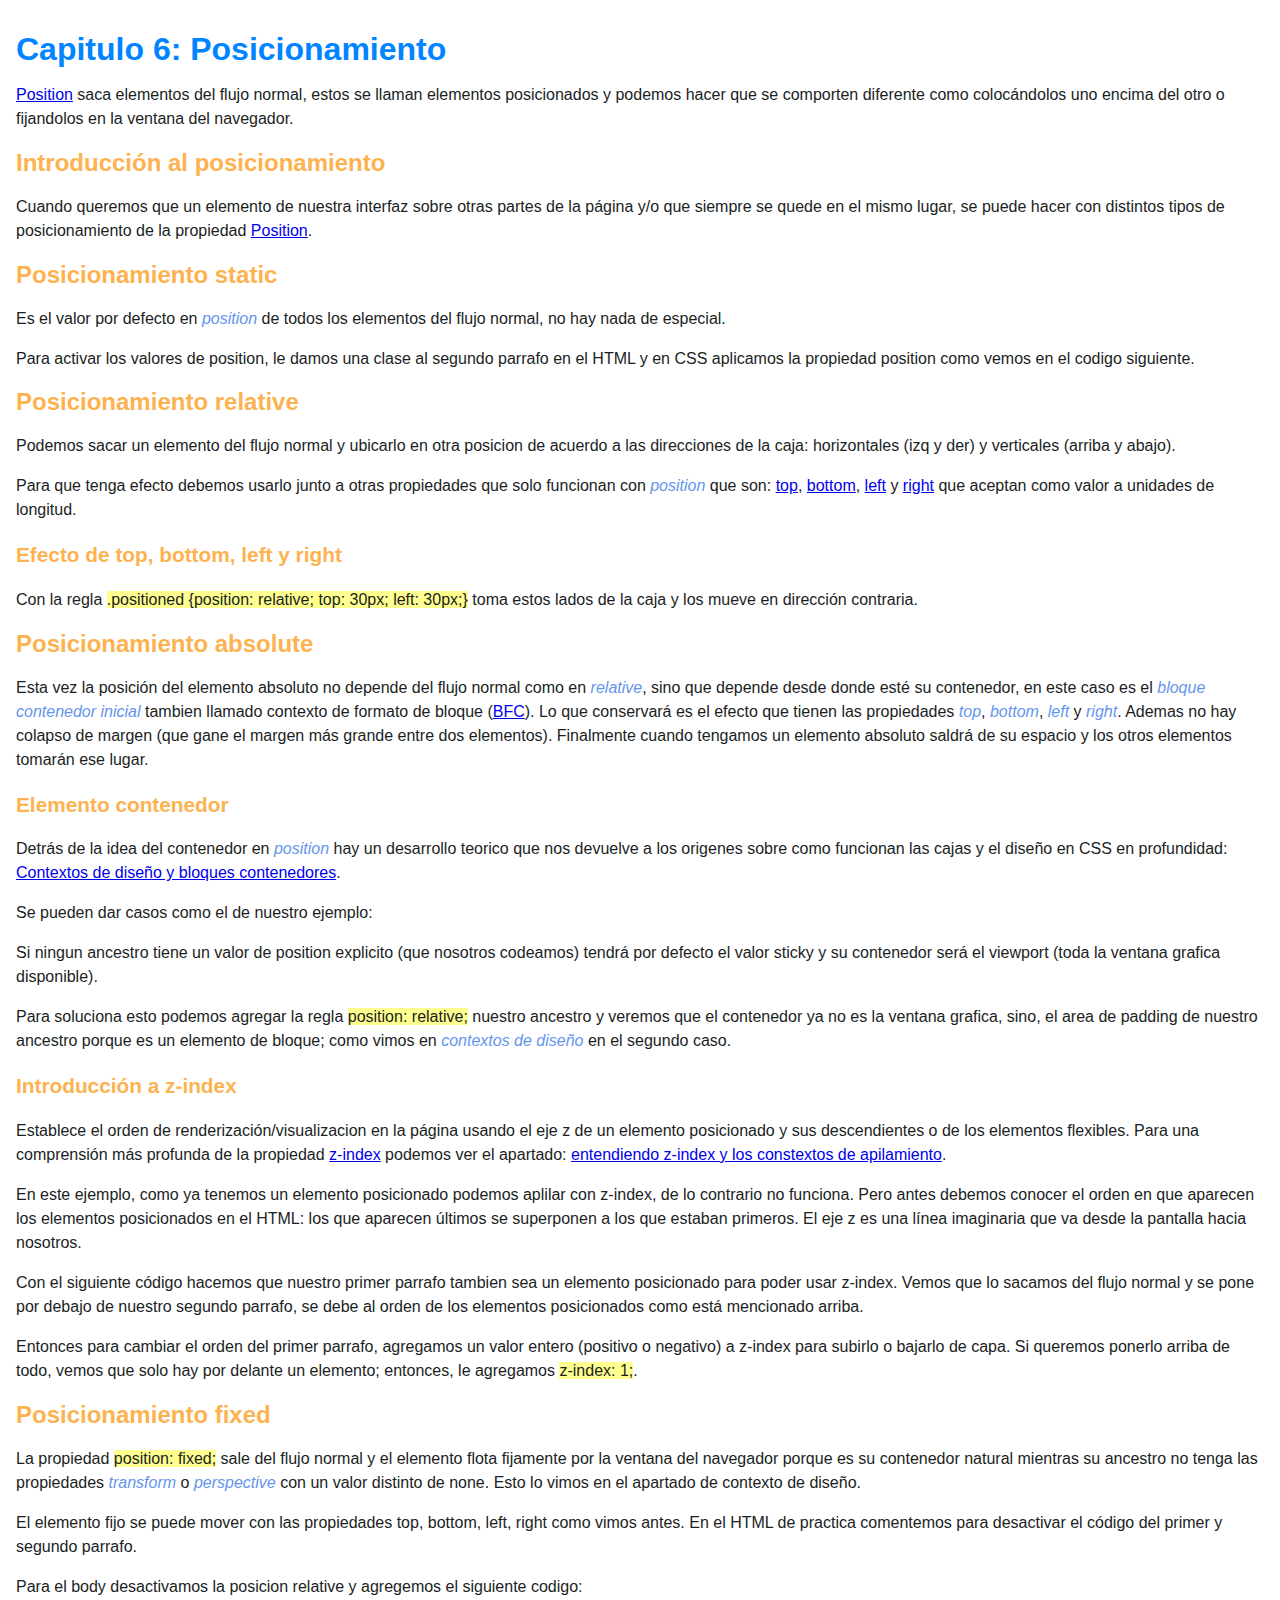
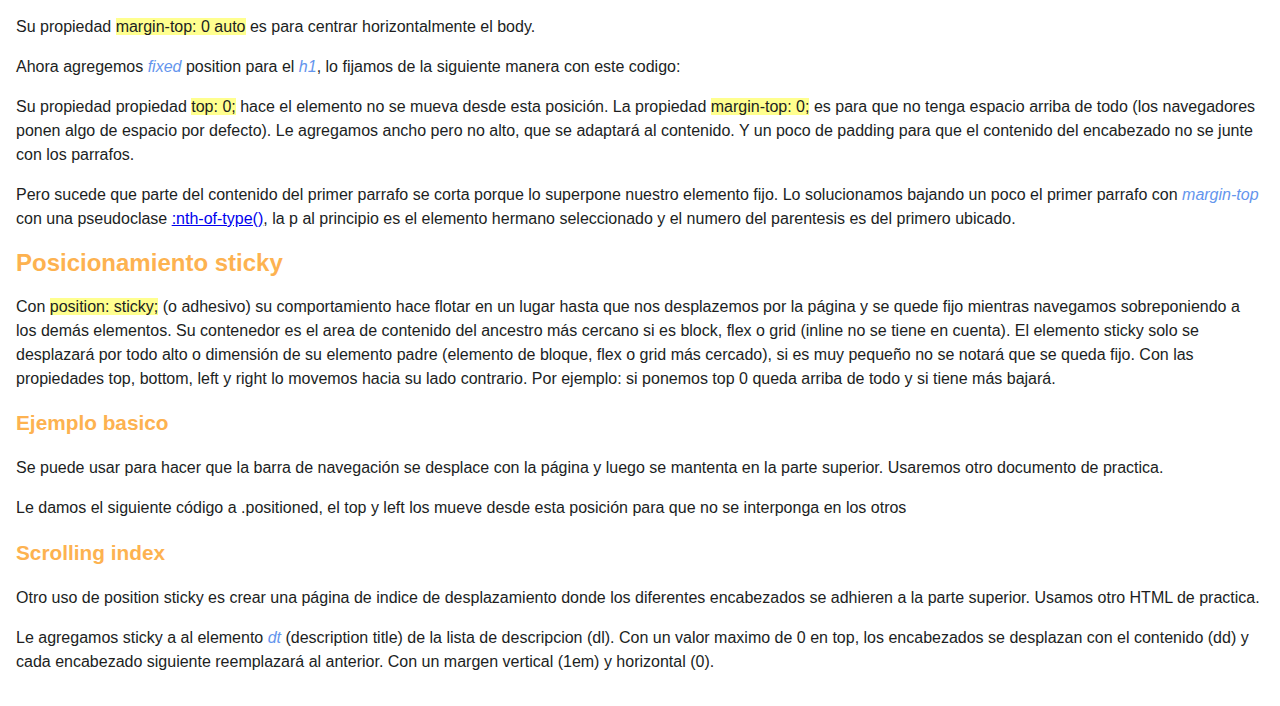
<file: positioning/index.html>
<!DOCTYPE html>
<html lang="en">
<head>
	<meta charset="UTF-8">
	<meta name="viewport" content="width=device-width, initial-scale=1.0">
	<link rel="stylesheet" href="../style-index.css">
	<title>Positioning - CSS</title>
</head>
<body>
	<h1>Capitulo 6: Posicionamiento</h1>
	<p><a href="https://developer.mozilla.org/en-US/docs/Web/CSS/position">Position</a> saca elementos del flujo normal, estos se llaman elementos posicionados y podemos hacer que se comporten diferente como colocándolos uno encima del otro o fijandolos en la ventana del navegador.</p>

	<h2>Introducción al posicionamiento</h2>
	<p>Cuando queremos que un elemento de nuestra interfaz sobre otras partes de la página y/o que siempre se quede en el mismo lugar, se puede hacer con distintos tipos de posicionamiento de la propiedad <a href="https://developer.mozilla.org/en-US/docs/Web/CSS/position">Position</a>.</p>

	<h2>Posicionamiento static</h2>
	<p>Es el valor por defecto en <em>position</em> de todos los elementos del flujo normal, no hay nada de especial.</p>
	<p>Para activar los valores de position, le damos una clase al segundo parrafo en el HTML y en CSS aplicamos la propiedad position como vemos en el codigo siguiente.</p>
	<code>
		<!--
			.positioned {
			  position: static;
			  background: yellow;
			}
		 -->
	</code>

	<h2>Posicionamiento relative</h2>
	<p>Podemos sacar un elemento del flujo normal y ubicarlo en otra posicion de acuerdo a las direcciones de la caja: horizontales (izq y der) y verticales (arriba y abajo).</p>
	<p>Para que tenga efecto debemos usarlo junto a otras propiedades que solo funcionan con <em>position</em> que son: <a href="https://developer.mozilla.org/en-US/docs/Web/CSS/top">top</a>, <a href="https://developer.mozilla.org/en-US/docs/Web/CSS/bottom">bottom</a>, <a href="https://developer.mozilla.org/en-US/docs/Web/CSS/left">left</a> y <a href="https://developer.mozilla.org/en-US/docs/Web/CSS/right">right</a> que aceptan como valor a unidades de longitud.</p>
	<code>
		<!--
			position: relative;
		 -->
	</code>	

	<h3>Efecto de top, bottom, left y right</h3>
	<p>Con la regla <span>.positioned {position: relative; top: 30px; left: 30px;}</span> toma estos lados de la caja y los mueve en dirección contraria.</p>
	<code>
		<!--
			top: 30px;
			left: 30px;
		 -->
	</code>		

	<h2>Posicionamiento absolute</h2>
	<p>Esta vez la posición del elemento absoluto no depende del flujo normal como en <em>relative</em>, sino que depende desde donde esté su contenedor, en este caso es el <em>bloque contenedor inicial</em> tambien llamado contexto de formato de bloque (<a href="https://developer.mozilla.org/en-US/docs/Web/CSS/CSS_Flow_Layout/Intro_to_formatting_contexts">BFC</a>). Lo que conservará es el efecto que tienen las propiedades <em>top</em>, <em>bottom</em>, <em>left</em> y <em>right</em>. Ademas no hay colapso de margen (que gane el margen más grande entre dos elementos). Finalmente cuando tengamos un elemento absoluto saldrá de su espacio y los otros elementos tomarán ese lugar.</p>
	<code>
		<!--
			position: absolute;
		 -->
	</code>

	<h3>Elemento contenedor</h3>
	<p>Detrás de la idea del contenedor en <em>position</em> hay un desarrollo teorico que nos devuelve a los origenes sobre como funcionan las cajas y el diseño en CSS en profundidad: <a href="contextos-de-diseños.html">Contextos de diseño y bloques contenedores</a>.</p>
	<p>Se pueden dar casos como el de nuestro ejemplo:</p>
	<p>Si ningun ancestro tiene un valor de position explicito (que nosotros codeamos) tendrá por defecto el valor sticky y su contenedor será el viewport (toda la ventana grafica disponible).</p>
	<p>Para soluciona esto podemos agregar la regla <span>position: relative;</span> nuestro ancestro y veremos que el contenedor ya no es la ventana grafica, sino, el area de padding de nuestro ancestro porque es un elemento de bloque; como vimos en <em>contextos de diseño</em> en el segundo caso.</p>

	<h3>Introducción a z-index</h3>
	<p>Establece el orden de renderización/visualizacion en la página usando el eje z de un elemento posicionado y sus descendientes o de los elementos flexibles. Para una comprensión más profunda de la propiedad <a href="https://developer.mozilla.org/en-US/docs/Web/CSS/z-index">z-index</a> podemos ver el apartado: <a href="entendiendo-z-index.html">entendiendo z-index y los constextos de apilamiento</a>.</p>
	<p>En este ejemplo, como ya tenemos un elemento posicionado podemos aplilar con z-index, de lo contrario no funciona. Pero antes debemos conocer el orden en que aparecen los elementos posicionados en el HTML: los que aparecen últimos se superponen a los que estaban primeros. El eje z es una línea imaginaria que va desde la pantalla hacia nosotros.</p>
	<p>Con el siguiente código hacemos que nuestro primer parrafo tambien sea un elemento posicionado para poder usar z-index. Vemos que lo sacamos del flujo normal y se pone por debajo de nuestro segundo parrafo, se debe al orden de los elementos posicionados como está mencionado arriba.</p>
	<code>
		<!--
			p:nth-of-type(1) {
			  position: absolute;
			  background: lime;
			  top: 10px;
			  right: 30px;
			}
		 -->
	</code>

	<p>Entonces para cambiar el orden del primer parrafo, agregamos un valor entero (positivo o negativo) a z-index para subirlo o bajarlo de capa. Si queremos ponerlo arriba de todo, vemos que solo hay por delante un elemento; entonces, le agregamos <span>z-index: 1;</span>.</p>
	<code>
		<!--
			z-index: 1;
		 -->
	</code>	

	<h2>Posicionamiento fixed</h2>
	<p>La propiedad <span>position: fixed;</span> sale del flujo normal y el elemento flota fijamente por la ventana del navegador porque es su contenedor natural mientras su ancestro no tenga las propiedades <em>transform</em> o <em>perspective</em> con un valor distinto de none. Esto lo vimos en el apartado de contexto de diseño.</p>
	<p>El elemento fijo se puede mover con las propiedades top, bottom, left, right como vimos antes. En el HTML de practica comentemos para desactivar el código del primer y segundo parrafo.</p>
	<p>Para el body desactivamos la posicion relative y agregemos el siguiente codigo:</p>
	<code>
		<!-- 
			body {
			  width: 500px;
			  height: 1400px;
			  margin: 0 auto;
			}
		-->
	</code>

	<p>Su propiedad <span>margin-top: 0 auto</span> es para centrar horizontalmente el body.</p>
	<p>Ahora agregemos <em>fixed</em> position para el <em>h1</em>, lo fijamos de la siguiente manera con este codigo:</p>
	<p>Su propiedad propiedad <span>top: 0;</span> hace el elemento no se mueva desde esta posición. La propiedad <span>margin-top: 0;</span> es para que no tenga espacio arriba de todo (los navegadores ponen algo de espacio por defecto). Le agregamos ancho pero no alto, que se adaptará al contenido. Y un poco de padding para que el contenido del encabezado no se junte con los parrafos.</p>
	<code>
		<!--
			h1 {
			  position: fixed;
			  top: 0;
			  width: 500px;
			  margin-top: 0;
			  background: white;
			  padding: 10px;
			}
		 -->
	</code>

	<p>Pero sucede que parte del contenido del primer parrafo se corta porque lo superpone nuestro elemento fijo. Lo solucionamos bajando un poco el primer parrafo con <em>margin-top</em> con una pseudoclase <a href="https://developer.mozilla.org/es/docs/Web/CSS/:nth-of-type">:nth-of-type()</a>, la p al principio es el elemento hermano seleccionado y el numero del parentesis es del primero ubicado.</p>
	<code>
		<!--
			p:nth-of-type(1) {
			  margin-top: 60px;
			}
		 -->
	</code>

	<h2>Posicionamiento sticky</h2>
	<p>Con <span>position: sticky;</span> (o adhesivo) su comportamiento hace flotar en un lugar hasta que nos desplazemos por la página y se quede fijo mientras navegamos sobreponiendo a los demás elementos. Su contenedor es el area de contenido del ancestro más cercano si es block, flex o grid (inline no se tiene en cuenta). El elemento sticky solo se desplazará por todo alto o dimensión de su elemento padre (elemento de bloque, flex o grid más cercado), si es muy pequeño no se notará que se queda fijo. Con las propiedades top, bottom, left y right lo movemos hacia su lado contrario. Por ejemplo: si ponemos top 0 queda arriba de todo y si tiene más bajará.</p>

	<h3>Ejemplo basico</h3>
	<p>Se puede usar para hacer que la barra de navegación se desplace con la página y luego se mantenta en la parte superior. Usaremos otro documento de practica.</p>
	<p>Le damos el siguiente código a .positioned, el top y left los mueve desde esta posición para que no se interponga en los otros</p>
	<code>
		<!--
			.positioned {
			  position: sticky;
			  top: 30px;
			  left: 30px;
			}
		 -->
	</code>	

	<h3>Scrolling index</h3>
	<p>Otro uso de position sticky es crear una página de indice de desplazamiento donde los diferentes encabezados se adhieren a la parte superior. Usamos otro HTML de practica.</p>
	<p>Le agregamos sticky a al elemento <em>dt</em> (description title) de la lista de descripcion (dl). Con un valor maximo de 0 en top, los encabezados se desplazan con el contenido (dd) y cada encabezado siguiente reemplazará al anterior. Con un margen vertical (1em) y horizontal (0).</p>
	<code>
		<!--
			<h1>Sticky positioning</h1>

			<dl>
			  <dt>A</dt>
			  <dd>Apple</dd>
			  <dd>Ant</dd>
			  <dd>Altimeter</dd>
			  <dd>Airplane</dd>
			  <dt>B</dt>
			  <dd>Bird</dd>
			</dl>

			dt {
			  background-color: black;
			  color: white;
			  padding: 10px;
			  position: sticky;
			  top: 0;
			  left: 0;
			  margin: 1em 0;
			}
		 -->
	</code>
</body>
</html>
</file>
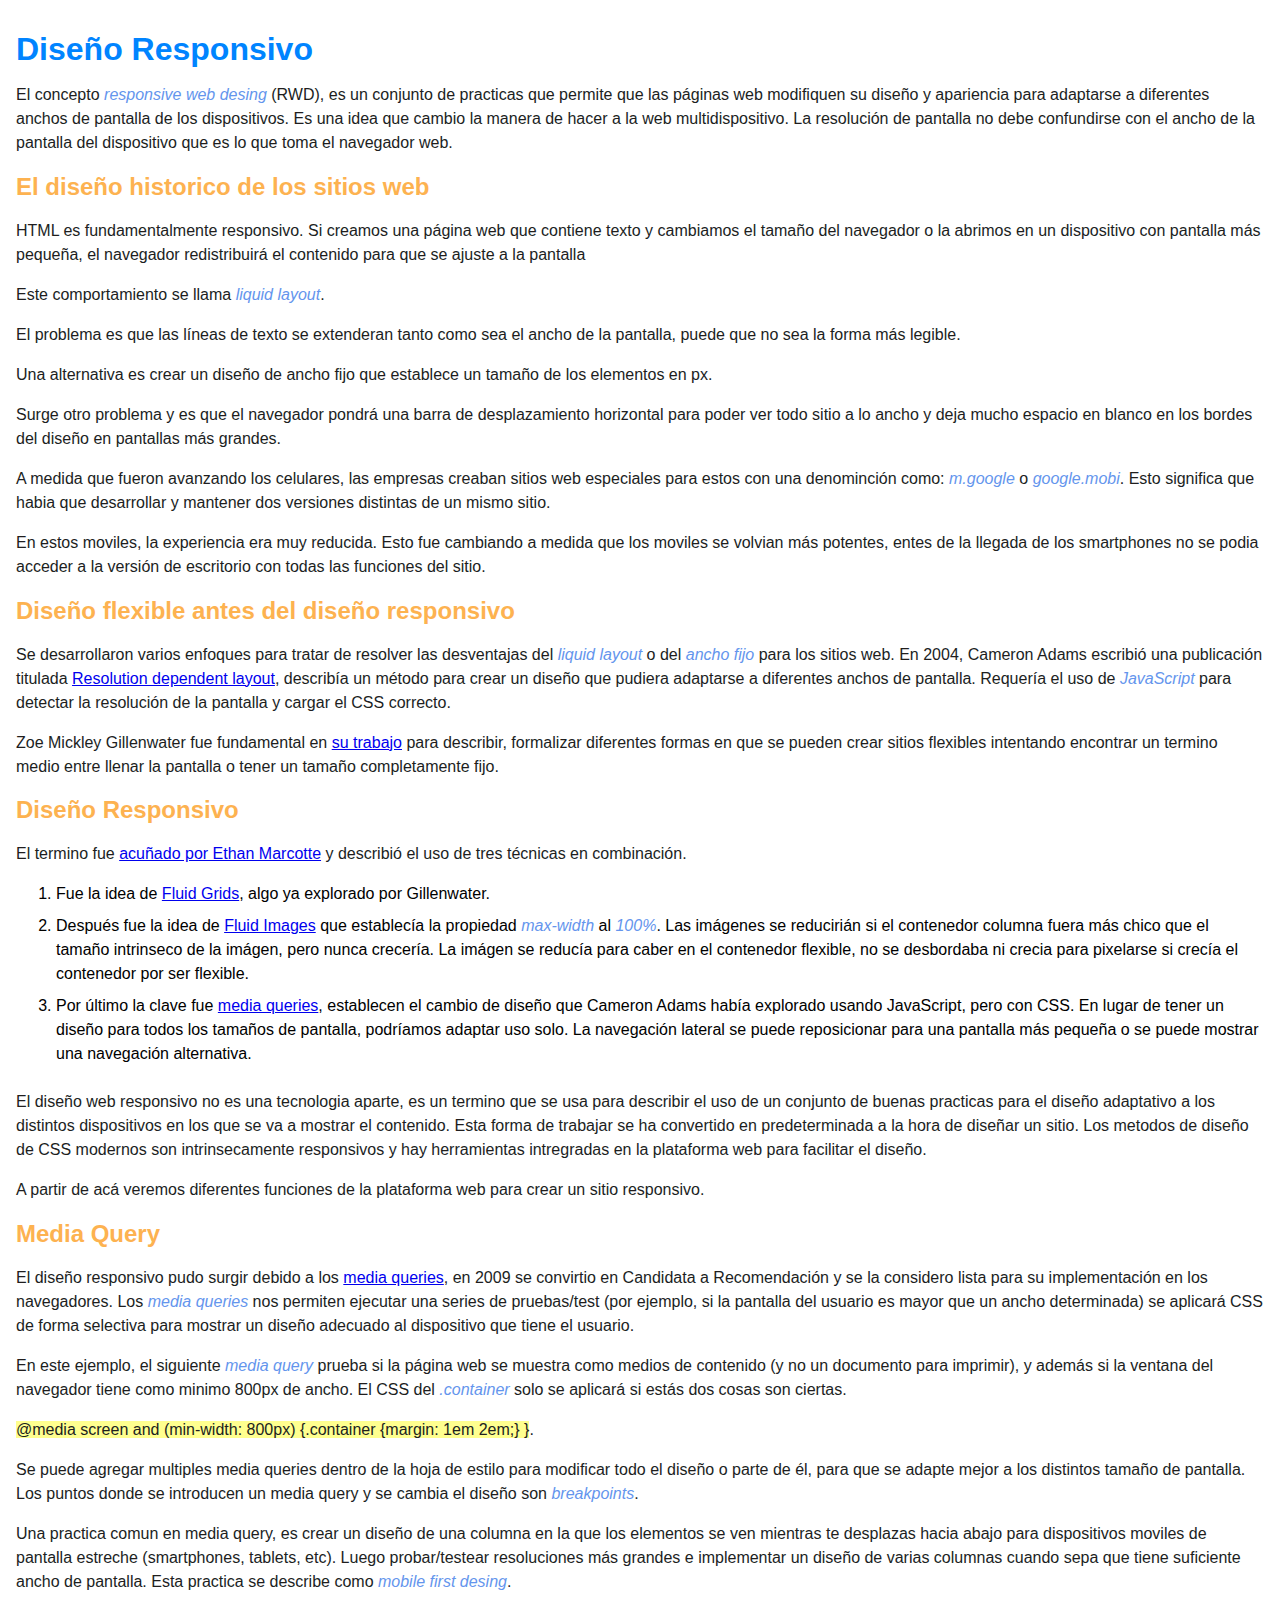
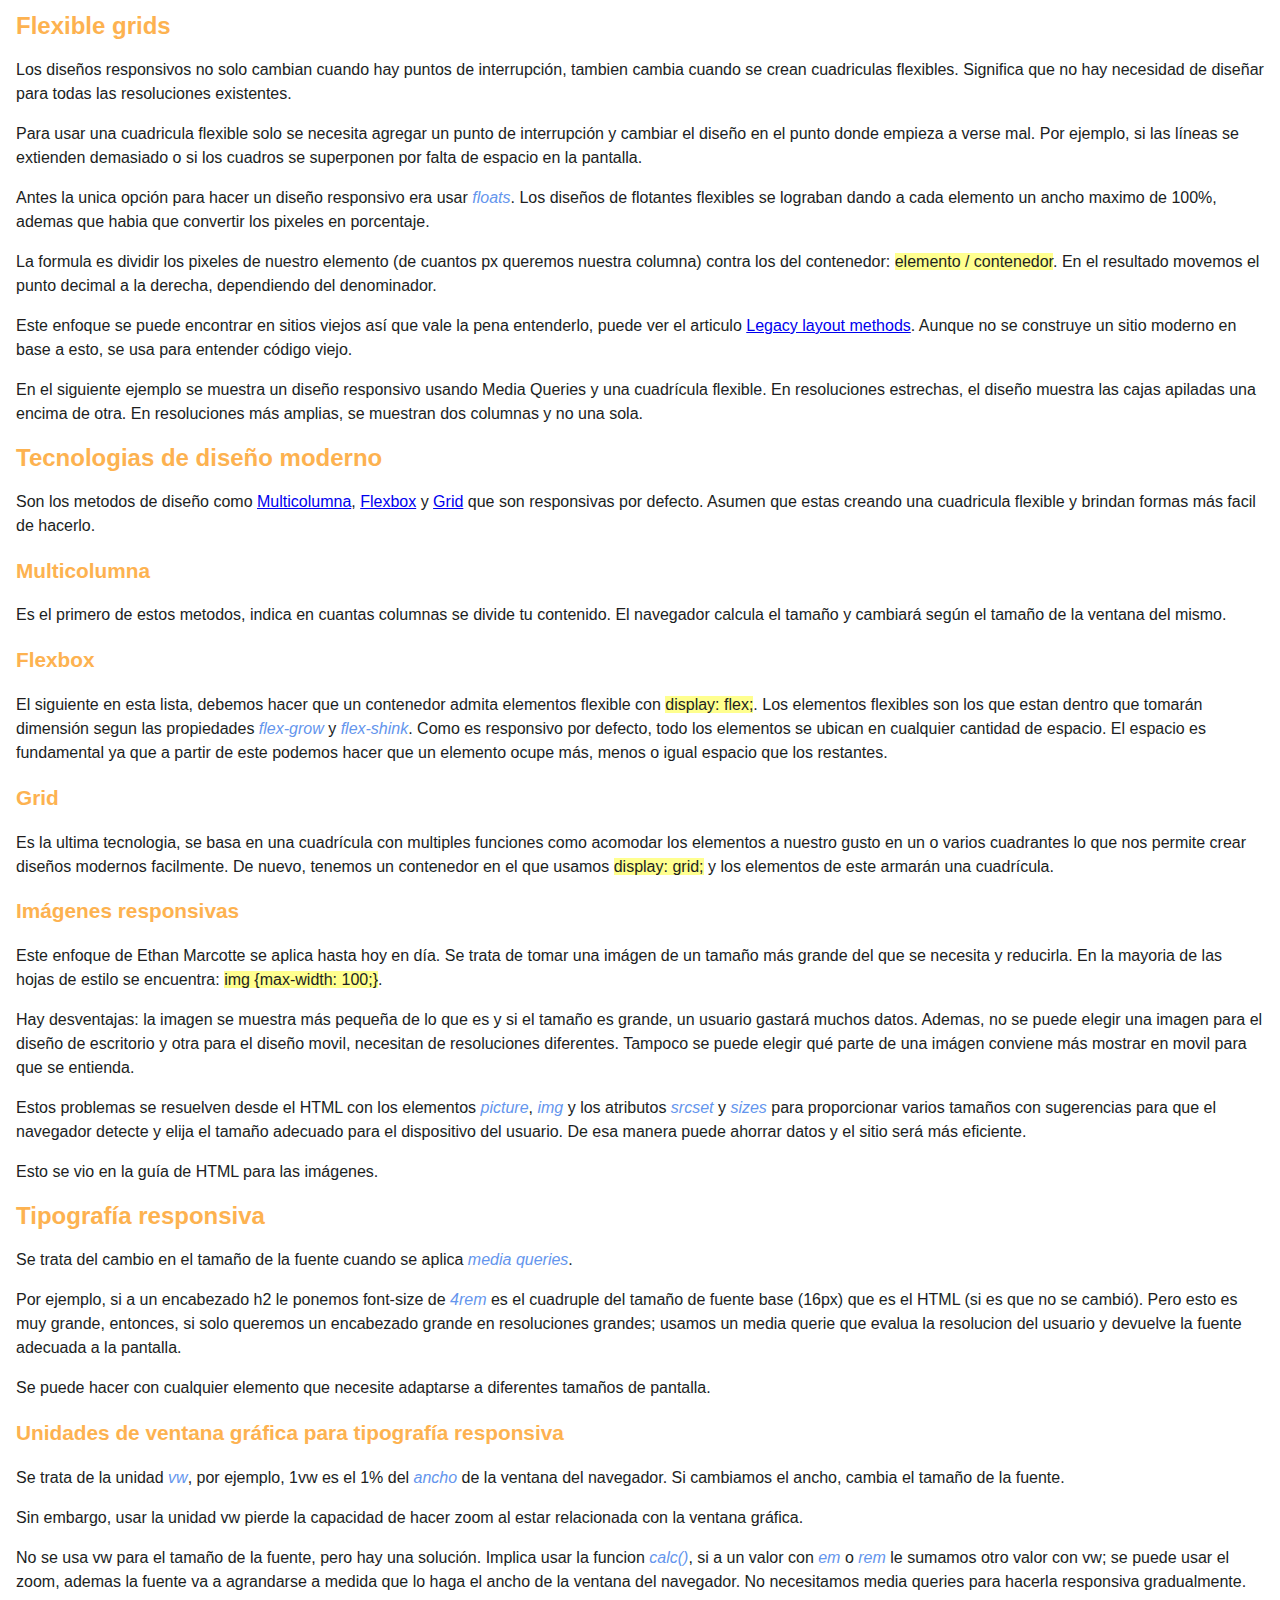
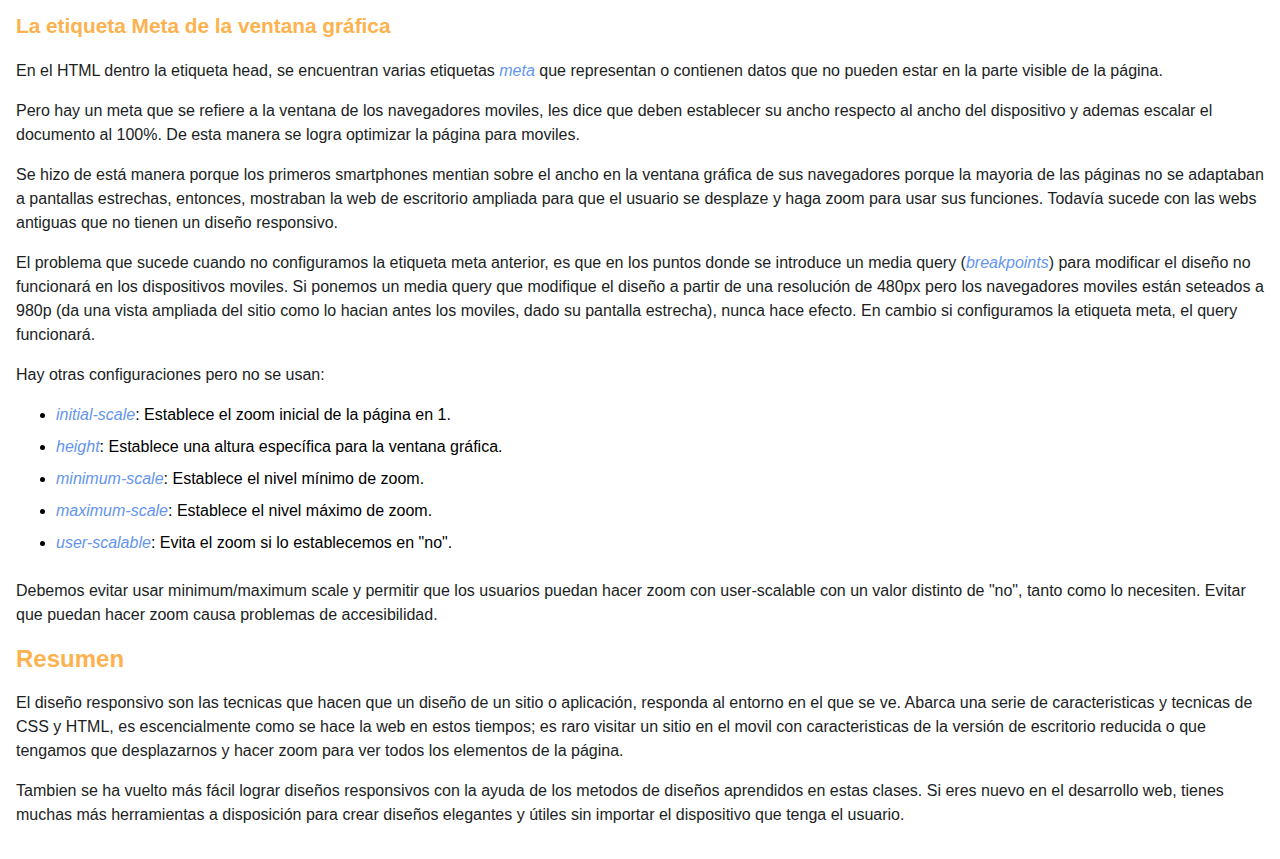
<file: responsive-desing/index.html>
<!DOCTYPE html>
<html lang="en">
<head>
	<meta charset="UTF-8">
	<meta name="viewport" content="width=device-width, initial-scale=1.0">
	<link rel="stylesheet" href="../style-index.css">
	<title>Diseño Responsivo - CSS</title>
</head>
<body>
	<h1>Diseño Responsivo</h1>
	<p>El concepto <em>responsive web desing</em> (RWD), es un conjunto de practicas que permite que las páginas web modifiquen su diseño y apariencia para adaptarse a diferentes anchos de pantalla de los dispositivos. Es una idea que cambio la manera de hacer a la web multidispositivo. La resolución de pantalla no debe confundirse con el ancho de la pantalla del dispositivo que es lo que toma el navegador web.</p>

	<h2>El diseño historico de los sitios web</h2>
	<p>HTML es fundamentalmente responsivo. Si creamos una página web que contiene texto y cambiamos el tamaño del navegador o la abrimos en un dispositivo con pantalla más pequeña, el navegador redistribuirá el contenido para que se ajuste a la pantalla</p>
	<p>Este comportamiento se llama <em>liquid layout</em>.</p>
	<p>El problema es que las líneas de texto se extenderan tanto como sea el ancho de la pantalla, puede que no sea la forma más legible.</p>
	<p>Una alternativa es crear un diseño de ancho fijo que establece un tamaño de los elementos en px.</p>
	<p>Surge otro problema y es que el navegador pondrá una barra de desplazamiento horizontal para poder ver todo sitio a lo ancho y deja mucho espacio en blanco en los bordes del diseño en pantallas más grandes.</p>
	<p>A medida que fueron avanzando los celulares, las empresas creaban sitios web especiales para estos con una denominción como: <em>m.google</em> o <em>google.mobi</em>. Esto significa que habia que desarrollar y mantener dos versiones distintas de un mismo sitio.</p>
	<p>En estos moviles, la experiencia era muy reducida. Esto fue cambiando a medida que los moviles se volvian más potentes, entes de la llegada de los smartphones no se podia acceder a la versión de escritorio con todas las funciones del sitio.</p>

	<h2>Diseño flexible antes del diseño responsivo</h2>
	<p>Se desarrollaron varios enfoques para tratar de resolver las desventajas del <em>liquid layout</em> o del <em>ancho fijo</em> para los sitios web. En 2004, Cameron Adams escribió una publicación titulada <a href="https://www.themaninblue.com/writing/perspective/2004/09/21/">Resolution dependent layout</a>, describía un método para crear un diseño que pudiera adaptarse a diferentes anchos de pantalla. Requería el uso de <em>JavaScript</em> para detectar la resolución de la pantalla y cargar el CSS correcto.</p>
	<p>Zoe Mickley Gillenwater fue fundamental en <a href="https://zomigi.com/blog/voices-that-matter-slides-available/">su trabajo</a> para describir, formalizar diferentes formas en que se pueden crear sitios flexibles intentando encontrar un termino medio entre llenar la pantalla o tener un tamaño completamente fijo.</p>

	<h2>Diseño Responsivo</h2>
	<p>El termino fue <a href="https://alistapart.com/article/responsive-web-design/">acuñado por Ethan Marcotte</a> y describió el uso de tres técnicas en combinación.</p>
	<ol>
		<li>Fue la idea de <a href="https://alistapart.com/article/fluidgrids/">Fluid Grids</a>, algo ya explorado por Gillenwater.</li>
		<li>Después fue la idea de <a href="https://unstoppablerobotninja.com/entry/fluid-images/">Fluid Images</a> que establecía la propiedad <em>max-width</em> al <em>100%</em>. Las imágenes se reducirián si el contenedor columna fuera más chico que el tamaño intrinseco de la imágen, pero nunca crecería. La imágen se reducía para caber en el contenedor flexible, no se desbordaba ni crecia para pixelarse si crecía el contenedor por ser flexible.</li>
		<li>Por último la clave fue <a href="https://developer.mozilla.org/es/docs/Web/CSS/Media_Queries">media queries</a>, establecen el cambio de diseño que Cameron Adams había explorado usando JavaScript, pero con CSS. En lugar de tener un diseño para todos los tamaños de pantalla, podríamos adaptar uso solo. La navegación lateral se puede reposicionar para una pantalla más pequeña o se puede mostrar una navegación alternativa.</li>
	</ol>

	<p>El diseño web responsivo no es una tecnologia aparte, es un termino que se usa para describir  el uso de un conjunto de buenas practicas para el diseño adaptativo a los distintos dispositivos en los que se va a mostrar el contenido. Esta forma de trabajar se ha convertido en predeterminada a la hora de diseñar un sitio. Los metodos de diseño de CSS modernos son intrinsecamente responsivos y hay herramientas intregradas en la plataforma web para facilitar el diseño.</p>

	<p>A partir de acá veremos diferentes funciones de la plataforma web para crear un sitio responsivo.</p>

	<h2>Media Query</h2>
	<p>El diseño responsivo pudo surgir debido a los <a href="https://developer.mozilla.org/es/docs/Web/CSS/Media_Queries">media queries</a>, en 2009 se convirtio en Candidata a Recomendación y se la considero lista para su implementación en los navegadores. Los <em>media queries</em> nos permiten ejecutar una series de pruebas/test (por ejemplo, si la pantalla del usuario es mayor que un ancho determinada) se aplicará CSS de forma selectiva para mostrar un diseño adecuado al dispositivo que tiene el usuario.</p>
	<p>En este ejemplo, el siguiente <em>media query</em> prueba si la página web se muestra como medios de contenido (y no un documento para imprimir), y además si la ventana del navegador tiene como minimo 800px de ancho. El CSS del <em>.container</em> solo se aplicará si estás dos cosas son ciertas.</p>
	<p><span>@media screen and (min-width: 800px) {.container {margin: 1em 2em;} }</span>.</p>
	<code>
		<!--
			@media screen and (min-width: 80rem) {
			  .container {
			    margin: 1em 2em;
			  }
			}

		 -->
	</code>

	<p>Se puede agregar multiples media queries dentro de la hoja de estilo para modificar todo el diseño o parte de él, para que se adapte mejor a los distintos tamaño de pantalla. Los puntos donde se introducen un media query y se cambia el diseño son <em>breakpoints</em>.</p>
	<p>Una practica comun en media query, es crear un diseño de una columna en la que los elementos se ven mientras te desplazas hacia abajo para dispositivos moviles de pantalla estreche (smartphones, tablets, etc). Luego probar/testear resoluciones más grandes e implementar un diseño de varias columnas cuando sepa que tiene suficiente ancho de pantalla. Esta practica se describe como <em>mobile first desing</em>.</p>

	<h2>Flexible grids</h2>
	<p>Los diseños responsivos no solo cambian cuando hay puntos de interrupción, tambien cambia cuando se crean cuadriculas flexibles. Significa que no hay necesidad de diseñar para todas las resoluciones existentes.</p>
	<p>Para usar una cuadricula flexible solo se necesita agregar un punto de interrupción y cambiar el diseño en el punto donde empieza a verse mal. Por ejemplo, si las líneas se extienden demasiado o si los cuadros se superponen por falta de espacio en la pantalla.</p>
	<p>Antes la unica opción para hacer un diseño responsivo era usar <em>floats</em>. Los diseños de flotantes flexibles se lograban dando a cada elemento un ancho maximo de 100%, ademas que habia que convertir los pixeles en porcentaje.</p>
	<p>La formula es dividir los pixeles de nuestro elemento (de cuantos px queremos nuestra columna) contra los del contenedor: <span>elemento / contenedor</span>. En el resultado movemos el punto decimal a la derecha, dependiendo del denominador.</p>
	<p>Este enfoque se puede encontrar en sitios viejos así que vale la pena entenderlo, puede ver el articulo <a href="https://developer.mozilla.org/en-US/docs/Learn/CSS/CSS_layout/Legacy_Layout_Methods">Legacy layout methods</a>. Aunque no se construye un sitio moderno en base a esto, se usa para entender código viejo.</p>
	<p>En el siguiente ejemplo se muestra un diseño responsivo usando Media Queries y una cuadrícula flexible. En resoluciones estrechas, el diseño muestra las cajas apiladas una encima de otra. En resoluciones más amplias, se muestran dos columnas y no una sola.</p>

	<h2>Tecnologias de diseño moderno</h2>
	<p>Son los metodos de diseño como <a href="https://developer.mozilla.org/en-US/docs/Learn/CSS/CSS_layout/Multiple-column_Layout">Multicolumna</a>, <a href="https://developer.mozilla.org/en-US/docs/Learn/CSS/CSS_layout/Flexbox">Flexbox</a> y <a href="https://developer.mozilla.org/en-US/docs/Learn/CSS/CSS_layout/Grids">Grid</a> que son responsivas por defecto. Asumen que estas creando una cuadricula flexible y brindan formas más facil de hacerlo.</p>

	<h3>Multicolumna</h3>
	<p>Es el primero de estos metodos, indica en cuantas columnas se divide tu contenido. El navegador calcula el tamaño y cambiará según el tamaño de la ventana del mismo.</p>
	<code>
		<!--
			.container {
			  column-count: 3;
			   column-width: 10em;
			}
		 -->
	</code>	

	<h3>Flexbox</h3>
	<p>El siguiente en esta lista, debemos hacer que un contenedor admita elementos flexible con <span>display: flex;</span>. Los elementos flexibles son los que estan dentro que tomarán dimensión segun las propiedades <em>flex-grow</em> y <em>flex-shink</em>. Como es responsivo por defecto, todo los elementos se ubican en cualquier cantidad de espacio. El espacio es fundamental ya que a partir de este podemos hacer que un elemento ocupe más, menos o igual espacio que los restantes.</p>
	<code>
		<!--
			.container {
			  display: flex;
			}

			.item {
			  flex: 1;
			}
		 -->
	</code>	

	<h3>Grid</h3>
	<p>Es la ultima tecnologia, se basa en una cuadrícula con multiples funciones como acomodar los elementos a nuestro gusto en un o varios cuadrantes lo que nos permite crear diseños modernos facilmente. De nuevo, tenemos un contenedor en el que usamos <span>display: grid;</span> y los elementos de este armarán una cuadrícula.</p>
	<code>
		<!--
			.container {
			  display: grid;
			  grid-template-columns: 1fr 1fr 1fr;
			}
		 -->
	</code>

	<h3>Imágenes responsivas</h3>
	<p>Este enfoque de Ethan Marcotte se aplica hasta hoy en día. Se trata de tomar una imágen de un tamaño más grande del que se necesita y reducirla. En la mayoria de las hojas de estilo se encuentra: <span>img {max-width: 100;}</span>.</p>
	<p>Hay desventajas: la imagen se muestra más pequeña de lo que es y si el tamaño es grande, un usuario gastará muchos datos. Ademas, no se puede elegir una imagen para el diseño de escritorio y otra para el diseño movil, necesitan de resoluciones diferentes. Tampoco se puede elegir qué parte de una imágen conviene más mostrar en movil para que se entienda.</p>
	<code>
		<!--
			img,
			picture,
			video {
			  max-width: 100%;
			}
		 -->
	</code>

	<p>Estos problemas se resuelven desde el HTML con los elementos <em>picture</em>, <em>img</em> y los atributos <em>srcset</em> y <em>sizes</em> para proporcionar varios tamaños con sugerencias para que el navegador detecte y elija el tamaño adecuado para el dispositivo del usuario. De esa manera puede ahorrar datos y el sitio será más eficiente.</p>
	<p>Esto se vio en la guía de HTML para las imágenes.</p>

	<h2>Tipografía responsiva</h2>
	<p>Se trata del cambio en el tamaño de la fuente cuando se aplica <em>media queries</em>.</p>
	<p>Por ejemplo, si a un encabezado h2 le ponemos font-size de <em>4rem</em> es el cuadruple del tamaño de fuente base (16px) que es el HTML (si es que no se cambió). Pero esto es muy grande, entonces, si solo queremos un encabezado grande en resoluciones grandes; usamos un media querie que evalua la resolucion del usuario y devuelve la fuente adecuada a la pantalla.</p>
	<p>Se puede hacer con cualquier elemento que necesite adaptarse a diferentes tamaños de pantalla.</p>
	<code>
		<!--
			html {
			  font-size: 1em;
			}

			h1 {
			  font-size: 2rem;
			}

			@media (min-width: 1200px) {
			  h1 {
			    font-size: 4rem;
			  }
			}
		 -->
	</code>

	<h3>Unidades de ventana gráfica para tipografía responsiva</h3>
	<p>Se trata de la unidad <em>vw</em>, por ejemplo, 1vw es el 1% del <em>ancho</em> de la ventana del navegador. Si cambiamos el ancho, cambia el tamaño de la fuente.</p>
	<p>Sin embargo, usar la unidad vw pierde la capacidad de hacer zoom al estar relacionada con la ventana gráfica.</p>
	<p>No se usa vw para el tamaño de la fuente, pero hay una solución. Implica usar la funcion <em>calc()</em>, si a un valor con <em>em</em> o <em>rem</em> le sumamos otro valor con vw; se puede usar el zoom, ademas la fuente va a agrandarse a medida que lo haga el ancho de la ventana del navegador. No necesitamos media queries para hacerla responsiva gradualmente.</p>
	<code>
		<!--
			h1 {
			  font-size: 6vw;
			  font-size: calc(1.5rem + 3vw);
			}
		 -->
	</code>
	
	<h3>La etiqueta Meta de la ventana gráfica</h3>
	<p>En el HTML dentro la etiqueta head, se encuentran varias etiquetas <em>meta</em> que representan o contienen datos que no pueden estar en la parte visible de la página.</p>
	<p>Pero hay un meta que se refiere a la ventana de los navegadores moviles, les dice que deben establecer su ancho respecto al ancho del dispositivo y ademas escalar el documento al 100%. De esta manera se logra optimizar la página para moviles.</p>
	<code>
		<!--
			<meta name="viewport" content="width=device-width,initial-scale=1" />
		 -->
	</code>
	
	<p>Se hizo de está manera porque los primeros smartphones mentian sobre el ancho en la ventana gráfica de sus navegadores porque la mayoria de las páginas no se adaptaban a pantallas estrechas, entonces, mostraban la web de escritorio ampliada para que el usuario se desplaze y haga zoom para usar sus funciones. Todavía sucede con las webs antiguas que no tienen un diseño responsivo.</p>
	<p>El problema que sucede cuando no configuramos la etiqueta meta anterior, es que en los puntos donde se introduce un media query (<em>breakpoints</em>) para modificar el diseño no funcionará en los dispositivos moviles. Si ponemos un media query que modifique el diseño a partir de una resolución de 480px pero los navegadores moviles están seteados a 980p (da una vista ampliada del sitio como lo hacian antes los moviles, dado su pantalla estrecha), nunca hace efecto. En cambio si configuramos la etiqueta meta, el query funcionará.</p>
	<p>Hay otras configuraciones pero no se usan:</p>
	<ul>
		<li><em>initial-scale</em>: Establece el zoom inicial de la página en 1.</li>
		<li><em>height</em>: Establece una altura específica para la ventana gráfica.</li>
		<li><em>minimum-scale</em>: Establece el nivel mínimo de zoom.</li>
		<li><em>maximum-scale</em>: Establece el nivel máximo de zoom.</li>
		<li><em>user-scalable</em>: Evita el zoom si lo establecemos en "no".</li>
	</ul>
	<p>Debemos evitar usar minimum/maximum scale y permitir que los usuarios puedan hacer zoom con user-scalable con un valor distinto de "no", tanto como lo necesiten. Evitar que puedan hacer zoom causa problemas de accesibilidad.</p>

	<h2>Resumen</h2>
	<p>El diseño responsivo son las tecnicas que hacen que un diseño de un sitio o aplicación, responda al entorno en el que se ve. Abarca una serie de caracteristicas y tecnicas de CSS y HTML, es escencialmente como se hace la web en estos tiempos; es raro visitar un sitio en el movil con caracteristicas de la versión de escritorio reducida o que tengamos que desplazarnos y hacer zoom para ver todos los elementos de la página.</p>
	<p>Tambien se ha vuelto más fácil lograr diseños responsivos con la ayuda de los metodos de diseños aprendidos en estas clases. Si eres nuevo en el desarrollo web, tienes muchas más herramientas a disposición para crear diseños elegantes y útiles sin importar el dispositivo que tenga el usuario.</p>

</body>
</html>
</file>
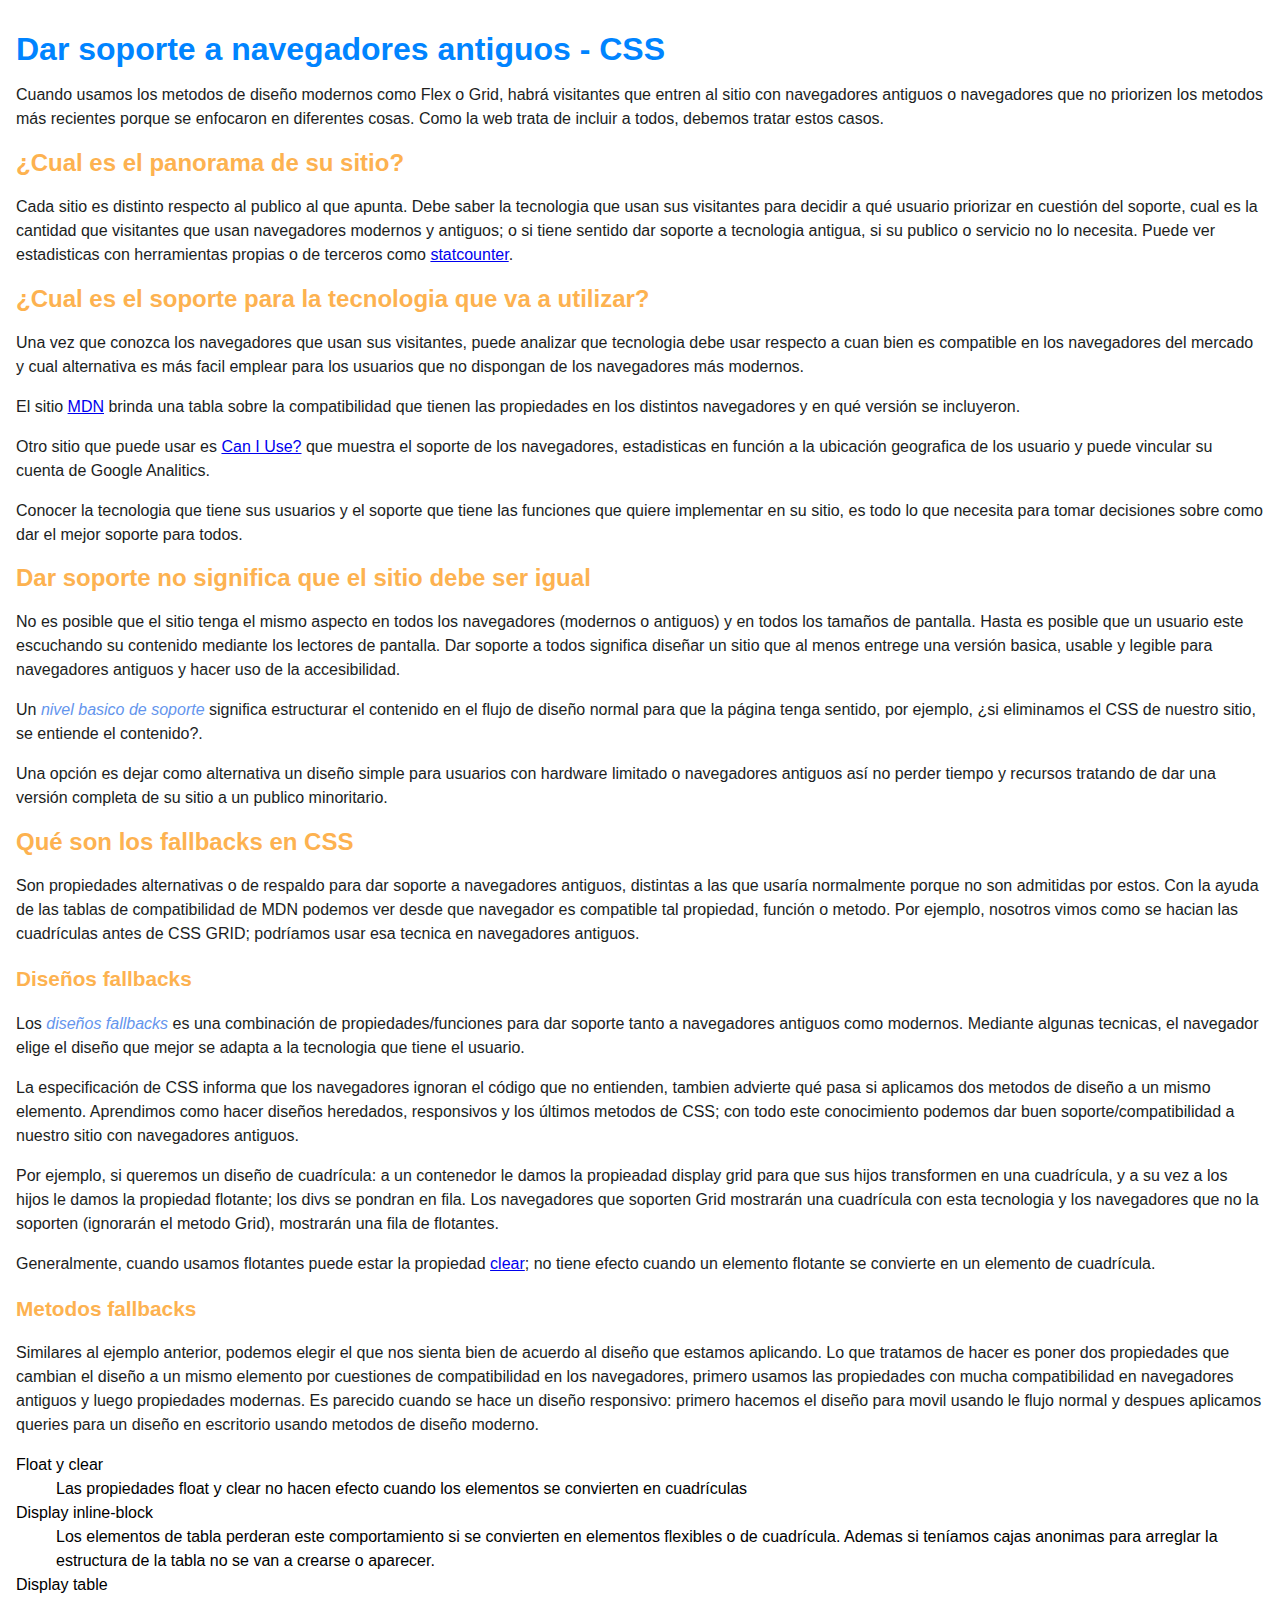
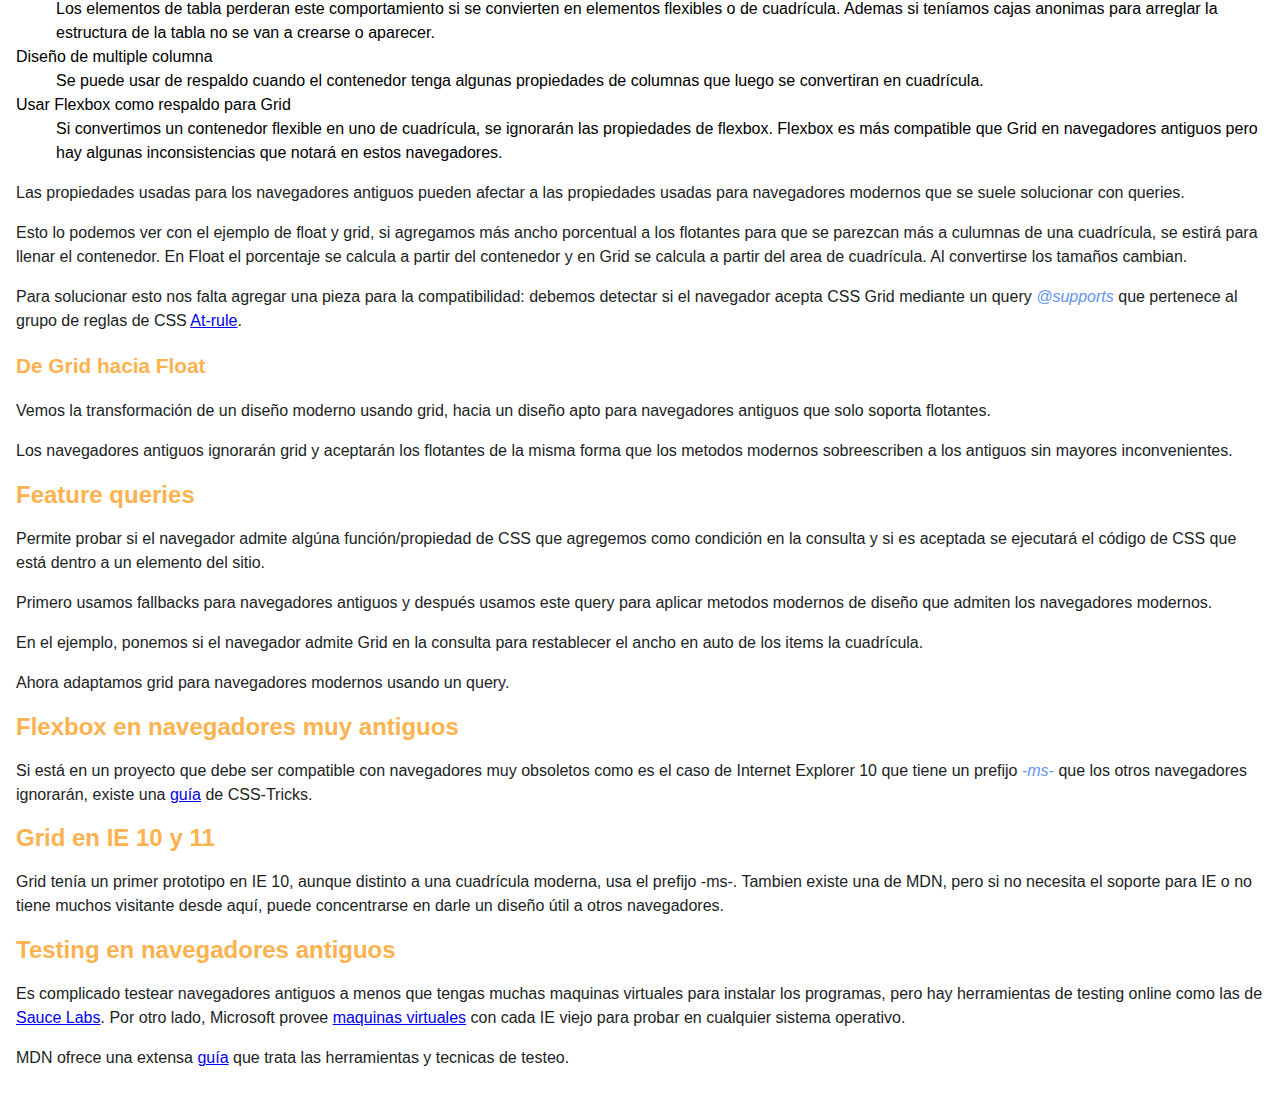
<file: supporting-older-browsers/index.html>
<!DOCTYPE html>
<html lang="en">
<head>
	<meta charset="UTF-8">
	<meta name="viewport" content="width=device-width, initial-scale=1.0">
	<link rel="stylesheet" href="../style-index.css">
	<title>Dar soporte a navegadores antiguos - CSS</title>
</head>
<body>
	<h1>Dar soporte a navegadores antiguos - CSS</h1>
	<p>Cuando usamos los metodos de diseño modernos como Flex o Grid, habrá visitantes que entren al sitio con navegadores antiguos o navegadores que no priorizen los metodos más recientes porque se enfocaron en diferentes cosas. Como la web trata de incluir a todos, debemos tratar estos casos.</p>

	<h2>¿Cual es el panorama de su sitio?</h2>
	<p>Cada sitio es distinto respecto al publico al que apunta. Debe saber la tecnologia que usan sus visitantes para decidir a qué usuario priorizar en cuestión del soporte, cual es la cantidad que visitantes que usan navegadores modernos y antiguos; o si tiene sentido dar soporte a tecnologia antigua, si su publico o servicio no lo necesita. Puede ver estadisticas con herramientas propias o de terceros como <a href="https://gs.statcounter.com/">statcounter</a>.</p>

	<h2>¿Cual es el soporte para la tecnologia que va a utilizar?</h2>
	<p>Una vez que conozca los navegadores que usan sus visitantes, puede analizar que tecnologia debe usar respecto a cuan bien es compatible en los navegadores del mercado y cual alternativa es más facil emplear para los usuarios que no dispongan de los navegadores más modernos.</p>
	<p>El sitio <a href="https://developer.mozilla.org/es/">MDN</a> brinda una tabla sobre la compatibilidad que tienen las propiedades en los distintos navegadores y en qué versión se incluyeron.</p>
	<p>Otro sitio que puede usar es <a href="https://caniuse.com/">Can I Use?</a> que muestra el soporte de los navegadores, estadisticas en función a la ubicación geografica de los usuario y puede vincular su cuenta de Google Analitics.</p>
	<p>Conocer la tecnologia que tiene sus usuarios y el soporte que tiene las funciones que quiere implementar en su sitio, es todo lo que necesita para tomar decisiones sobre como dar el mejor soporte para todos.</p>

	<h2>Dar soporte no significa que el sitio debe ser igual</h2>
	<p>No es posible que el sitio tenga el mismo aspecto en todos los navegadores (modernos o antiguos) y en todos los tamaños de pantalla. Hasta es posible que un usuario este escuchando su contenido mediante los lectores de pantalla. Dar soporte a todos significa diseñar un sitio que al menos entrege una versión basica, usable y legible para navegadores antiguos y hacer uso de la accesibilidad.</p>
	<p>Un <em>nivel basico de soporte</em> significa estructurar el contenido en el flujo de diseño normal para que la página tenga sentido, por ejemplo, ¿si eliminamos el CSS de nuestro sitio, se entiende el contenido?.</p>
	<p>Una opción es dejar como alternativa un diseño simple para usuarios con hardware limitado o navegadores antiguos así no perder tiempo y recursos tratando de dar una versión completa de su sitio a un publico minoritario.</p>

	<h2>Qué son los fallbacks en CSS</h2>
	<p>Son propiedades alternativas o de respaldo para dar soporte a navegadores antiguos, distintas a las que usaría normalmente porque no son admitidas por estos. Con la ayuda de las tablas de compatibilidad de MDN podemos ver desde que navegador es compatible tal propiedad, función o metodo. Por ejemplo, nosotros vimos como se hacian las cuadrículas antes de CSS GRID; podríamos usar esa tecnica en navegadores antiguos.</p>

	<h3>Diseños fallbacks</h3>
	<p>Los <em>diseños fallbacks</em> es una combinación de propiedades/funciones para dar soporte tanto a navegadores antiguos como modernos.  Mediante algunas tecnicas, el navegador elige el diseño que mejor se adapta a la tecnologia que tiene el usuario.</p>
	<p>La especificación de CSS informa que los navegadores ignoran el código que no entienden, tambien advierte qué pasa si aplicamos dos metodos de diseño a un mismo elemento. Aprendimos como hacer diseños heredados, responsivos y los últimos metodos de CSS; con todo este conocimiento podemos dar buen soporte/compatibilidad a nuestro sitio con navegadores antiguos.</p>
	<p>Por ejemplo, si queremos un diseño de cuadrícula: a un contenedor le damos la propieadad display grid para que sus hijos transformen en una cuadrícula, y a su vez a los hijos le damos la propiedad flotante; los divs se pondran en fila. Los navegadores que soporten Grid mostrarán una cuadrícula con esta tecnologia y los navegadores que no la soporten (ignorarán el metodo Grid), mostrarán una fila de flotantes.</p>
	<p>Generalmente, cuando usamos flotantes puede estar la propiedad <a href="https://developer.mozilla.org/en-US/docs/Web/CSS/clear">clear</a>; no tiene efecto cuando un elemento flotante se convierte en un elemento de cuadrícula.</p>

	<h3>Metodos fallbacks</h3>
	<p>Similares al ejemplo anterior, podemos elegir el que nos sienta bien de acuerdo al diseño que estamos aplicando. Lo que tratamos de hacer es poner dos propiedades que cambian el diseño a un mismo elemento por cuestiones de compatibilidad en los navegadores, primero usamos las propiedades con mucha compatibilidad en navegadores antiguos y luego propiedades modernas. Es parecido cuando se hace un diseño responsivo: primero hacemos el diseño para movil usando le flujo normal y despues aplicamos queries para un diseño en escritorio usando metodos de diseño moderno.</p>

	<dl>
		<dt>Float y clear</dt>
		<dd>Las propiedades float y clear no hacen efecto cuando los elementos se convierten en cuadrículas</dd>

		<dt>Display inline-block</dt>
		<dd>Los elementos de tabla perderan este comportamiento si se convierten en elementos flexibles o de cuadrícula. Ademas si teníamos cajas anonimas para arreglar la estructura de la tabla no se van a crearse o aparecer.</dd>

		<dt>Display table</dt>
		<dd>Los elementos de tabla perderan este comportamiento si se convierten en elementos flexibles o de cuadrícula. Ademas si teníamos cajas anonimas para arreglar la estructura de la tabla no se van a crearse o aparecer.</dd>

		<dt>Diseño de multiple columna</dt>
		<dd>Se puede usar de respaldo cuando el contenedor tenga algunas propiedades de columnas que luego se convertiran en cuadrícula.</dd>

		<dt>Usar Flexbox como respaldo para Grid</dt>
		<dd>Si convertimos un contenedor flexible en uno de cuadrícula, se ignorarán las propiedades de flexbox. Flexbox es más compatible que Grid en navegadores antiguos pero hay algunas inconsistencias que notará en estos navegadores.</dd>
	</dl>

	<p>Las propiedades usadas para los navegadores antiguos pueden afectar a las propiedades usadas para navegadores modernos que se suele solucionar con queries.</p>

	<p>Esto lo podemos ver con el ejemplo de float y grid, si agregamos más ancho porcentual a los flotantes para que se parezcan más a culumnas de una cuadrícula, se estirá para llenar el contenedor. En Float el porcentaje se calcula a partir del contenedor y en Grid se calcula a partir del area de cuadrícula. Al convertirse los tamaños cambian.</p>

	<p>Para solucionar esto nos falta agregar una pieza para la compatibilidad: debemos detectar si el navegador acepta CSS Grid mediante un query <em>@supports</em> que pertenece al grupo de reglas de CSS <a href="https://developer.mozilla.org/en-US/docs/Web/CSS/At-rule">At-rule</a>.</p>

	<h3>De Grid hacia Float</h3>
	<p>Vemos la transformación de un diseño moderno usando grid, hacia un diseño apto para navegadores antiguos que solo soporta flotantes.</p>
	<code>
		<!--
			<div class="wrapper">
			  <div class="item">Item One</div>
			  <div class="item">Item Two</div>
			  <div class="item">Item Three</div>
			</div>


			* {
			  box-sizing: border-box;
			}

			.wrapper {
			  background-color: rgb(79, 185, 227);
			  padding: 10px;
			  max-width: 400px;
			  display: grid;
			  grid-template-columns: 1fr 1fr 1fr;
			}

			.item {
			  float: left;
			  border-radius: 5px;
			  background-color: rgb(207, 232, 220);
			  padding: 1em;
			}

				To: 

			* {
			  box-sizing: border-box;
			}

			.wrapper {
			  background-color: rgb(79, 185, 227);
			  padding: 10px;
			  max-width: 400px;
			  display: grid;
			  grid-template-columns: 1fr 1fr 1fr;
			}

			.item {
			  float: left;
			  border-radius: 5px;
			  background-color: rgb(207, 232, 220);
			  padding: 1em;
			  width: 33.333%;
			}
		 -->
	</code>	
	<p>Los navegadores antiguos ignorarán grid y aceptarán los flotantes de la misma forma que los metodos modernos sobreescriben a los antiguos sin mayores inconvenientes.</p>


	<h2>Feature queries</h2>
	<p>Permite probar si el navegador admite algúna función/propiedad de CSS que agregemos como condición en la consulta y si es aceptada se ejecutará el código de CSS que está dentro a un elemento del sitio.</p>
	<p>Primero usamos fallbacks para navegadores antiguos y después usamos este query para aplicar metodos modernos de diseño que admiten los navegadores modernos.</p>
	<p>En el ejemplo, ponemos si el navegador admite Grid en la consulta para restablecer el ancho en auto de los items la cuadrícula.</p>
	<code>
		<!--
			* {
			  box-sizing: border-box;
			}

			.wrapper {
			  background-color: rgb(79, 185, 227);
			  padding: 10px;
			  max-width: 400px;
			  display: grid;
			  grid-template-columns: 1fr 1fr 1fr;
			}

			.item {
			  float: left;
			  border-radius: 5px;
			  background-color: rgb(207, 232, 220);
			  padding: 1em;
			  width: 33.333%;
			}

			@supports (display: grid) {
			  .item {
			    width: auto;
			  }
			}
		 -->
	</code>
	<p>Ahora adaptamos grid para navegadores modernos usando un query.</p>

	<h2>Flexbox en navegadores muy antiguos</h2>
	<p>Si está en un proyecto que debe ser compatible con navegadores muy obsoletos como es el caso de Internet Explorer 10 que tiene un prefijo <em>-ms-</em> que los otros navegadores ignorarán, existe una <a href="https://css-tricks.com/old-flexbox-and-new-flexbox/">guía</a> de CSS-Tricks.</p>

	<h2>Grid en IE 10 y 11</h2>
	<p>Grid tenía un primer prototipo en IE 10, aunque distinto a una cuadrícula moderna, usa el prefijo -ms-. Tambien existe una <a href="https://developer.mozilla.org/en-US/docs/Web/CSS/CSS_Grid_Layout/CSS_Grid_and_Progressive_Enhancement"></a> de MDN, pero si no necesita el soporte para IE o no tiene muchos visitante desde aquí, puede concentrarse en darle un diseño útil a otros navegadores.</p>

	<h2>Testing en navegadores antiguos</h2>
	<p>Es complicado testear navegadores antiguos a menos que tengas muchas maquinas virtuales para instalar los programas, pero hay herramientas de testing online como las de <a href="https://saucelabs.com/">Sauce Labs</a>. Por otro lado, Microsoft provee <a href="https://developer.microsoft.com/en-us/microsoft-edge/tools/vms/">maquinas virtuales</a> con cada IE viejo para probar en cualquier sistema operativo.</p>
	<p>MDN ofrece una extensa <a href="https://developer.mozilla.org/es/docs/Learn/Tools_and_testing/Cross_browser_testing">guía</a> que trata las herramientas y tecnicas de testeo.</p>

</body>
</html>
</file>
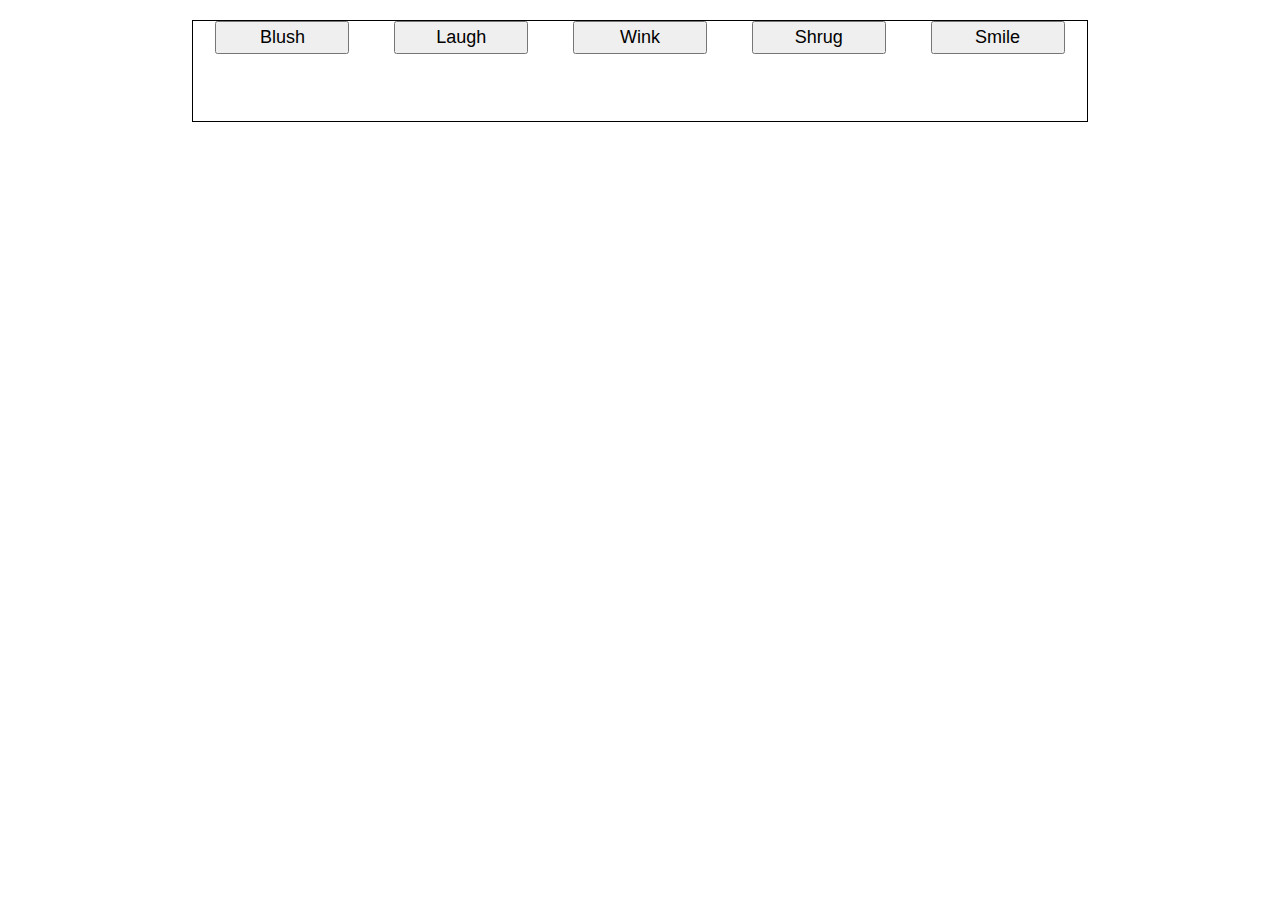
<file: flexbox/ejemplo-align-flex.html>
<!DOCTYPE html>
<html>
  <head>
    <meta charset="utf-8">
    <title>Flexbox align 0 — starting code</title>
    <style>
      html {
        font-family: sans-serif;
      }

      body {
        width: 70%;
        max-width: 960px;
        margin: 20px auto;
      }

      button {
        font-size: 18px;
        line-height: 1.5;
        width: 15%;
      }

      div {
        height: 100px;
        border: 1px solid black;
      }

      /* Add your flexbox CSS below here */
      div {
        display: flex;
        align-items: flex-start;
        justify-content: space-around;
      }

      /*button:first-child {
        align-self: flex-end;
      }*/

      button:first-child {
        order: 1;
      }
      
     button:last-child {
        order: -1;
      }  

    </style>
  </head>
  <body>
    <div>
      <button>Smile</button>
      <button>Laugh</button>
      <button>Wink</button>
      <button>Shrug</button>
      <button>Blush</button>
    </div>
  </body>
</html>
</file>
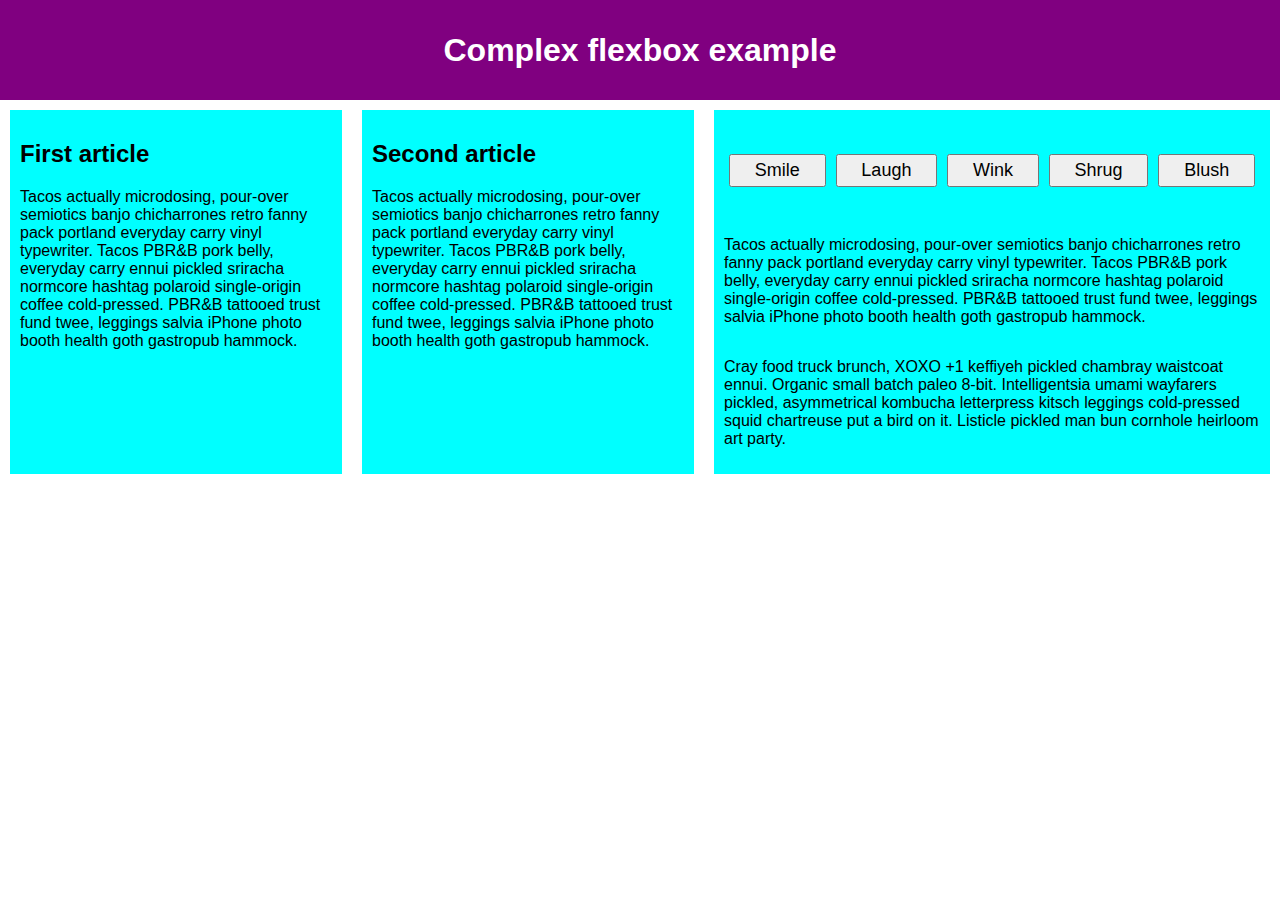
<file: flexbox/ejemplo-contenedores-anidados.html>
<!DOCTYPE html>
<html>
  <head>
    <meta charset="utf-8">
    <title>Complex flexbox example</title>
    <style>
      html {
        font-family: sans-serif;
      }

      body {
        margin: 0;
      }

      header {
        background: purple;
        height: 100px;
      }

      h1 {
        text-align: center;
        color: white;
        line-height: 100px;
        margin: 0;
      }

      article {
        padding: 10px;
        margin: 10px;
        background: aqua;
      }

      /* Add your flexbox CSS below here */

      section {
        display: flex;
      }

      article {
        flex: 1 200px;
      }

      article:nth-of-type(3) {
        flex: 3 200px;
        display: flex;
        flex-flow: column;
      }

      article:nth-of-type(3) div:first-child {
        flex: 1 100px;
        display: flex;
        flex-flow: row wrap;
        align-items: center;
        justify-content: space-around;
      }

      button {
        flex: 1 auto;
        margin: 5px;
        font-size: 18px;
        line-height: 1.5;
      }
      
    </style>
  </head>
  <body>
    <header>
      <h1>Complex flexbox example</h1>
    </header>

    <section>
      <article>
        <h2>First article</h2>

        <p>Tacos actually microdosing, pour-over semiotics banjo chicharrones retro fanny pack portland everyday carry vinyl typewriter. Tacos PBR&B pork belly, everyday carry ennui pickled sriracha normcore hashtag polaroid single-origin coffee cold-pressed. PBR&B tattooed trust fund twee, leggings salvia iPhone photo booth health goth gastropub hammock.</p>
      </article>

      <article>
        <h2>Second article</h2>

        <p>Tacos actually microdosing, pour-over semiotics banjo chicharrones retro fanny pack portland everyday carry vinyl typewriter. Tacos PBR&B pork belly, everyday carry ennui pickled sriracha normcore hashtag polaroid single-origin coffee cold-pressed. PBR&B tattooed trust fund twee, leggings salvia iPhone photo booth health goth gastropub hammock.</p>
      </article>

      <article>
        <div>
          <button>Smile</button>
          <button>Laugh</button>
          <button>Wink</button>
          <button>Shrug</button>
          <button>Blush</button>
        </div>
        <div>
          <p>Tacos actually microdosing, pour-over semiotics banjo chicharrones retro fanny pack portland everyday carry vinyl typewriter. Tacos PBR&B pork belly, everyday carry ennui pickled sriracha normcore hashtag polaroid single-origin coffee cold-pressed. PBR&B tattooed trust fund twee, leggings salvia iPhone photo booth health goth gastropub hammock.</p>
        </div>
        <div>
          <p>Cray food truck brunch, XOXO +1 keffiyeh pickled chambray waistcoat ennui. Organic small batch paleo 8-bit. Intelligentsia umami wayfarers pickled, asymmetrical kombucha letterpress kitsch leggings cold-pressed squid chartreuse put a bird on it. Listicle pickled man bun cornhole heirloom art party.</p>
        </div>
      </article>
    </section>
  </body>
</html>
</file>
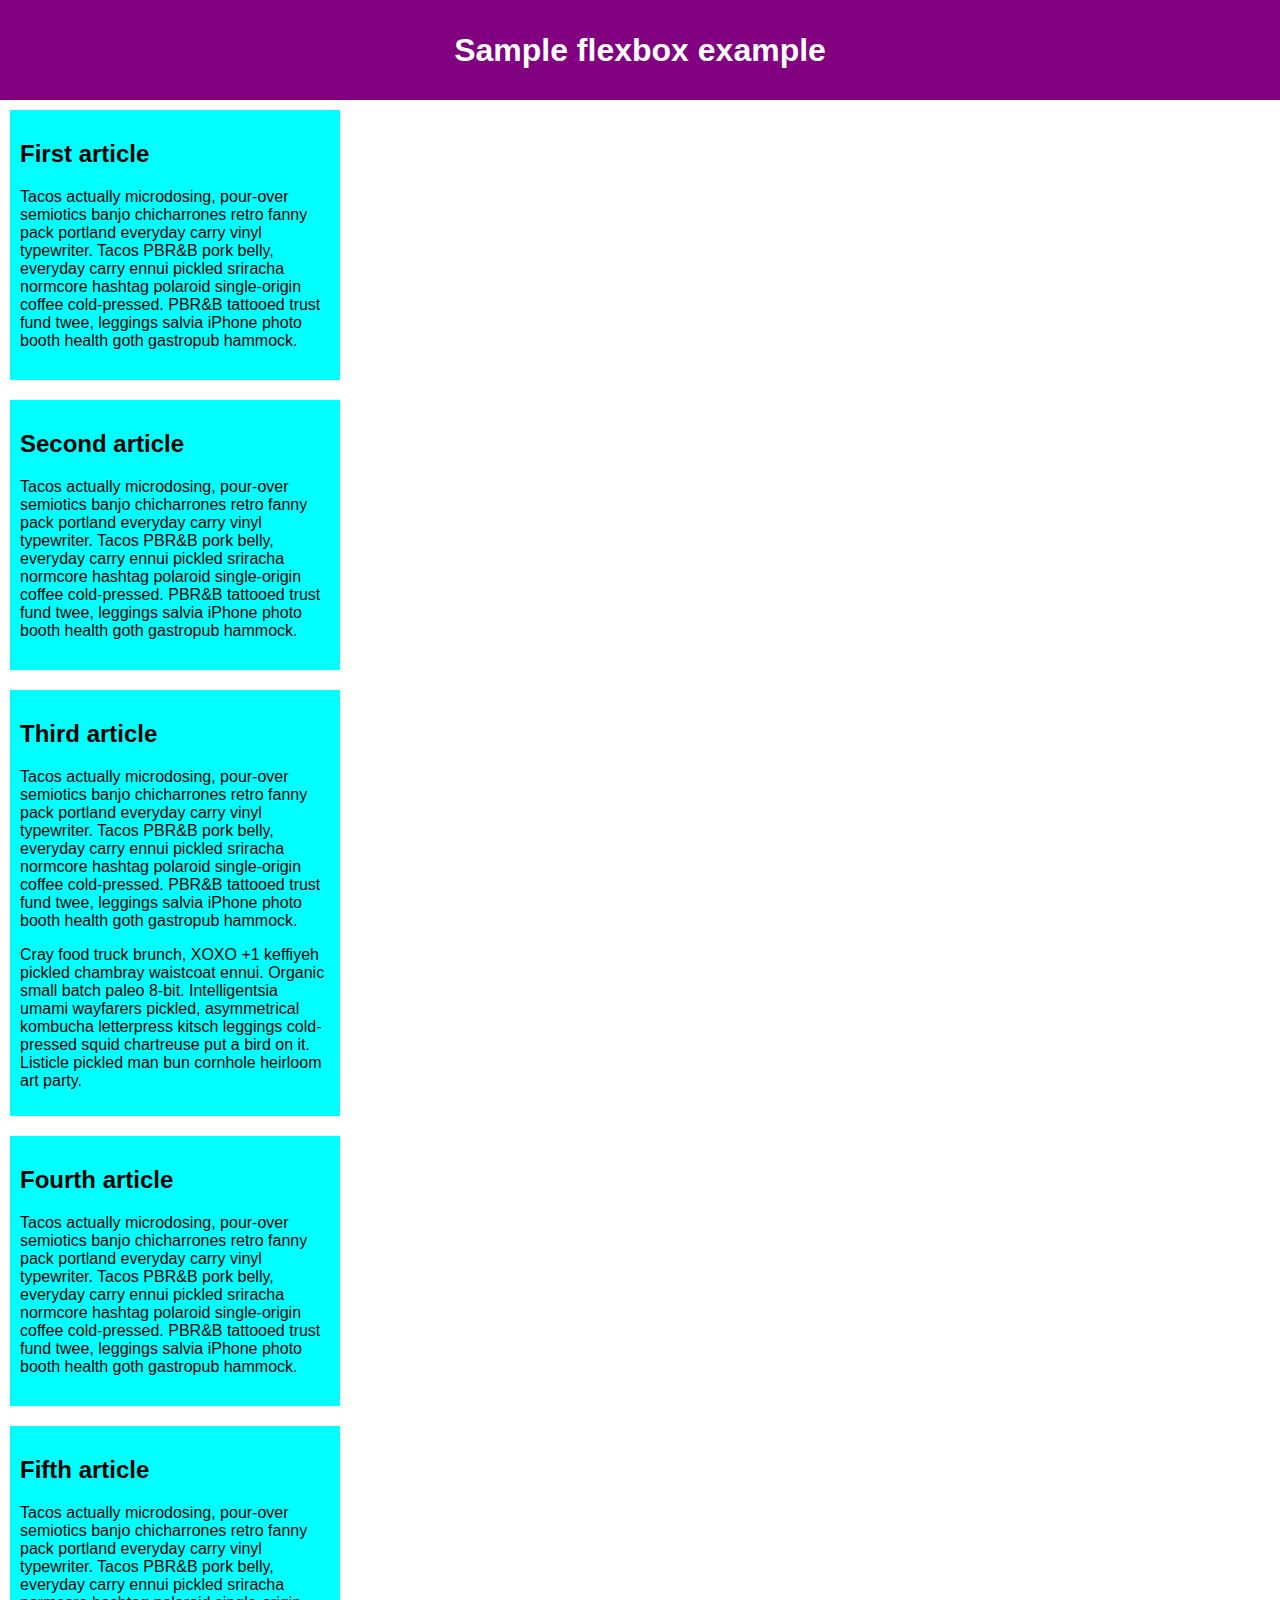
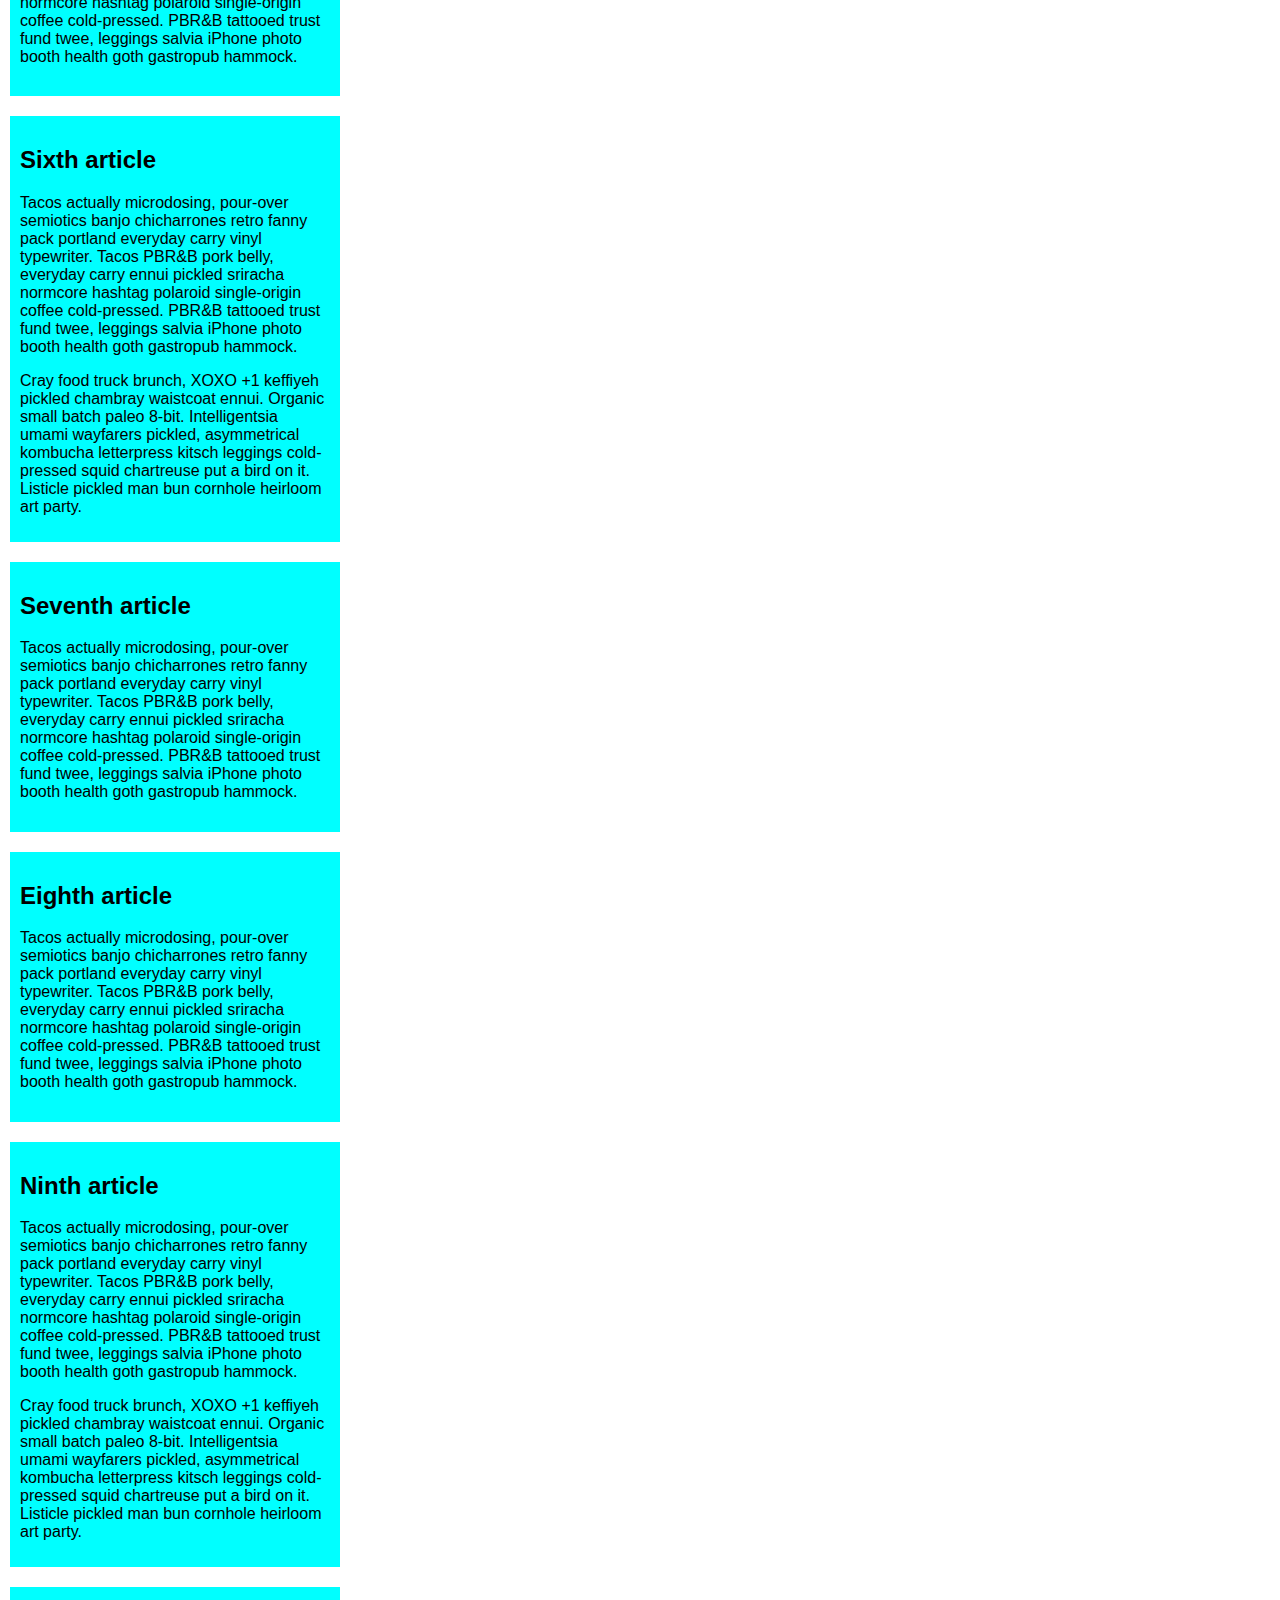
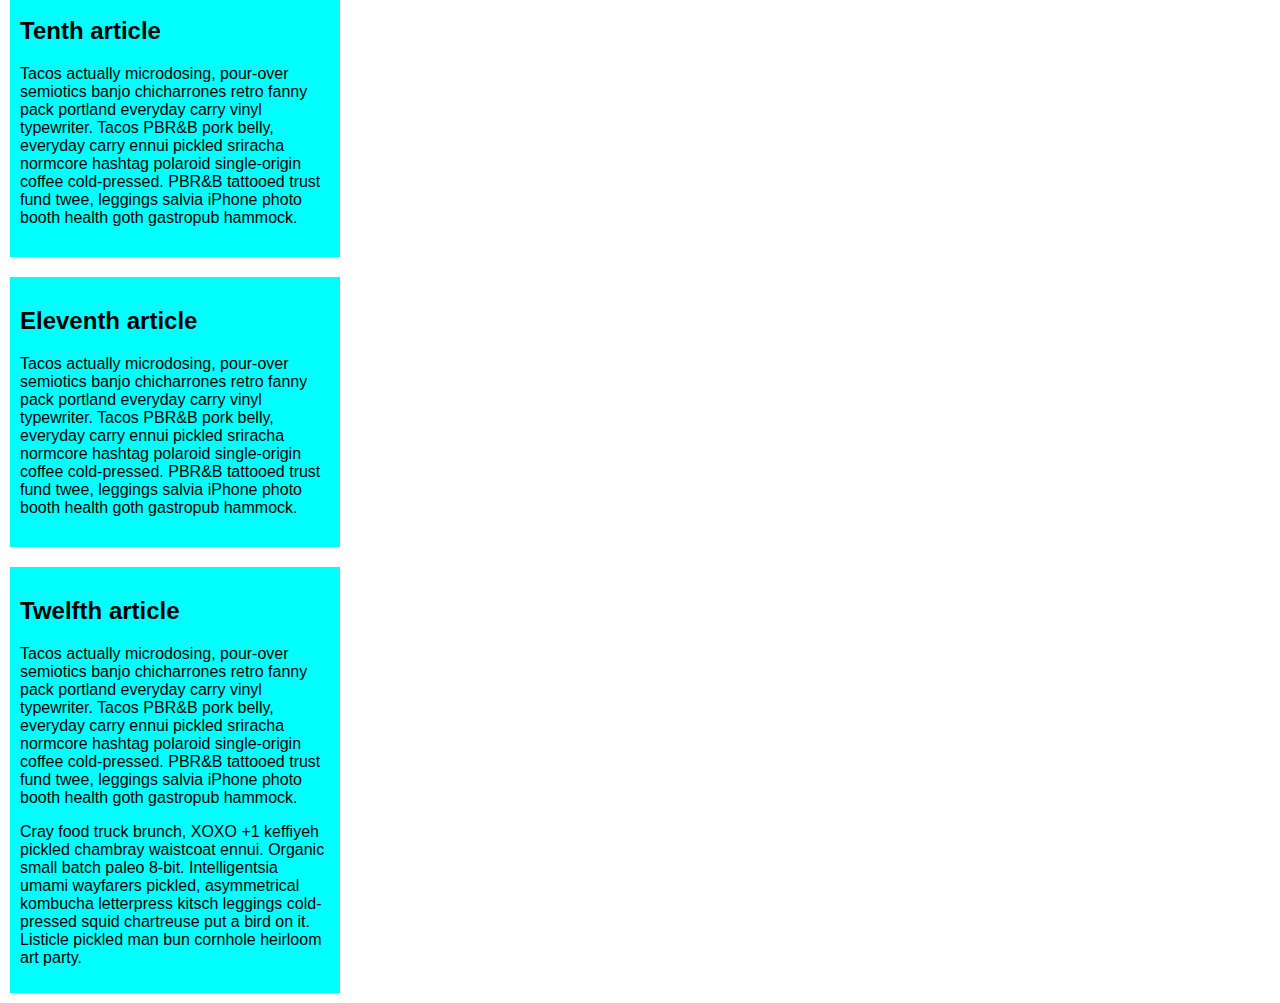
<file: flexbox/ejemplo-desborde.html>
<!DOCTYPE html>
<html>
  <head>
    <meta charset="utf-8">
    <title>Flexbox wrap 0 — children overflowing</title>
    <style>
      html {
        font-family: sans-serif;
      }

      body {
        margin: 0;
      }

      header {
        background: purple;
        height: 100px;
      }

      h1 {
        text-align: center;
        color: white;
        line-height: 100px;
        margin: 0;
      }

      article {
        padding: 10px;
        margin: 10px;
        background: aqua;
      }

      /* Add your flexbox CSS below here */

      section {
        display: flex;
        /*flex-direction: row-reverse;
        flex-wrap: wrap;*/
        flex-flow: column wrap;
        width: 350px;
      }

      article {
        flex: 250px;
      }


    </style>
  </head>
  <body>
    <header>
      <h1>Sample flexbox example</h1>
    </header>

    <section>
      <article>
        <h2>First article</h2>

        <p>Tacos actually microdosing, pour-over semiotics banjo chicharrones retro fanny pack portland everyday carry vinyl typewriter. Tacos PBR&B pork belly, everyday carry ennui pickled sriracha normcore hashtag polaroid single-origin coffee cold-pressed. PBR&B tattooed trust fund twee, leggings salvia iPhone photo booth health goth gastropub hammock.</p>
      </article>

      <article>
        <h2>Second article</h2>

        <p>Tacos actually microdosing, pour-over semiotics banjo chicharrones retro fanny pack portland everyday carry vinyl typewriter. Tacos PBR&B pork belly, everyday carry ennui pickled sriracha normcore hashtag polaroid single-origin coffee cold-pressed. PBR&B tattooed trust fund twee, leggings salvia iPhone photo booth health goth gastropub hammock.</p>
      </article>

      <article>
        <h2>Third article</h2>

        <p>Tacos actually microdosing, pour-over semiotics banjo chicharrones retro fanny pack portland everyday carry vinyl typewriter. Tacos PBR&B pork belly, everyday carry ennui pickled sriracha normcore hashtag polaroid single-origin coffee cold-pressed. PBR&B tattooed trust fund twee, leggings salvia iPhone photo booth health goth gastropub hammock.</p>

        <p>Cray food truck brunch, XOXO +1 keffiyeh pickled chambray waistcoat ennui. Organic small batch paleo 8-bit. Intelligentsia umami wayfarers pickled, asymmetrical kombucha letterpress kitsch leggings cold-pressed squid chartreuse put a bird on it. Listicle pickled man bun cornhole heirloom art party.</p>
      </article>

      <article>
        <h2>Fourth article</h2>

        <p>Tacos actually microdosing, pour-over semiotics banjo chicharrones retro fanny pack portland everyday carry vinyl typewriter. Tacos PBR&B pork belly, everyday carry ennui pickled sriracha normcore hashtag polaroid single-origin coffee cold-pressed. PBR&B tattooed trust fund twee, leggings salvia iPhone photo booth health goth gastropub hammock.</p>
      </article>

      <article>
        <h2>Fifth article</h2>

        <p>Tacos actually microdosing, pour-over semiotics banjo chicharrones retro fanny pack portland everyday carry vinyl typewriter. Tacos PBR&B pork belly, everyday carry ennui pickled sriracha normcore hashtag polaroid single-origin coffee cold-pressed. PBR&B tattooed trust fund twee, leggings salvia iPhone photo booth health goth gastropub hammock.</p>
      </article>

      <article>
        <h2>Sixth article</h2>

        <p>Tacos actually microdosing, pour-over semiotics banjo chicharrones retro fanny pack portland everyday carry vinyl typewriter. Tacos PBR&B pork belly, everyday carry ennui pickled sriracha normcore hashtag polaroid single-origin coffee cold-pressed. PBR&B tattooed trust fund twee, leggings salvia iPhone photo booth health goth gastropub hammock.</p>

        <p>Cray food truck brunch, XOXO +1 keffiyeh pickled chambray waistcoat ennui. Organic small batch paleo 8-bit. Intelligentsia umami wayfarers pickled, asymmetrical kombucha letterpress kitsch leggings cold-pressed squid chartreuse put a bird on it. Listicle pickled man bun cornhole heirloom art party.</p>
      </article>

      <article>
        <h2>Seventh article</h2>

        <p>Tacos actually microdosing, pour-over semiotics banjo chicharrones retro fanny pack portland everyday carry vinyl typewriter. Tacos PBR&B pork belly, everyday carry ennui pickled sriracha normcore hashtag polaroid single-origin coffee cold-pressed. PBR&B tattooed trust fund twee, leggings salvia iPhone photo booth health goth gastropub hammock.</p>
      </article>

      <article>
        <h2>Eighth article</h2>

        <p>Tacos actually microdosing, pour-over semiotics banjo chicharrones retro fanny pack portland everyday carry vinyl typewriter. Tacos PBR&B pork belly, everyday carry ennui pickled sriracha normcore hashtag polaroid single-origin coffee cold-pressed. PBR&B tattooed trust fund twee, leggings salvia iPhone photo booth health goth gastropub hammock.</p>
      </article>

      <article>
        <h2>Ninth article</h2>

        <p>Tacos actually microdosing, pour-over semiotics banjo chicharrones retro fanny pack portland everyday carry vinyl typewriter. Tacos PBR&B pork belly, everyday carry ennui pickled sriracha normcore hashtag polaroid single-origin coffee cold-pressed. PBR&B tattooed trust fund twee, leggings salvia iPhone photo booth health goth gastropub hammock.</p>

        <p>Cray food truck brunch, XOXO +1 keffiyeh pickled chambray waistcoat ennui. Organic small batch paleo 8-bit. Intelligentsia umami wayfarers pickled, asymmetrical kombucha letterpress kitsch leggings cold-pressed squid chartreuse put a bird on it. Listicle pickled man bun cornhole heirloom art party.</p>
      </article>

      <article>
        <h2>Tenth article</h2>

        <p>Tacos actually microdosing, pour-over semiotics banjo chicharrones retro fanny pack portland everyday carry vinyl typewriter. Tacos PBR&B pork belly, everyday carry ennui pickled sriracha normcore hashtag polaroid single-origin coffee cold-pressed. PBR&B tattooed trust fund twee, leggings salvia iPhone photo booth health goth gastropub hammock.</p>
      </article>

      <article>
        <h2>Eleventh article</h2>

        <p>Tacos actually microdosing, pour-over semiotics banjo chicharrones retro fanny pack portland everyday carry vinyl typewriter. Tacos PBR&B pork belly, everyday carry ennui pickled sriracha normcore hashtag polaroid single-origin coffee cold-pressed. PBR&B tattooed trust fund twee, leggings salvia iPhone photo booth health goth gastropub hammock.</p>
      </article>

      <article>
        <h2>Twelfth article</h2>

        <p>Tacos actually microdosing, pour-over semiotics banjo chicharrones retro fanny pack portland everyday carry vinyl typewriter. Tacos PBR&B pork belly, everyday carry ennui pickled sriracha normcore hashtag polaroid single-origin coffee cold-pressed. PBR&B tattooed trust fund twee, leggings salvia iPhone photo booth health goth gastropub hammock.</p>

        <p>Cray food truck brunch, XOXO +1 keffiyeh pickled chambray waistcoat ennui. Organic small batch paleo 8-bit. Intelligentsia umami wayfarers pickled, asymmetrical kombucha letterpress kitsch leggings cold-pressed squid chartreuse put a bird on it. Listicle pickled man bun cornhole heirloom art party.</p>
      </article>
    </section>
  </body>
</html>
</file>
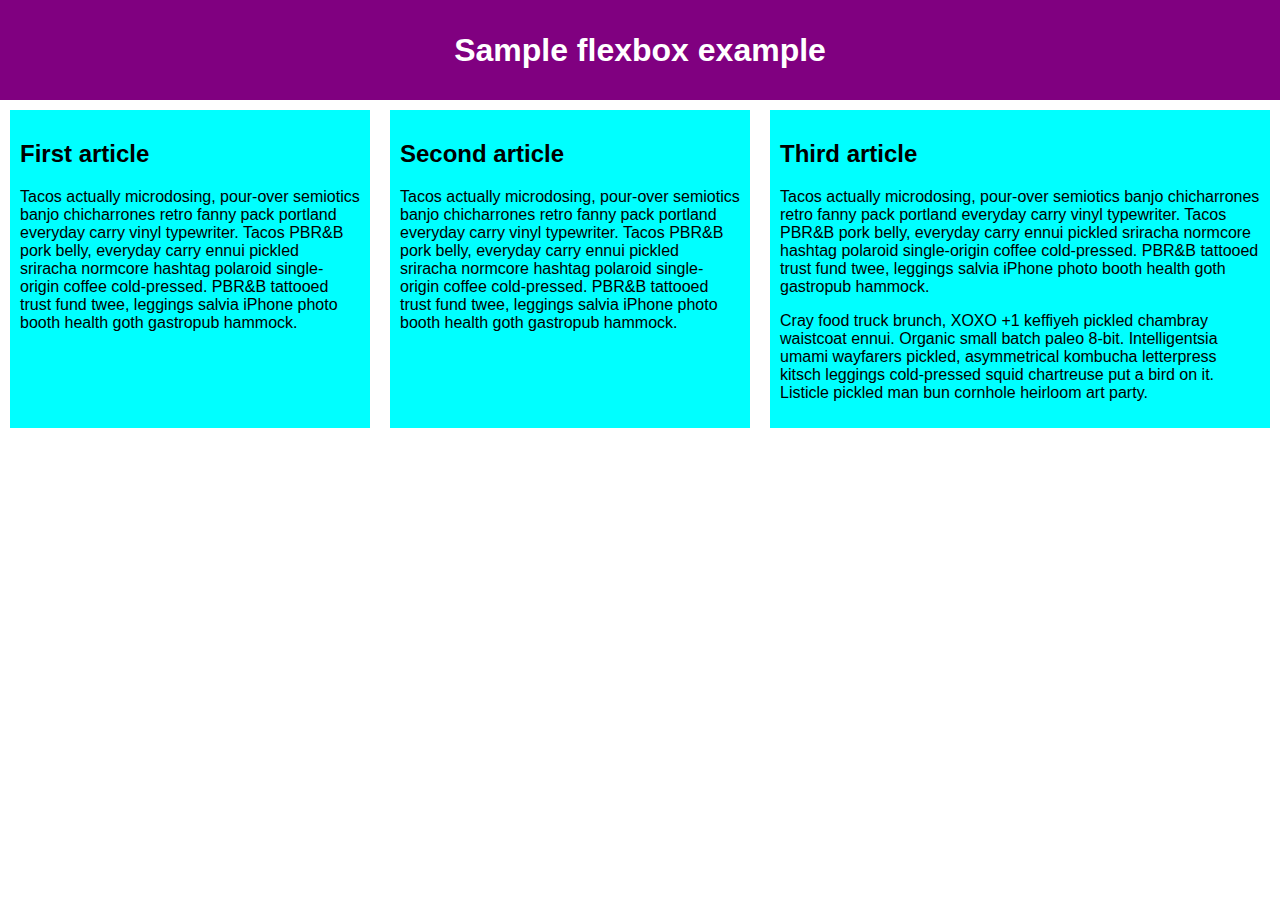
<file: flexbox/ejemplos.html>
<!DOCTYPE html>
<html>
  <head>
    <meta charset="utf-8">
    <title>Flexbox 0 — starting code</title>
    <style>
      html {
        font-family: sans-serif;
      }

      body {
        margin: 0;
      }

      header {
        background: purple;
        height: 100px;
      }

      h1 {
        text-align: center;
        color: white;
        line-height: 100px;
        margin: 0;
      }

      article {
        padding: 10px;
        margin: 10px;
        background: aqua;
      }

      /* Add your flexbox CSS below here */

      section {
        display: flex;
        /* flex-direction: column; */
      }

      article {
        flex: 1;
      }

      article:nth-of-type(3) {
        flex: 2;
      }

      article {
        flex: 1 200px;
      }

      article:nth-of-type(3) {
        flex: 2 200px;
      }
    </style>
  </head>
  
  <body>
    <header>
      <h1>Sample flexbox example</h1>
    </header>

    <section>
      <article>
        <h2>First article</h2>

        <p>Tacos actually microdosing, pour-over semiotics banjo chicharrones retro fanny pack portland everyday carry vinyl typewriter. Tacos PBR&B pork belly, everyday carry ennui pickled sriracha normcore hashtag polaroid single-origin coffee cold-pressed. PBR&B tattooed trust fund twee, leggings salvia iPhone photo booth health goth gastropub hammock.</p>
      </article>

      <article>
        <h2>Second article</h2>

        <p>Tacos actually microdosing, pour-over semiotics banjo chicharrones retro fanny pack portland everyday carry vinyl typewriter. Tacos PBR&B pork belly, everyday carry ennui pickled sriracha normcore hashtag polaroid single-origin coffee cold-pressed. PBR&B tattooed trust fund twee, leggings salvia iPhone photo booth health goth gastropub hammock.</p>
      </article>

      <article>
        <h2>Third article</h2>

        <p>Tacos actually microdosing, pour-over semiotics banjo chicharrones retro fanny pack portland everyday carry vinyl typewriter. Tacos PBR&B pork belly, everyday carry ennui pickled sriracha normcore hashtag polaroid single-origin coffee cold-pressed. PBR&B tattooed trust fund twee, leggings salvia iPhone photo booth health goth gastropub hammock.</p>

        <p>Cray food truck brunch, XOXO +1 keffiyeh pickled chambray waistcoat ennui. Organic small batch paleo 8-bit. Intelligentsia umami wayfarers pickled, asymmetrical kombucha letterpress kitsch leggings cold-pressed squid chartreuse put a bird on it. Listicle pickled man bun cornhole heirloom art party.</p>
      </article>
    </section>
  </body>
</html>
</file>
<file: style-index.css>
h1 {
    color: #0084ff;
    font-size: 2em;
}

h2 {
    color: #fdb250;
    font-size: 1.5em;
}

h3 {
    color: #fdb250;
    font-size: 1.3em;
}

h4 {
    color: #fdb250;
    font-size: 1.1em;
}

p {
    color: hsl(0, 3%, 12%);
}

body {
    font: 1em/150% Helvética, Arial, sans-serif;
    padding: 1em;
    margin: 0 auto;
}  

span {
    background-color: #ffff8f;
}

em {
    color: #6495ed;
}

li {
    padding-bottom: 8px;
}
</file>
